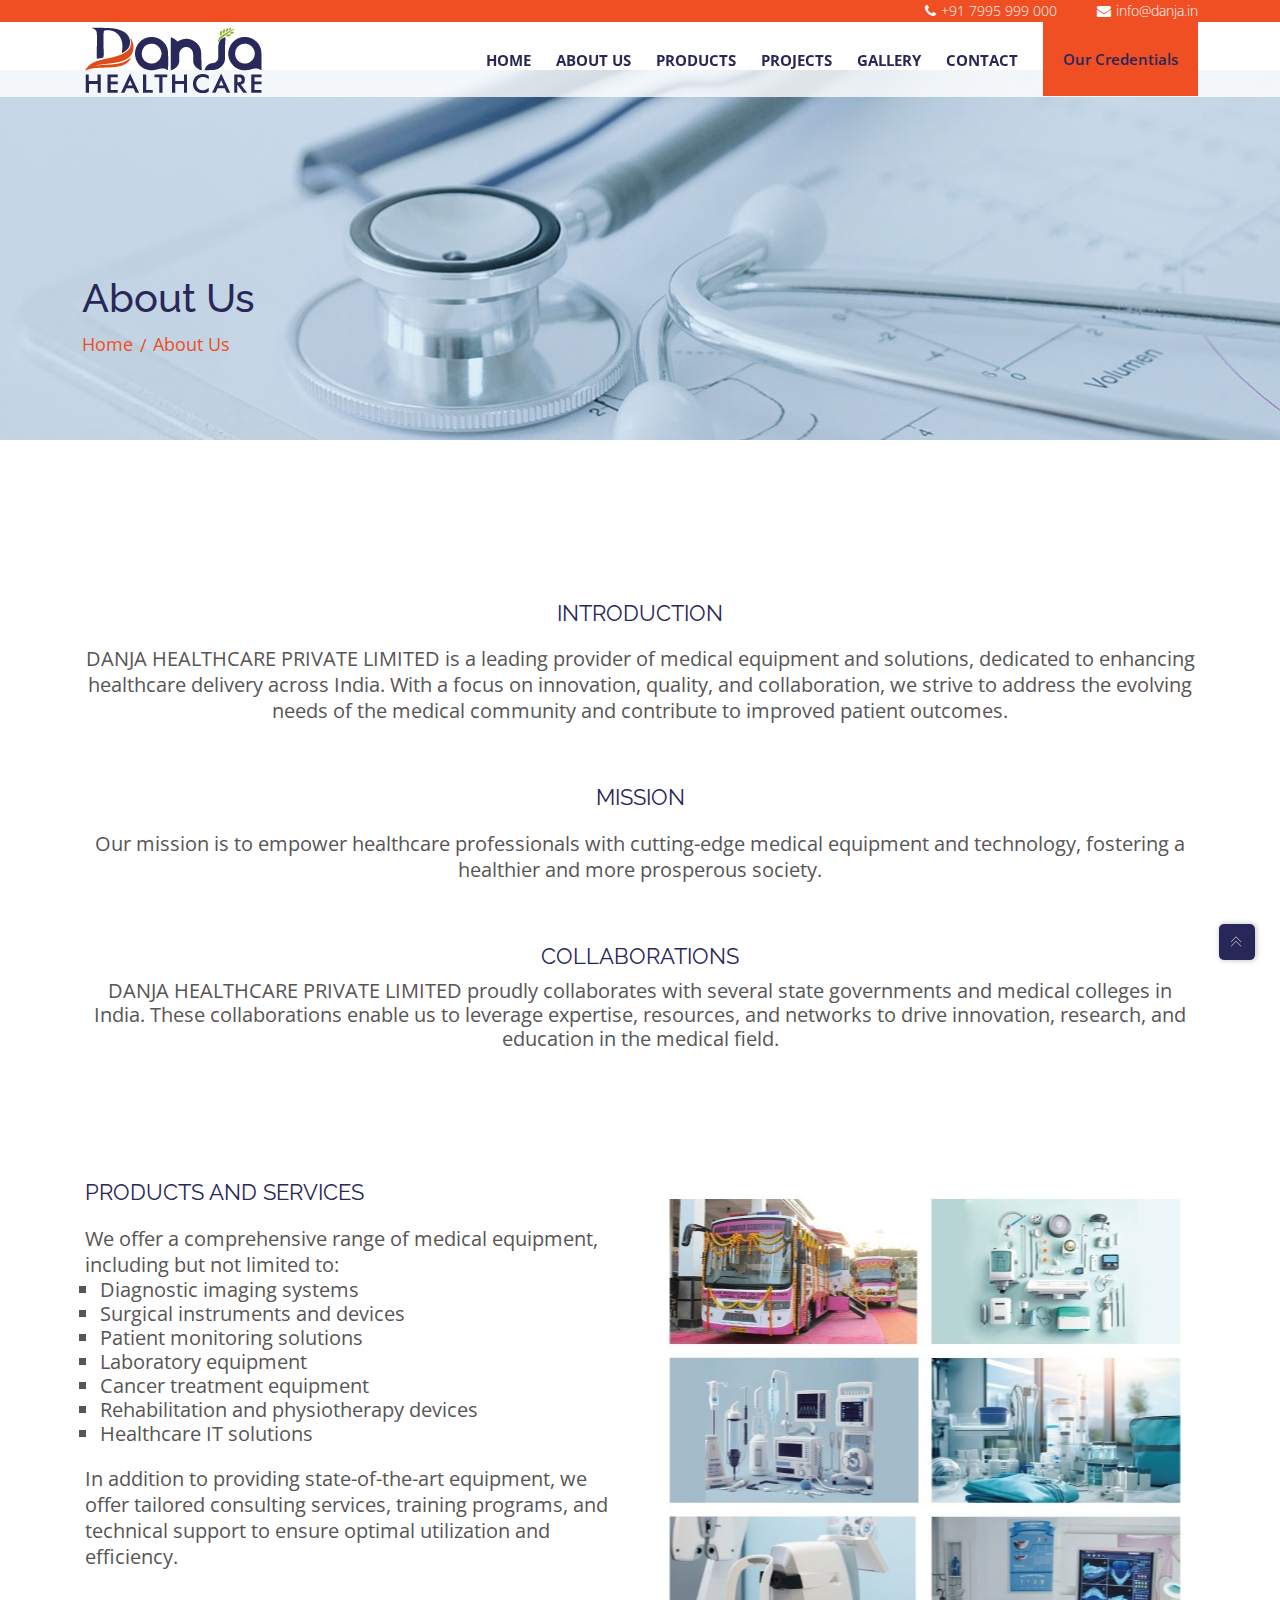
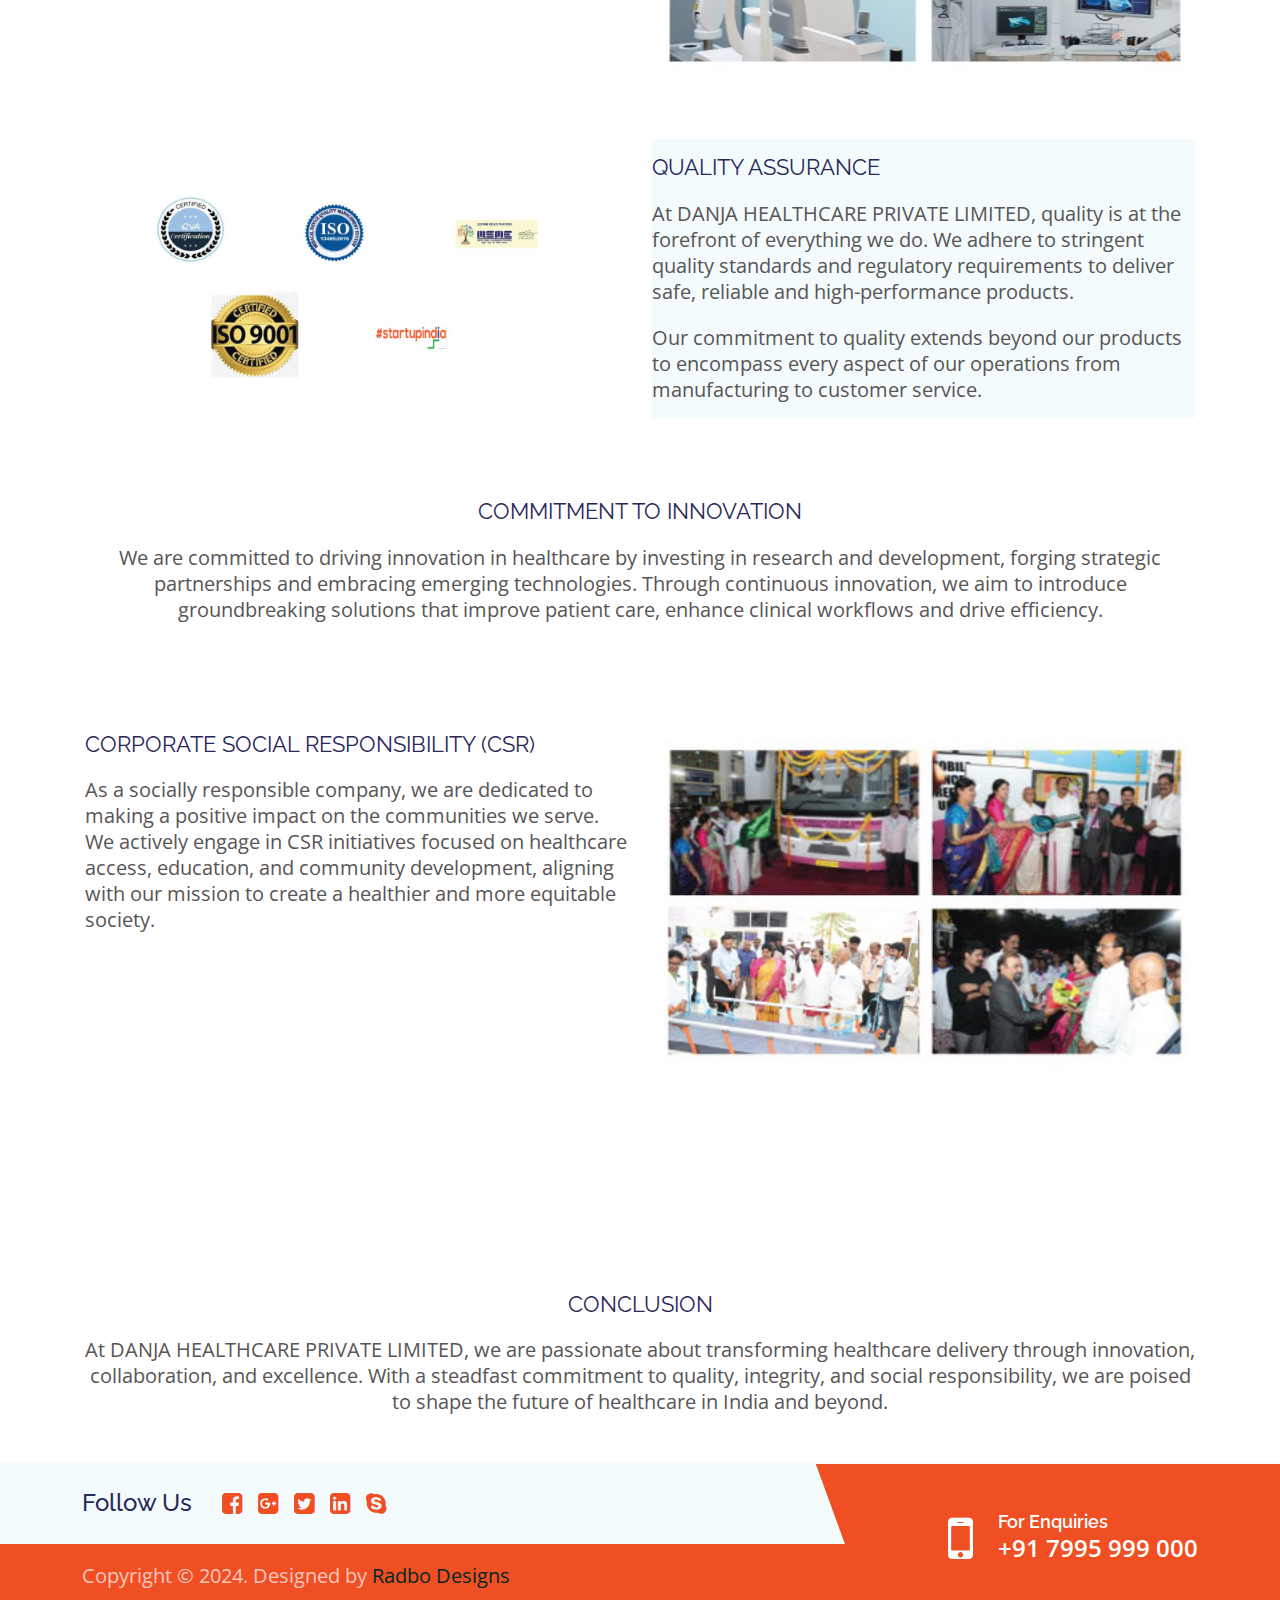
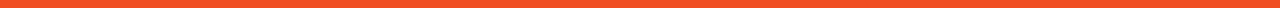
<file: aboutUs.html>
<!doctype html>
<html>
<!-- Added by HTTrack --><meta http-equiv="content-type" content="text/html;charset=utf-8" /><!-- /Added by HTTrack -->
    <head>
        <meta charset="utf-8">
        <meta http-equiv="x-ua-compatible" content="ie=edge">
        <meta name="viewport" content="width=device-width, initial-scale=1">
        <meta name="author" content="ThemeMarch">
        <title>Danja Healthcare</title>
        <link rel="icon" href="assets/img/favicon.png">
        <link rel="stylesheet" type="text/css" href="assets/css/plugins.css">
        <link rel="stylesheet" type="text/css" href="assets/css/style.css">
        <style>
            .categories-btn {
            background-color: #F04E23;
            padding: 25px 20px;
            padding-right: -5px;
            min-width: 140px;
            font-size: 14px;
            border: none;
        }
        #hover-red:hover {
            background-color: #F04E23;
            color: #ffffff;
        }
        #hover-white:hover {
            color: #ffffff;
        }
        .redirect-btn {
            background-color: #4CAF50;
            color: white;
            padding: 15px 20px;
            border: none;
            cursor: pointer;
            font-size: 16px;
            margin-top: 20px;
            display: inline-block;
        }
        .redirect-btn:hover {
            background-color: #45a049;
        }

        </style>
    </head>
<body>
    <div id="tm-preloader">
        <div id="tm-preloader-in">
            <div></div>
            <div></div>
            <div></div>
            <div></div>
            <div></div>
        </div>
    </div>
    <header>
        <div class="tm-site-header">
            <div class="tm-header-info-wrap">
                <div class="container tm-header-info">
                    <a href="#"><i class="fa fa-phone"></i>+91 7995 999 000</a>
                    <a href="#"><i class="fa fa-envelope"></i>info@danja.in</a>
                </div>
            </div>
            <div class="tm-header-menu">
                <div class="container tm-header-menu-container">
                    <div >
                        <a href="index.html" class="tm-logo-link">
                            <img src="assets/img/logo1.png" alt="" class="tm-logo">
                        </a>
                    </div>
                    <nav class="tm-primary-nav tm-onepage-nav">
                        <ul class="tm-primary-nav-list">
                            <li class="menu-item menu-item-has-children current-menu-ancestor current-menu-parent">
                                <a href="index.html" class="nav-link tm-smooth-move" id="hover-red">HOME</a>
                            </li>
                            <li class="menu-item" ><a href="aboutUs.html" class="nav-link tm-smooth-move" id="hover-red">ABOUT US</a></li>
                            <li class="menu-item" ><a href="product.html" class="nav-link tm-smooth-move" id="hover-red">PRODUCTS</a></li>
                            <li class="menu-item" ><a href="index.html" class="nav-link tm-smooth-move" id="hover-red">PROJECTS</a></li>
                            <li class="menu-item" ><a href="index.html" class="nav-link tm-smooth-move" id="hover-red">GALLERY</a></li>
                            <li class="menu-item" ><a href="index.html" class="nav-link tm-smooth-move" id="hover-red">CONTACT</a></li>
                            <li class="menu-item menu-item-has-children">
                                <button class="categories-btn nav-link tm-header-ap menu-item" id="hover-red" style="background-color: #F04E23; border: none; font-size: 15px; font-weight: 600;">Our Credentials</button>
                                <ul class="dropdown-menu">
                                    <li class="menu-item" ><a href="joinUs.html" class="nav-link tm-smooth-move" id="hover-red">Careers</a></li>
                                    <li class="menu-item"><a href="clients.html" class="nav-link tm-smooth-move" id="hover-red">Our Clients</a></li>
                                    <li class="menu-item"><a href="partner.html" class="nav-link tm-smooth-move" id="hover-red">Our Partners</a></li>
                                    <li class="menu-item"><a href="certificat.html" class="nav-link tm-smooth-move" id="hover-red">Our Certifications</a></li>
                                </ul>
                            </li>
                            
                        </ul>
                    </nav>
                </div>
            </div>
        </div>
    </header>

    
    </div>
    <div class="empty-space col-md-b70 col-xs-b40"></div>
    </section>


    <section class="tm-blog-hero">
        <div class="container">
            <div class="row">
                <div class="col-lg-12">
                    <h1 class="tm-blog-hero-title">About Us</h1>
                    <ul class="tm-breadcrumb">
                        <li><a href="index.html">Home</a></li>
                        <li>About Us</li>
                    </ul>
                </div>
            </div>
        </div>
    </section>

    <section id="gallery">


        <div class="empty-space col-md-b100 col-xs-b70"></div>
            <div class="tm-section-heading text-center">
                <div class="empty-space col-md-b60 col-xs-b40"><span></span></div>
                <div style="display: flex; align-items: center;">
                    <div>
                        <h4>INTRODUCTION</h4>
                        <p> DANJA HEALTHCARE PRIVATE LIMITED is a leading provider of medical equipment and solutions, dedicated to enhancing healthcare delivery across India. With a focus on innovation, quality, and collaboration, we strive to address the evolving needs of the medical community and contribute to improved patient outcomes.</p>
                    </div>
                </div>
            </div>
            <div class="tm-section-heading text-center">
                <div class="empty-space col-md-b60 col-xs-b40"></div>
                <div style="display: flex; align-items: center;">
                    <div>
                        <h4>MISSION</h4>
                        <p>Our mission is to empower healthcare professionals with cutting-edge medical equipment and technology, fostering a healthier and more prosperous society.</p>
                    </div>
                </div>
            </div>
            <div class="tm-section-heading text-center">
                <div class="empty-space col-md-b60 col-xs-b40"></div>
                <div style="display: flex; align-items: center;">
                    <div>
                        <h4>COLLABORATIONS</h4>
                        <and>DANJA HEALTHCARE PRIVATE LIMITED proudly collaborates with several state governments and medical colleges in India. These collaborations enable us to leverage expertise, resources, and networks to drive innovation, research, and education in the medical field.</p>
                    </div>
                </div>
            </div>
            </div>
        </br></br>
                
        <div class="tm-section-heading text-left">
            <div style="display: flex; align-items: center;">
                <div>
                    <div class="row">
                        <div class="col-lg-6 order-lg-2">
                            <div class="tm-about-video">
                                <img src="assets/img/video-bg.jpg" alt="">
                                <div class="tm-video-button" data-video-id='63636954' data-channel="vimeo">
                                </div>
                            </div>
                        </div>
                        <div class="col-lg-6 order-lg-1">
                            <h4 >PRODUCTS AND SERVICES </h4>
                            <p>We offer a comprehensive range of medical equipment, including but not limited to:</p>
                            <ul>
                                <li>Diagnostic imaging systems</li>
                                <li>Surgical instruments and devices</li>
                                <li>Patient monitoring solutions</li>
                                <li>Laboratory equipment</li>
                                <li>Cancer treatment equipment</li>
                                <li>Rehabilitation and physiotherapy devices</li>
                                <li>Healthcare IT solutions</li>
                            </ul>
                            <p>In addition to providing state-of-the-art equipment, we offer tailored consulting services, training programs, and technical support to ensure optimal utilization and efficiency.</p>
                        </div>
                        <div class="empty-space col-md-b60 col-xs-b70"></div>
                    </div>
                </div>
            </div>
        </div>
        
            </div>
            <div class="tm-section-heading text-left">
                <div class="empty-space col-md-b60 col-xs-b40"></div>
                <div style="display: flex; align-items: center;">
                    <div>
                        <div class="row">
                            <div class="col-lg-6">
                            <div class="tm-dept-img"><img src="assets/img/aboutUs-qlty.jpg" alt=""></div>
                            </div>
                            <div class="col-lg-6">
                            <div class="tm-dept-details-wrap">
                            <div class="tm-about tm-gray-bg">
                            <div class="tm-about-text">
                                <h4>QUALITY ASSURANCE</h4>
                            <p>At DANJA HEALTHCARE PRIVATE LIMITED, quality is at the forefront of everything we do. We adhere to stringent quality standards and regulatory requirements to deliver safe, reliable and high-performance products. </p>
                            <p>Our commitment to quality extends beyond our products to encompass every aspect of our operations from manufacturing to customer service.</p>
                            </div>
                            </div>
                            </div>
                            </div>
                            </div>
                            </div>
                    </div>
                </div>
            <div class="tm-section-heading text-center">
                <div class="empty-space col-md-b60 col-xs-b40"></div>
                <div style="display: flex; align-items: center;">
                    <div>
                        <h4>COMMITMENT TO INNOVATION</h4>
                        <p>We are committed to driving innovation in healthcare by investing in research and development, forging strategic partnerships and embracing emerging technologies. Through continuous innovation, we aim to introduce groundbreaking solutions that improve patient care, enhance clinical workflows and drive efficiency. </p>
                    </div>
                </div>
            </div>
        </br></br>
            <div class="tm-section-heading text-left">
                <div style="display: flex; align-items: center;">
                    <div>
                        
                            <div class="row">
                                <div class="col-lg-6 order-lg-2">
                                <div class="tm-about-video">
                                <img src="assets/img/aboutUs-cor.jpg" alt="">
                                <div class="tm-video-button" data-video-id='63636954' data-channel="vimeo">
                                </div>
                                </div>
                                </div>
                                <div class="col-lg-6 order-lg-1">
                                    <h4>CORPORATE SOCIAL RESPONSIBILITY (CSR)</h4> 
                                <p>As a socially responsible company, we are dedicated to making a positive impact on the communities we serve. We actively engage in CSR initiatives focused on healthcare access, education,
                             and community development, aligning with our mission to create a healthier and more equitable society.</p>
                        
                                </div>
                                <div class="empty-space col-md-b60 col-xs-b70"></div>
                                </div>
                                </div>
                    </div>
                </div>
            <div class="tm-section-heading text-center">
                <div class="empty-space col-md-b60 col-xs-b40"></div>
                <div style="display: flex; align-items: center;">
                    <div>
                        <h4>CONCLUSION</h4>
                        <p>At DANJA HEALTHCARE PRIVATE LIMITED, we are passionate about transforming healthcare delivery through innovation, collaboration, and excellence. With a steadfast commitment to quality, integrity, and social responsibility, we are poised to shape the future of healthcare in India and beyond.</p>
                    </div>
                </div>
            </div>




            
            
        
        </div>
    </section></br></br>

    <footer class="tm-overflow-hidden">
        <div class="tm-gray-bg">
            <div class="container">
                <div class="row">
                    <div class="col-lg-8">
                        <div class="tm-footer-social">
                            <h2>Follow Us</h2>
                            <div class="tm-footer-social-list">
                                <a href="#" class="tm-social-btn blue">
                                    <i class="fa fa-facebook-square"></i>
                                    <i class="fa fa-facebook-square"></i>
                                </a>
                                <a href="#" class="tm-social-btn blue">
                                    <i class="fa fa-google-plus-square"></i>
                                    <i class="fa fa-google-plus-square"></i>
                                </a>
                                <a href="#" class="tm-social-btn blue">
                                    <i class="fa fa-twitter-square"></i>
                                    <i class="fa fa-twitter-square"></i>
                                </a>
                                <a href="#" class="tm-social-btn blue">
                                    <i class="fa fa-linkedin-square"></i>
                                    <i class="fa fa-linkedin-square"></i>
                                </a>
                                <a href="#" class="tm-social-btn blue">
                                    <i class="fa fa-skype"></i>
                                    <i class="fa fa-skype"></i>
                                </a>
                            </div>
                        </div>
                    </div>
                </div>
            </div>
        </div>
        <div class="tm-site-footer">
        <div class="container">
        <div class="row row-sm-reverce">
        <div class="col-md-7 col-lg-8">
            <p class="tm-copyright">Copyright © 2024. Designed by <a href="https://www.radbodesigns.com" target="_blank">Radbo Designs</a></p>
        </div>
        <div class="col-md-5 col-lg-4">
        <div class="tm-footer-hotline">
        <div class="tm-footer-hotline-in">
        <div class="tm-phone-icon"><i class="fa fa-mobile"></i></div>
        <h3>For Enquiries</h3>
        <p>+91 7995 999 000</p>
        </div>
        </div>
        </div>
        </div>
        </div>
        </div>
    </footer>
    





    
    <div id='scrollup'></div>
    <script src="assets/js/vendor/modernizr-3.5.0.min.js"></script>
    <script src="assets/js/vendor/jquery-1.12.4.min.js"></script>
    <script src="assets/js/plugins.js"></script>
    <script src="assets/js/main.js"></script>
</body>
</html>
</file>
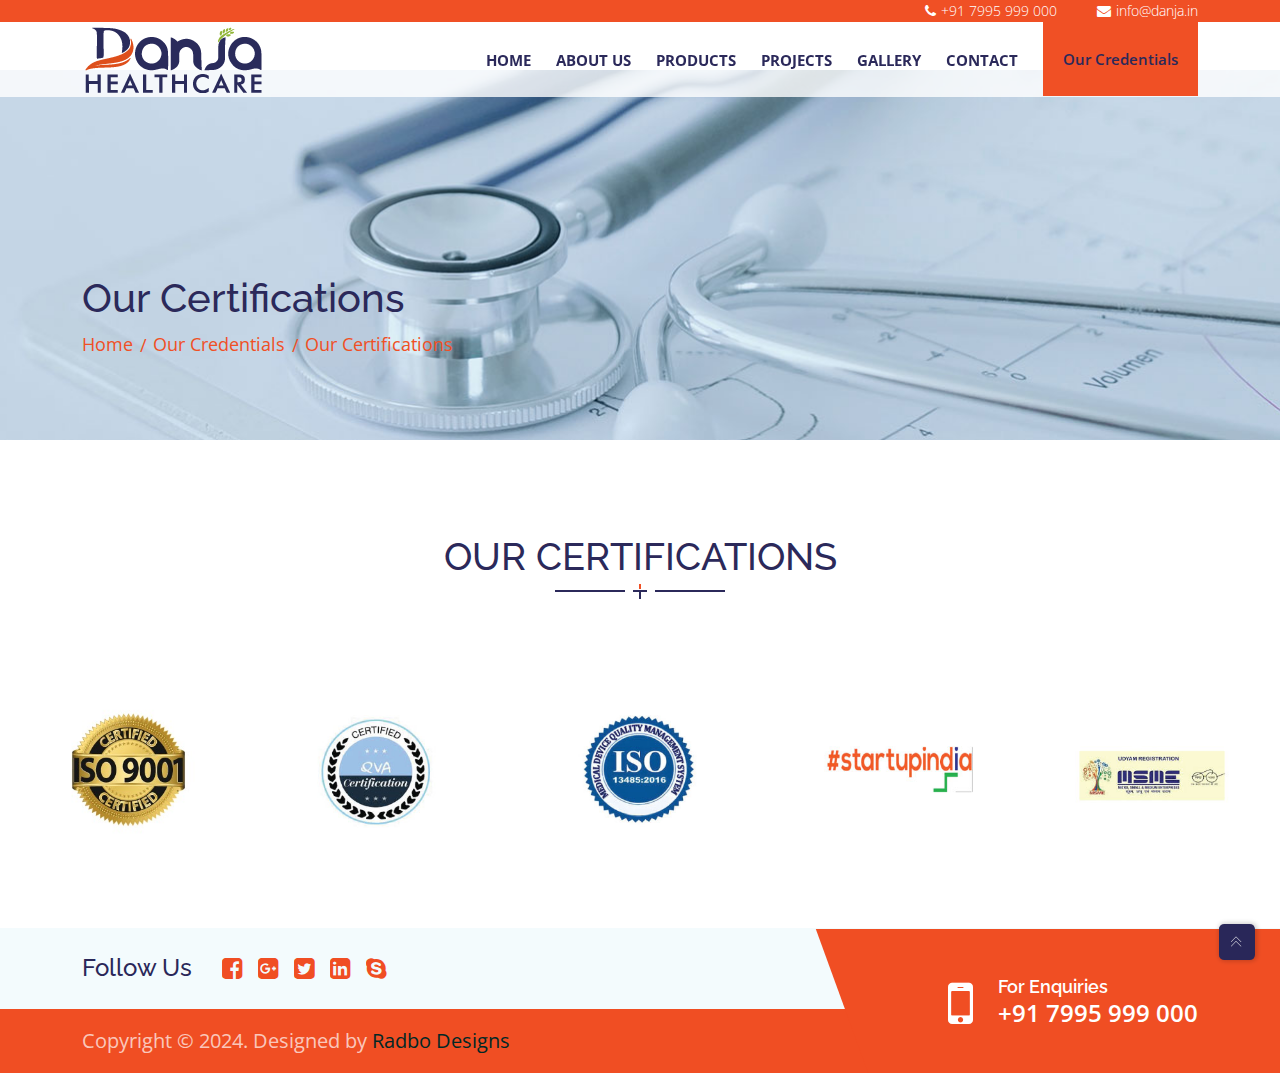
<file: certificat.html>
<!doctype html>
<html>
<!-- Added by HTTrack --><meta http-equiv="content-type" content="text/html;charset=utf-8" /><!-- /Added by HTTrack -->
    <head>
        <meta charset="utf-8">
        <meta http-equiv="x-ua-compatible" content="ie=edge">
        <meta name="viewport" content="width=device-width, initial-scale=1">
        <meta name="author" content="ThemeMarch">
        <title>Danja Healthcare</title>
        <link rel="icon" href="assets/img/favicon.png">
        <link rel="stylesheet" type="text/css" href="assets/css/plugins.css">
        <link rel="stylesheet" type="text/css" href="assets/css/style.css">
        <style>
            .categories-btn {
            background-color: #F04E23;
            padding: 25px 20px;
            padding-right: -5px;
            min-width: 140px;
            font-size: 14px;
            border: none;
        }
        #hover-red:hover {
            background-color: #F04E23;
            color: #ffffff;
        }
        #hover-white:hover {
            color: #ffffff;
        }
        .redirect-btn {
            background-color: #4CAF50;
            color: white;
            padding: 15px 20px;
            border: none;
            cursor: pointer;
            font-size: 16px;
            margin-top: 20px;
            display: inline-block;
        }
        .redirect-btn:hover {
            background-color: #45a049;
        }
        </style>
    </head>
<body>
    <div id="tm-preloader">
        <div id="tm-preloader-in">
            <div></div>
            <div></div>
            <div></div>
            <div></div>
            <div></div>
        </div>
    </div>
    <header>
        <div class="tm-site-header">
            <div class="tm-header-info-wrap">
                <div class="container tm-header-info">
                    <a href="#"><i class="fa fa-phone"></i>+91 7995 999 000</a>
                    <a href="#"><i class="fa fa-envelope"></i>info@danja.in</a>
                </div>
            </div>
            <div class="tm-header-menu">
                <div class="container tm-header-menu-container">
                    <div >
                        <a href="index.html" class="tm-logo-link">
                            <img src="assets/img/logo1.png" alt="" class="tm-logo">
                        </a>
                    </div>
                    <nav class="tm-primary-nav tm-onepage-nav">
                        <ul class="tm-primary-nav-list">
                            <li class="menu-item menu-item-has-children current-menu-ancestor current-menu-parent">
                                <a href="index.html" class="nav-link tm-smooth-move" id="hover-red">HOME</a>
                            </li>
                            <li class="menu-item" ><a href="aboutUs.html" class="nav-link tm-smooth-move" id="hover-red">ABOUT US</a></li>
                            <li class="menu-item" ><a href="product.html" class="nav-link tm-smooth-move" id="hover-red">PRODUCTS</a></li>
                            <li class="menu-item" ><a href="index.html" class="nav-link tm-smooth-move" id="hover-red">PROJECTS</a></li>
                            <li class="menu-item" ><a href="index.html" class="nav-link tm-smooth-move" id="hover-red">GALLERY</a></li>
                            <li class="menu-item" ><a href="index.html" class="nav-link tm-smooth-move" id="hover-red">CONTACT</a></li>
                            <li class="menu-item menu-item-has-children">
                                <button class="categories-btn nav-link tm-header-ap menu-item" id="hover-red" style="background-color: #F04E23; border: none; font-size: 15px; font-weight: 600;">Our Credentials</button>
                                <ul class="dropdown-menu">
                                    <li class="menu-item" ><a href="joinUs.html" class="nav-link tm-smooth-move" id="hover-red">Careers</a></li>
                                    <li class="menu-item"><a href="clients.html" class="nav-link tm-smooth-move" id="hover-red">Our Clients</a></li>
                                    <li class="menu-item"><a href="partner.html" class="nav-link tm-smooth-move" id="hover-red">Our Partners</a></li>
                                    <li class="menu-item"><a href="certificat.html" class="nav-link tm-smooth-move" id="hover-red">Our Certifications</a></li>
                                </ul>
                            </li>
                            
                        </ul>
                    </nav>
                </div>
            </div>
        </div>
    </header>
    </div>
    <div class="empty-space col-md-b70 col-xs-b40"></div>
    </section>


    <section class="tm-blog-hero">
        <div class="container">
            <div class="row">
                <div class="col-lg-12">
                    <h1 class="tm-blog-hero-title">Our Certifications</h1>
                    <ul class="tm-breadcrumb">
                        <li><a href="index.html">Home</a></li>
                        <li>Our Credentials</li>
                        <li>Our Certifications</li>
                    </ul>
                </div>
            </div>
        </div>
    </section>



    <section id="gallery">
        <div class="empty-space col-md-b100 col-xs-b70"></div>
        <div class="tm-section-heading text-center">
            <h2>Our Certifications</h2>
            <div class="tm-section-seperator"><span></span></div>
            <div class="empty-space col-md-b60 col-xs-b40"></div>
        </div>
        <div class="tm-portfolio zoom-gallery tm-gutter-less">
            <div class="tm-grid-sizer"></div>
            <div class="tm-portfolio-item neurology">
            <img src="assets/img/portfolio-01.jpg" alt="portfolio-01">
            <i class="tm-zoom-icon icofont icofont-drag1"></i>
            </a>
            </div>
            <div class="tm-portfolio-item urology traumatology">
            <img src="assets/img/portfolio-02.jpg" alt="portfolio-02">
            <i class="tm-zoom-icon icofont icofont-drag1"></i>
            </a>
            </div>
            <div class="tm-portfolio-item cardiology pulmonary">
            <img src="assets/img/portfolio-03.jpg" alt="portfolio-03">
            <i class="tm-zoom-icon icofont icofont-drag1"></i>
            </a>
            </div>
            <div class="tm-portfolio-item neurology traumatology">
            <img src="assets/img/portfolio-04.jpg" alt="portfolio-04">
            <i class="tm-zoom-icon icofont icofont-drag1"></i>
            </a>
            </div>
            <div class="tm-portfolio-item urology">
            <img src="assets/img/portfolio-05.jpg" alt="portfolio-05">
            <i class="tm-zoom-icon icofont icofont-drag1"></i>
            </a>
            </div>
            </a>
            </div>
        </div>
    </section></br></br>





    <footer class="tm-overflow-hidden">
        <div class="tm-gray-bg">
            <div class="container">
                <div class="row">
                    <div class="col-lg-8">
                        <div class="tm-footer-social">
                            <h2>Follow Us</h2>
                            <div class="tm-footer-social-list">
                                <a href="#" class="tm-social-btn blue">
                                    <i class="fa fa-facebook-square"></i>
                                    <i class="fa fa-facebook-square"></i>
                                </a>
                                <a href="#" class="tm-social-btn blue">
                                    <i class="fa fa-google-plus-square"></i>
                                    <i class="fa fa-google-plus-square"></i>
                                </a>
                                <a href="#" class="tm-social-btn blue">
                                    <i class="fa fa-twitter-square"></i>
                                    <i class="fa fa-twitter-square"></i>
                                </a>
                                <a href="#" class="tm-social-btn blue">
                                    <i class="fa fa-linkedin-square"></i>
                                    <i class="fa fa-linkedin-square"></i>
                                </a>
                                <a href="#" class="tm-social-btn blue">
                                    <i class="fa fa-skype"></i>
                                    <i class="fa fa-skype"></i>
                                </a>
                            </div>
                        </div>
                    </div>
                </div>
            </div>
        </div>
        <div class="tm-site-footer">
        <div class="container">
        <div class="row row-sm-reverce">
        <div class="col-md-7 col-lg-8">
            <p class="tm-copyright">Copyright © 2024. Designed by <a href="https://www.radbodesigns.com" target="_blank">Radbo Designs</a></p>
        </div>
        <div class="col-md-5 col-lg-4">
        <div class="tm-footer-hotline">
        <div class="tm-footer-hotline-in">
        <div class="tm-phone-icon"><i class="fa fa-mobile"></i></div>
        <h3>For Enquiries</h3>
        <p>+91 7995 999 000</p>
        </div>
        </div>
        </div>
        </div>
        </div>
        </div>
    </footer>
    <div id='scrollup'></div>
    <script src="assets/js/vendor/modernizr-3.5.0.min.js"></script>
    <script src="assets/js/vendor/jquery-1.12.4.min.js"></script>
    <script src="assets/js/plugins.js"></script>
    <script src="assets/js/main.js"></script>
</body>
</html>
</file>
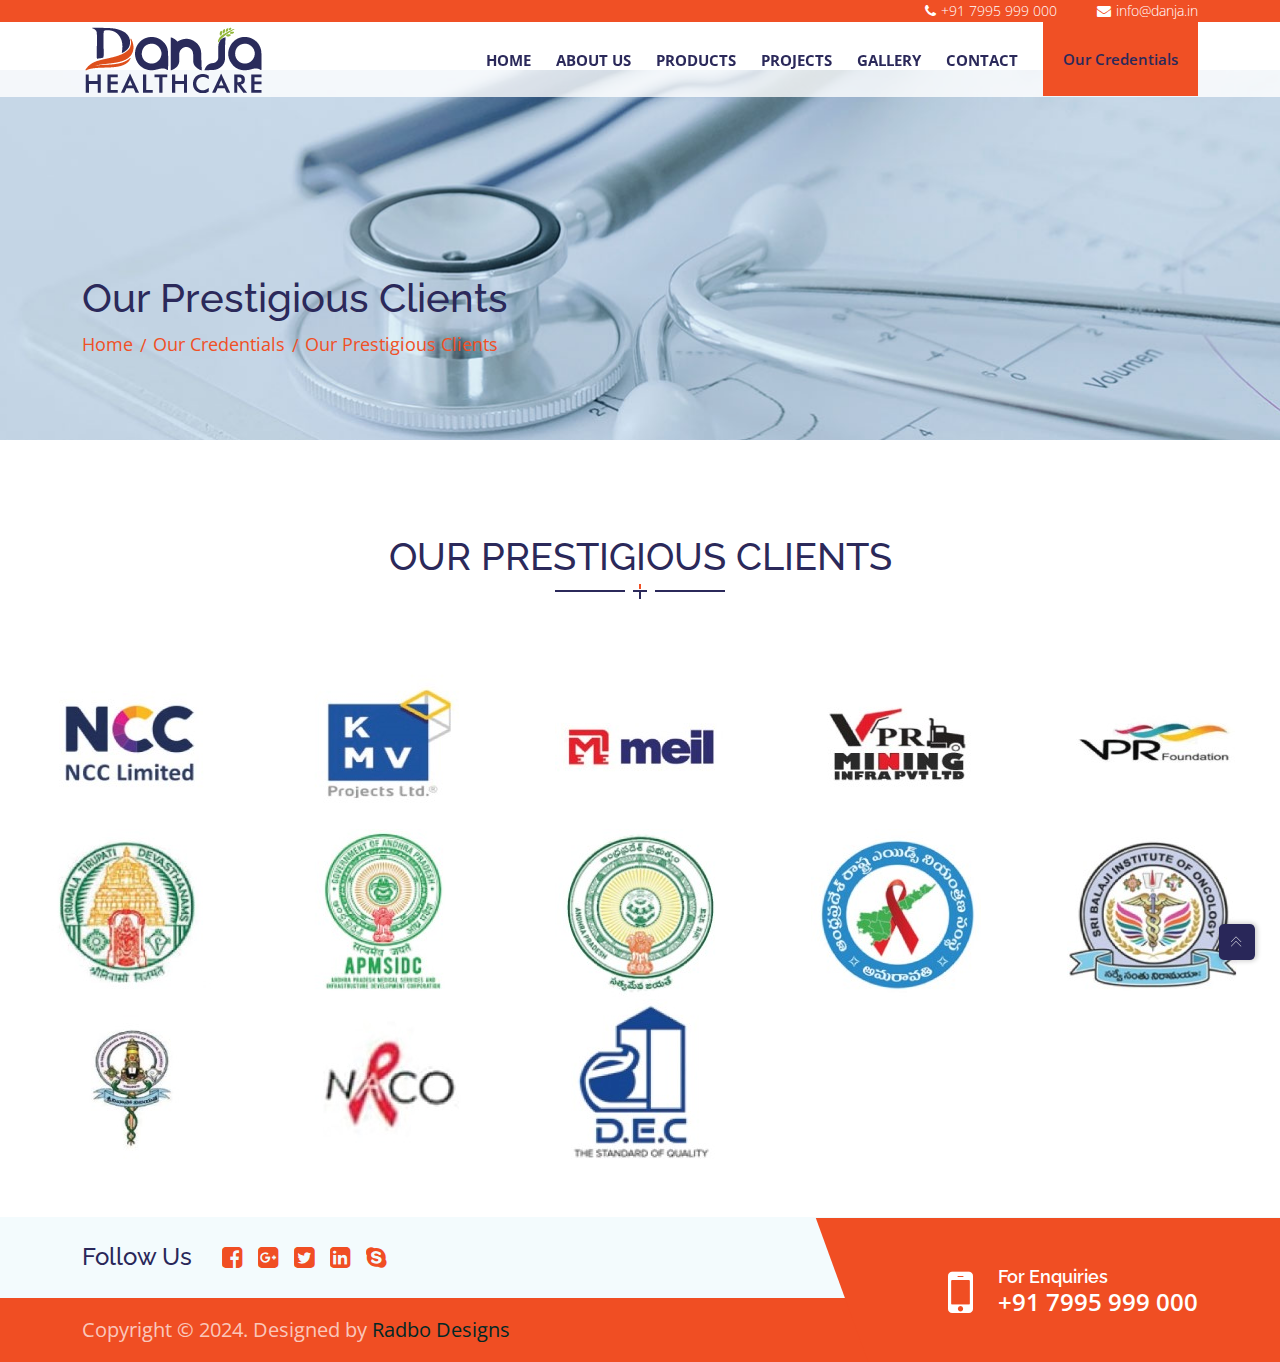
<file: clients.html>
<!doctype html>
<html>
<!-- Added by HTTrack --><meta http-equiv="content-type" content="text/html;charset=utf-8" /><!-- /Added by HTTrack -->
    <head>
        <meta charset="utf-8">
        <meta http-equiv="x-ua-compatible" content="ie=edge">
        <meta name="viewport" content="width=device-width, initial-scale=1">
        <meta name="author" content="ThemeMarch">
        <title>Danja Healthcare</title>
        <link rel="icon" href="assets/img/favicon.png">
        <link rel="stylesheet" type="text/css" href="assets/css/plugins.css">
        <link rel="stylesheet" type="text/css" href="assets/css/style.css">
        <style>
            .categories-btn {
            background-color: #F04E23;
            padding: 25px 20px;
            padding-right: -5px;
            min-width: 140px;
            font-size: 14px;
            border: none;
        }
        #hover-red:hover {
            background-color: #F04E23;
            color: #ffffff;
        }
        #hover-white:hover {
            color: #ffffff;
        }
        .redirect-btn {
            background-color: #4CAF50;
            color: white;
            padding: 15px 20px;
            border: none;
            cursor: pointer;
            font-size: 16px;
            margin-top: 20px;
            display: inline-block;
        }
        .redirect-btn:hover {
            background-color: #45a049;
        }
        </style>
    </head>
<body>
    <div id="tm-preloader">
        <div id="tm-preloader-in">
            <div></div>
            <div></div>
            <div></div>
            <div></div>
            <div></div>
        </div>
    </div>
    <header>
        <div class="tm-site-header">
            <div class="tm-header-info-wrap">
                <div class="container tm-header-info">
                    <a href="#"><i class="fa fa-phone"></i>+91 7995 999 000</a>
                    <a href="#"><i class="fa fa-envelope"></i>info@danja.in</a>
                </div>
            </div>
            <div class="tm-header-menu">
                <div class="container tm-header-menu-container">
                    <div >
                        <a href="index.html" class="tm-logo-link">
                            <img src="assets/img/logo1.png" alt="" class="tm-logo">
                        </a>
                    </div>
                    <nav class="tm-primary-nav tm-onepage-nav">
                        <ul class="tm-primary-nav-list">
                            <li class="menu-item menu-item-has-children current-menu-ancestor current-menu-parent">
                                <a href="index.html" class="nav-link tm-smooth-move" id="hover-red">HOME</a>
                            </li>
                            <li class="menu-item" ><a href="aboutUs.html" class="nav-link tm-smooth-move" id="hover-red">ABOUT US</a></li>
                            <li class="menu-item" ><a href="product.html" class="nav-link tm-smooth-move" id="hover-red">PRODUCTS</a></li>
                            <li class="menu-item" ><a href="index.html" class="nav-link tm-smooth-move" id="hover-red">PROJECTS</a></li>
                            <li class="menu-item" ><a href="index.html" class="nav-link tm-smooth-move" id="hover-red">GALLERY</a></li>
                            <li class="menu-item" ><a href="index.html" class="nav-link tm-smooth-move" id="hover-red">CONTACT</a></li>
                            <li class="menu-item menu-item-has-children">
                                <button class="categories-btn nav-link tm-header-ap menu-item" id="hover-red" style="background-color: #F04E23; border: none; font-size: 15px; font-weight: 600;">Our Credentials</button>
                                <ul class="dropdown-menu">
                                    <li class="menu-item" ><a href="joinUs.html" class="nav-link tm-smooth-move" id="hover-red">Careers</a></li>
                                    <li class="menu-item"><a href="clients.html" class="nav-link tm-smooth-move" id="hover-red">Our Clients</a></li>
                                    <li class="menu-item"><a href="partner.html" class="nav-link tm-smooth-move" id="hover-red">Our Partners</a></li>
                                    <li class="menu-item"><a href="certificat.html" class="nav-link tm-smooth-move" id="hover-red">Our Certifications</a></li>
                                </ul>
                            </li>
                            
                        </ul>
                    </nav>
                </div>
            </div>
        </div>
    </header>
    </div>
    <div class="empty-space col-md-b70 col-xs-b40"></div>
    </section>


    <section class="tm-blog-hero">
        <div class="container">
            <div class="row">
                <div class="col-lg-12">
                    <h1 class="tm-blog-hero-title">Our Prestigious Clients</h1>
                    <ul class="tm-breadcrumb">
                        <li><a href="index.html">Home</a></li>
                        <li>Our Credentials</li>
                        <li>Our Prestigious Clients</li>
                    </ul>
                </div>
            </div>
        </div>
    </section>



    <section id="gallery">
        <div class="empty-space col-md-b100 col-xs-b70"></div>
        <div class="tm-section-heading text-center">
            <h2>Our Prestigious Clients</h2>
            <div class="tm-section-seperator"><span></span></div>
            <div class="empty-space col-md-b60 col-xs-b40"></div>
        </div>
        <div class="tm-portfolio zoom-gallery tm-gutter-less">
            <div class="tm-grid-sizer"></div>
            
            
            
            
            <div class="tm-portfolio-item urology">
                <img src="assets/img/patners_6.jpg" alt="portfolio-05">
                <i class="tm-zoom-icon icofont icofont-drag1"></i>
                </a>
            </div>
                <div class="tm-portfolio-item urology">
                    <img src="assets/img/patners_7.jpg" alt="portfolio-05">
                    <i class="tm-zoom-icon icofont icofont-drag1"></i>
                    </a>
                </div>
            <div class="tm-portfolio-item urology">
            <img src="assets/img/patners_5.jpg" alt="portfolio-05">
            <i class="tm-zoom-icon icofont icofont-drag1"></i>
            </a>
            </div>
                    <div class="tm-portfolio-item urology">
                        <img src="assets/img/patners_8.jpg" alt="portfolio-05">
                        <i class="tm-zoom-icon icofont icofont-drag1"></i>
                        </a>
                    </div>
                    <div class="tm-portfolio-item urology">
                        <img src="assets/img/patners_12.jpg" alt="portfolio-05">
                        <i class="tm-zoom-icon icofont icofont-drag1"></i>
                        </a>
                    </div>
                    <div class="tm-portfolio-item cardiology pulmonary">
                        <img src="assets/img/patners_19.jpg" alt="portfolio-03">
                        <i class="tm-zoom-icon icofont icofont-drag1"></i>
                        </a>
                        </div>
                        <div class="tm-portfolio-item cardiology pulmonary">
                        <img src="assets/img/patners_3.jpg" alt="portfolio-03">
                        <i class="tm-zoom-icon icofont icofont-drag1"></i>
                        </a>
                        </div>
                        <div class="tm-portfolio-item urology traumatology">
                            <img src="assets/img/patners_2.jpg" alt="portfolio-02">
                            <i class="tm-zoom-icon icofont icofont-drag1"></i>
                            </a>
                            </div>
                        <div class="tm-portfolio-item urology">
                            <img src="assets/img/patners_18.jpg" alt="portfolio-05">
                            <i class="tm-zoom-icon icofont icofont-drag1"></i>
                            </a>
                        </div>


                        <div class="tm-portfolio-item urology">
                            <img src="assets/img/patners_20.jpg" alt="portfolio-05">
                            <i class="tm-zoom-icon icofont icofont-drag1"></i>
                            </a>
                        </div>

                        <div class="tm-portfolio-item neurology">
                            <img src="assets/img/patners_1.jpg" alt="portfolio-01">
                            <i class="tm-zoom-icon icofont icofont-drag1"></i>
                            </a>
                        </div>
                        <div class="tm-portfolio-item neurology">
                            <img src="assets/img/patners_22.jpg" alt="portfolio-01">
                            <i class="tm-zoom-icon icofont icofont-drag1"></i>
                            </a>
                        </div>

                        <div class="tm-portfolio-item neurology">
                            <img src="assets/img/patners_23.jpg" alt="portfolio-01">
                            <i class="tm-zoom-icon icofont icofont-drag1"></i>
                            </a>
                        </div>
                            

            </a>
            </div>
        </div>
    </section></br></br>





    <footer class="tm-overflow-hidden">
        <div class="tm-gray-bg">
            <div class="container">
                <div class="row">
                    <div class="col-lg-8">
                        <div class="tm-footer-social">
                            <h2>Follow Us</h2>
                            <div class="tm-footer-social-list">
                                <a href="#" class="tm-social-btn blue">
                                    <i class="fa fa-facebook-square"></i>
                                    <i class="fa fa-facebook-square"></i>
                                </a>
                                <a href="#" class="tm-social-btn blue">
                                    <i class="fa fa-google-plus-square"></i>
                                    <i class="fa fa-google-plus-square"></i>
                                </a>
                                <a href="#" class="tm-social-btn blue">
                                    <i class="fa fa-twitter-square"></i>
                                    <i class="fa fa-twitter-square"></i>
                                </a>
                                <a href="#" class="tm-social-btn blue">
                                    <i class="fa fa-linkedin-square"></i>
                                    <i class="fa fa-linkedin-square"></i>
                                </a>
                                <a href="#" class="tm-social-btn blue">
                                    <i class="fa fa-skype"></i>
                                    <i class="fa fa-skype"></i>
                                </a>
                            </div>
                        </div>
                    </div>
                </div>
            </div>
        </div>
        <div class="tm-site-footer">
        <div class="container">
        <div class="row row-sm-reverce">
        <div class="col-md-7 col-lg-8">
            <p class="tm-copyright">Copyright © 2024. Designed by <a href="https://www.radbodesigns.com" target="_blank">Radbo Designs</a></p>
        </div>
        <div class="col-md-5 col-lg-4">
        <div class="tm-footer-hotline">
        <div class="tm-footer-hotline-in">
        <div class="tm-phone-icon"><i class="fa fa-mobile"></i></div>
        <h3>For Enquiries</h3>
        <p>+91 7995 999 000</p>
        </div>
        </div>
        </div>
        </div>
        </div>
        </div>
    </footer>
    <div id='scrollup'></div>
    <script src="assets/js/vendor/modernizr-3.5.0.min.js"></script>
    <script src="assets/js/vendor/jquery-1.12.4.min.js"></script>
    <script src="assets/js/plugins.js"></script>
    <script src="assets/js/main.js"></script>
</body>
</html>
</file>
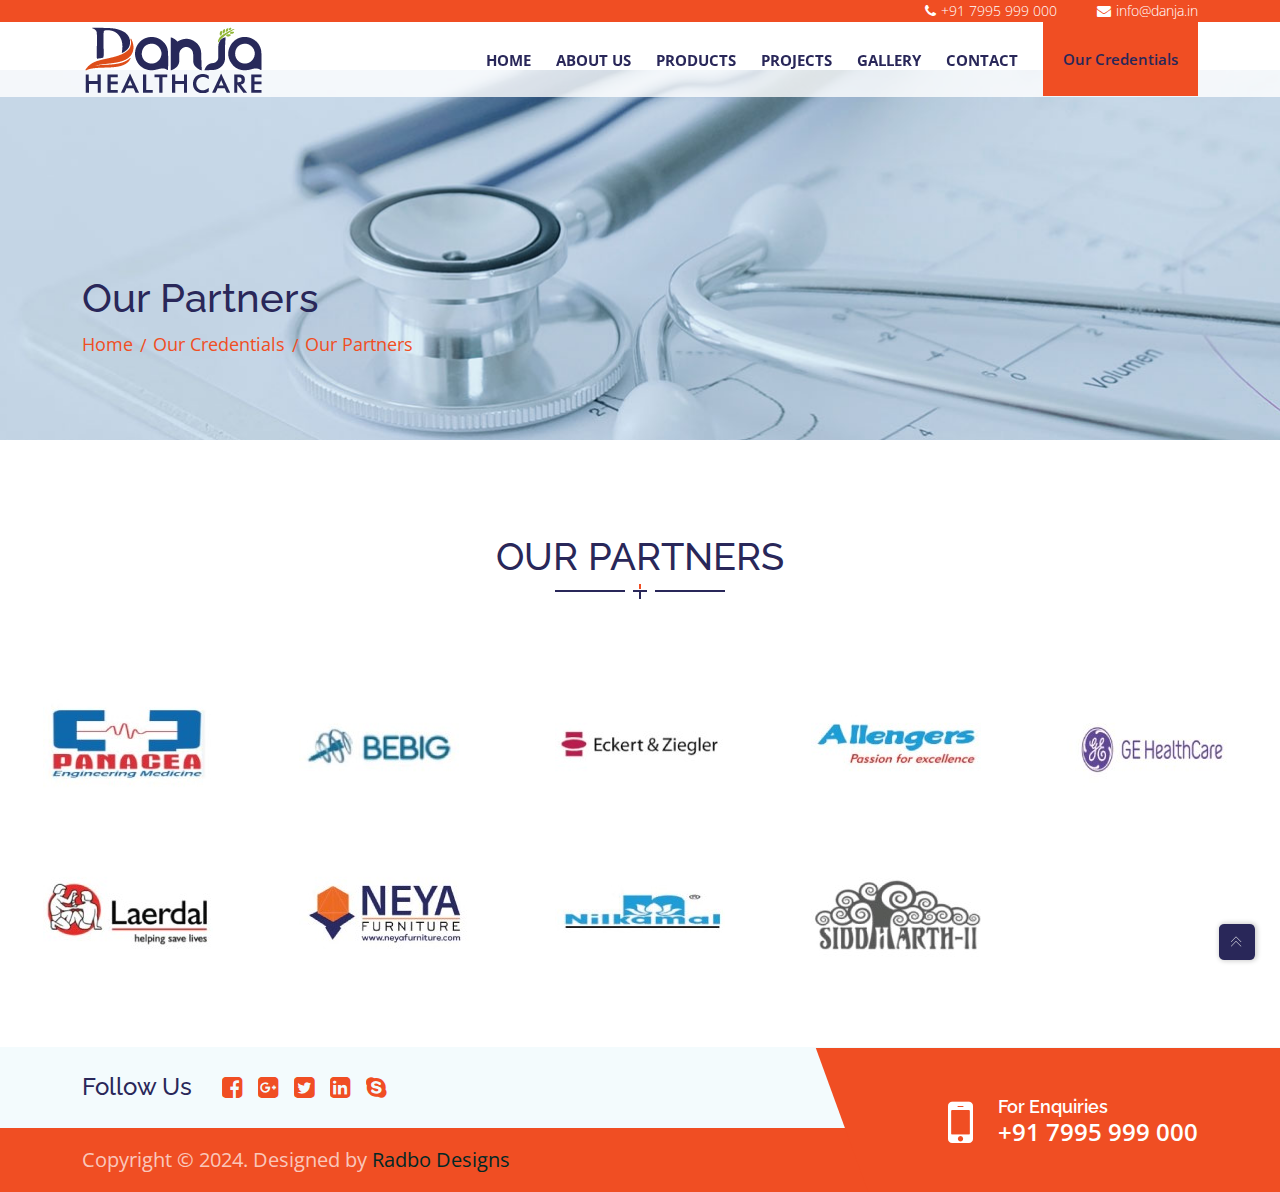
<file: partner.html>
<!doctype html>
<html>
<!-- Added by HTTrack --><meta http-equiv="content-type" content="text/html;charset=utf-8" /><!-- /Added by HTTrack -->
    <head>
        <meta charset="utf-8">
        <meta http-equiv="x-ua-compatible" content="ie=edge">
        <meta name="viewport" content="width=device-width, initial-scale=1">
        <meta name="author" content="ThemeMarch">
        <title>Danja Healthcare</title>
        <link rel="icon" href="assets/img/favicon.png">
        <link rel="stylesheet" type="text/css" href="assets/css/plugins.css">
        <link rel="stylesheet" type="text/css" href="assets/css/style.css">
        <style>
            .categories-btn {
            background-color: #F04E23;
            padding: 25px 20px;
            padding-right: -5px;
            min-width: 140px;
            font-size: 14px;
            border: none;
        }
        #hover-red:hover {
            background-color: #F04E23;
            color: #ffffff;
        }
        #hover-white:hover {
            color: #ffffff;
        }
        .redirect-btn {
            background-color: #4CAF50;
            color: white;
            padding: 15px 20px;
            border: none;
            cursor: pointer;
            font-size: 16px;
            margin-top: 20px;
            display: inline-block;
        }
        .redirect-btn:hover {
            background-color: #45a049;
        }

        </style>
    </head>
<body>
    <div id="tm-preloader">
        <div id="tm-preloader-in">
            <div></div>
            <div></div>
            <div></div>
            <div></div>
            <div></div>
        </div>
    </div>
    <header>
        <div class="tm-site-header">
            <div class="tm-header-info-wrap">
                <div class="container tm-header-info">
                    <a href="#"><i class="fa fa-phone"></i>+91 7995 999 000</a>
                    <a href="#"><i class="fa fa-envelope"></i>info@danja.in</a>
                </div>
            </div>
            <div class="tm-header-menu">
                <div class="container tm-header-menu-container">
                    <div >
                        <a href="index.html" class="tm-logo-link">
                            <img src="assets/img/logo1.png" alt="" class="tm-logo">
                        </a>
                    </div>
                    <nav class="tm-primary-nav tm-onepage-nav">
                        <ul class="tm-primary-nav-list">
                            <li class="menu-item menu-item-has-children current-menu-ancestor current-menu-parent">
                                <a href="#home" class="nav-link tm-smooth-move" id="hover-red">HOME</a>
                            </li>
                            <li class="menu-item" ><a href="index.html" class="nav-link tm-smooth-move" id="hover-red">ABOUT US</a></li>
                            <li class="menu-item" ><a href="product.html" class="nav-link tm-smooth-move" id="hover-red">PRODUCTS</a></li>
                            <li class="menu-item" ><a href="index.html" class="nav-link tm-smooth-move" id="hover-red">PROJECTS</a></li>
                            <li class="menu-item" ><a href="index.html" class="nav-link tm-smooth-move" id="hover-red">GALLERY</a></li>
                            <li class="menu-item" ><a href="index.html" class="nav-link tm-smooth-move" id="hover-red">CONTACT</a></li>
                            <li class="menu-item menu-item-has-children">
                                <button class="categories-btn nav-link tm-header-ap menu-item" id="hover-red" style="background-color: #F04E23; border: none; font-size: 15px; font-weight: 600;">Our Credentials</button>
                                <ul class="dropdown-menu">
                                    <li class="menu-item" ><a href="joinUs.html" class="nav-link tm-smooth-move" id="hover-red">Careers</a></li>
                                    <li class="menu-item"><a href="clients.html" class="nav-link tm-smooth-move" id="hover-red">Our Clients</a></li>
                                    <li class="menu-item"><a href="partner.html" class="nav-link tm-smooth-move" id="hover-red">Our Partners</a></li>
                                    <li class="menu-item"><a href="certificat.html" class="nav-link tm-smooth-move" id="hover-red">Our Certifications</a></li>
                                </ul>
                            </li>
                            
                        </ul>
                    </nav>
                </div>
            </div>
        </div>
    </header>
    </div>
    <div class="empty-space col-md-b70 col-xs-b40"></div>
    </section>


    <section class="tm-blog-hero">
        <div class="container">
            <div class="row">
                <div class="col-lg-12">
                    <h1 class="tm-blog-hero-title">Our Partners</h1>
                    <ul class="tm-breadcrumb">
                        <li><a href="index.html">Home</a></li>
                        <li>Our Credentials</li>
                        <li>Our Partners</li>
                    </ul>
                </div>
            </div>
        </div>
    </section>



    <section id="gallery">
        <div class="empty-space col-md-b100 col-xs-b70"></div>
        <div class="tm-section-heading text-center">
            <h2>Our Partners</h2>
            <div class="tm-section-seperator"><span></span></div>
            <div class="empty-space col-md-b60 col-xs-b40"></div>
        </div>
        <div class="tm-portfolio zoom-gallery tm-gutter-less">
            <div class="tm-grid-sizer"></div>

            
           
                        <div class="tm-portfolio-item urology">
                            <img src="assets/img/patners_9.jpg" alt="portfolio-05">
                            <i class="tm-zoom-icon icofont icofont-drag1"></i>
                            </a>
                        </div>
                        
                        <div class="tm-portfolio-item urology">
                            <img src="assets/img/patners_25.jpg" alt="portfolio-05">
                            <i class="tm-zoom-icon icofont icofont-drag1"></i>
                            </a>
                        </div>

                        <div class="tm-portfolio-item urology">
                            <img src="assets/img/patners_11.jpg" alt="portfolio-05">
                            <i class="tm-zoom-icon icofont icofont-drag1"></i>
                            </a>
                        </div>

                        <div class="tm-portfolio-item urology">
                            <img src="assets/img/patners_14.jpg" alt="portfolio-05">
                            <i class="tm-zoom-icon icofont icofont-drag1"></i>
                            </a>
                        </div>

                        <div class="tm-portfolio-item urology">
                            <img src="assets/img/patners_10.jpg" alt="portfolio-05">
                            <i class="tm-zoom-icon icofont icofont-drag1"></i>
                            </a>
                        </div>

                        <div class="tm-portfolio-item urology">
                            <img src="assets/img/patners_15.jpg" alt="portfolio-05">
                            <i class="tm-zoom-icon icofont icofont-drag1"></i>
                            </a>
                        </div>
                        
                        <div class="tm-portfolio-item urology">
                            <img src="assets/img/patners_17.jpg" alt="portfolio-05">
                            <i class="tm-zoom-icon icofont icofont-drag1"></i>
                            </a>
                        </div>

                        
                        <div class="tm-portfolio-item urology">
                            <img src="assets/img/patners_16.jpg" alt="portfolio-05">
                            <i class="tm-zoom-icon icofont icofont-drag1"></i>
                            </a>
                        </div>

                        <div class="tm-portfolio-item urology">
                            <img src="assets/img/patners_24.jpg" alt="portfolio-05">
                            <i class="tm-zoom-icon icofont icofont-drag1"></i>
                            </a>
                        </div>
                        
                        
                        
                        
                                            
                                                
                                                    
                                                        

            </a>
            </div>
        </div>
    </section></br></br>





    <footer class="tm-overflow-hidden">
        <div class="tm-gray-bg">
            <div class="container">
                <div class="row">
                    <div class="col-lg-8">
                        <div class="tm-footer-social">
                            <h2>Follow Us</h2>
                            <div class="tm-footer-social-list">
                                <a href="#" class="tm-social-btn blue">
                                    <i class="fa fa-facebook-square"></i>
                                    <i class="fa fa-facebook-square"></i>
                                </a>
                                <a href="#" class="tm-social-btn blue">
                                    <i class="fa fa-google-plus-square"></i>
                                    <i class="fa fa-google-plus-square"></i>
                                </a>
                                <a href="#" class="tm-social-btn blue">
                                    <i class="fa fa-twitter-square"></i>
                                    <i class="fa fa-twitter-square"></i>
                                </a>
                                <a href="#" class="tm-social-btn blue">
                                    <i class="fa fa-linkedin-square"></i>
                                    <i class="fa fa-linkedin-square"></i>
                                </a>
                                <a href="#" class="tm-social-btn blue">
                                    <i class="fa fa-skype"></i>
                                    <i class="fa fa-skype"></i>
                                </a>
                            </div>
                        </div>
                    </div>
                </div>
            </div>
        </div>
        <div class="tm-site-footer">
        <div class="container">
        <div class="row row-sm-reverce">
        <div class="col-md-7 col-lg-8">
            <p class="tm-copyright">Copyright © 2024. Designed by <a href="https://www.radbodesigns.com" target="_blank">Radbo Designs</a></p>
        </div>
        <div class="col-md-5 col-lg-4">
        <div class="tm-footer-hotline">
        <div class="tm-footer-hotline-in">
        <div class="tm-phone-icon"><i class="fa fa-mobile"></i></div>
        <h3>For Enquiries</h3>
        <p>+91 7995 999 000</p>
        </div>
        </div>
        </div>
        </div>
        </div>
        </div>
    </footer>
    <div id='scrollup'></div>
    <script src="assets/js/vendor/modernizr-3.5.0.min.js"></script>
    <script src="assets/js/vendor/jquery-1.12.4.min.js"></script>
    <script src="assets/js/plugins.js"></script>
    <script src="assets/js/main.js"></script>
</body>
</html>
</file>
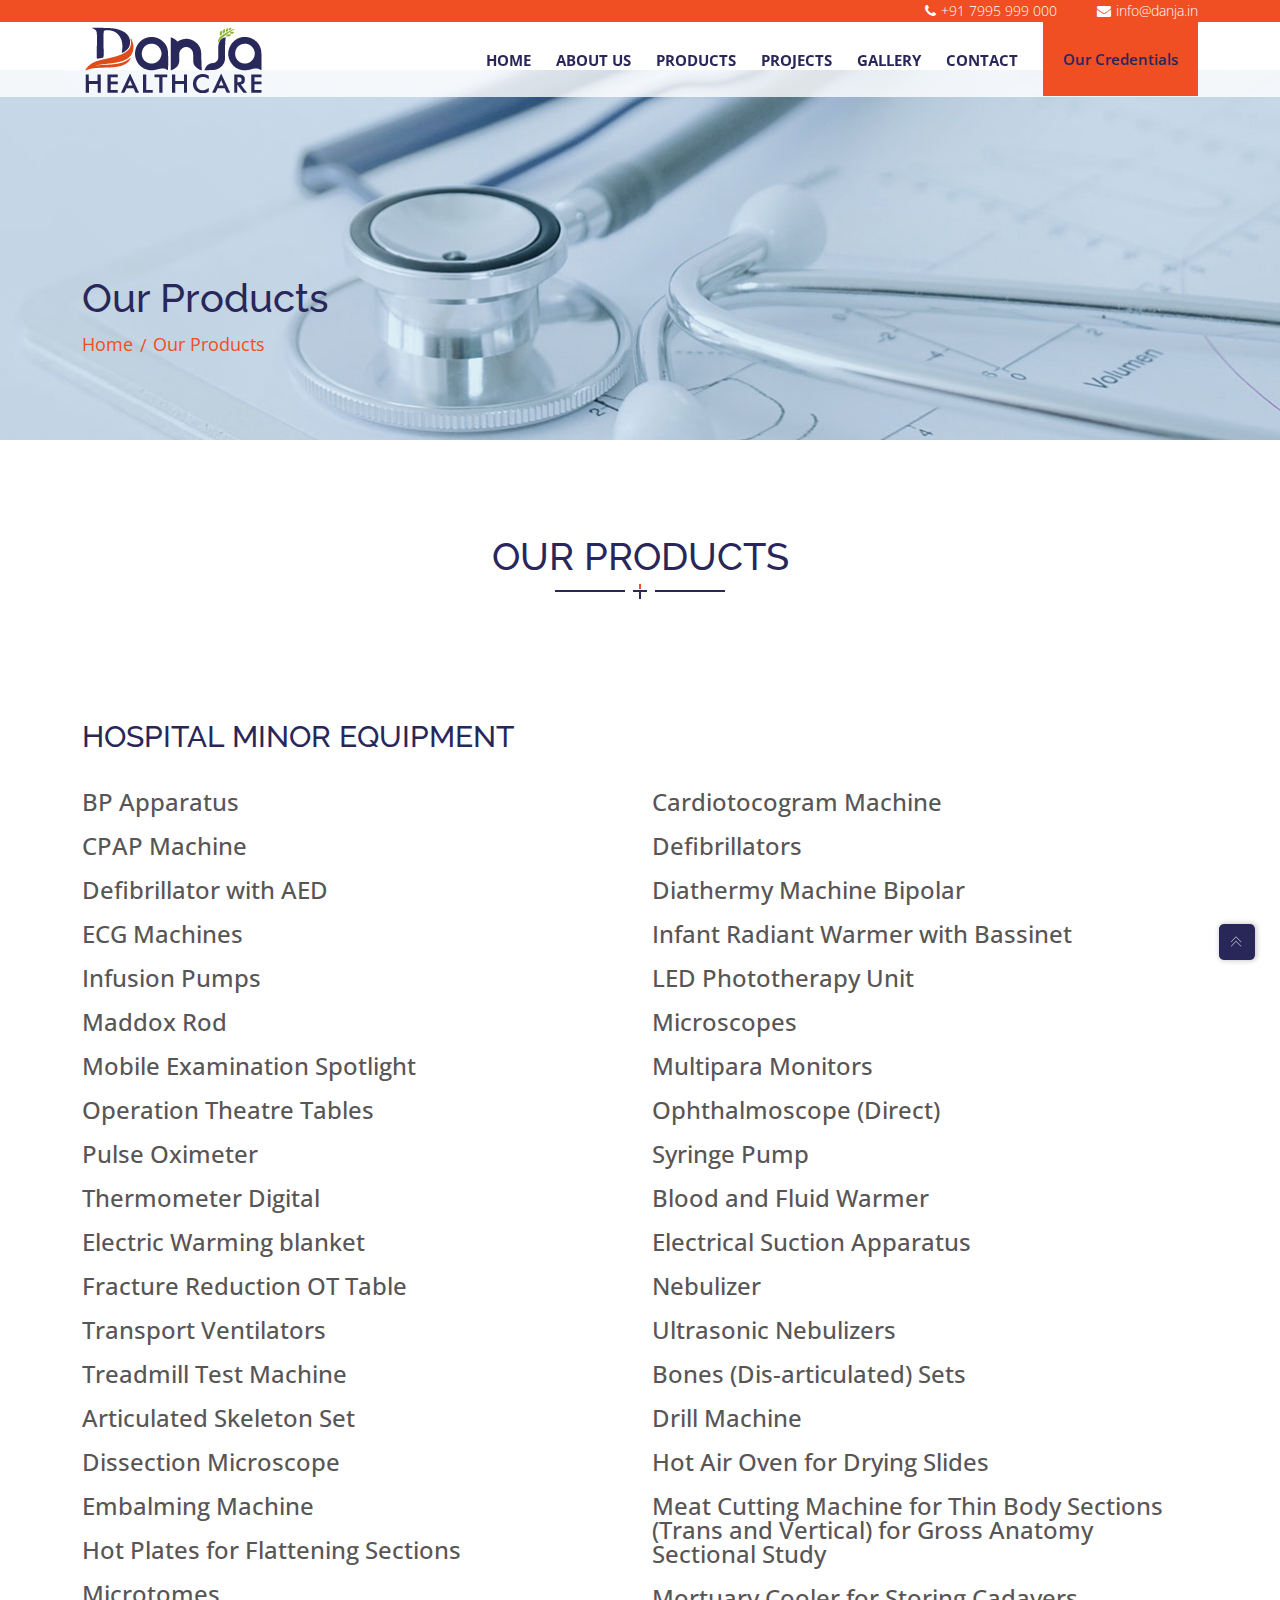
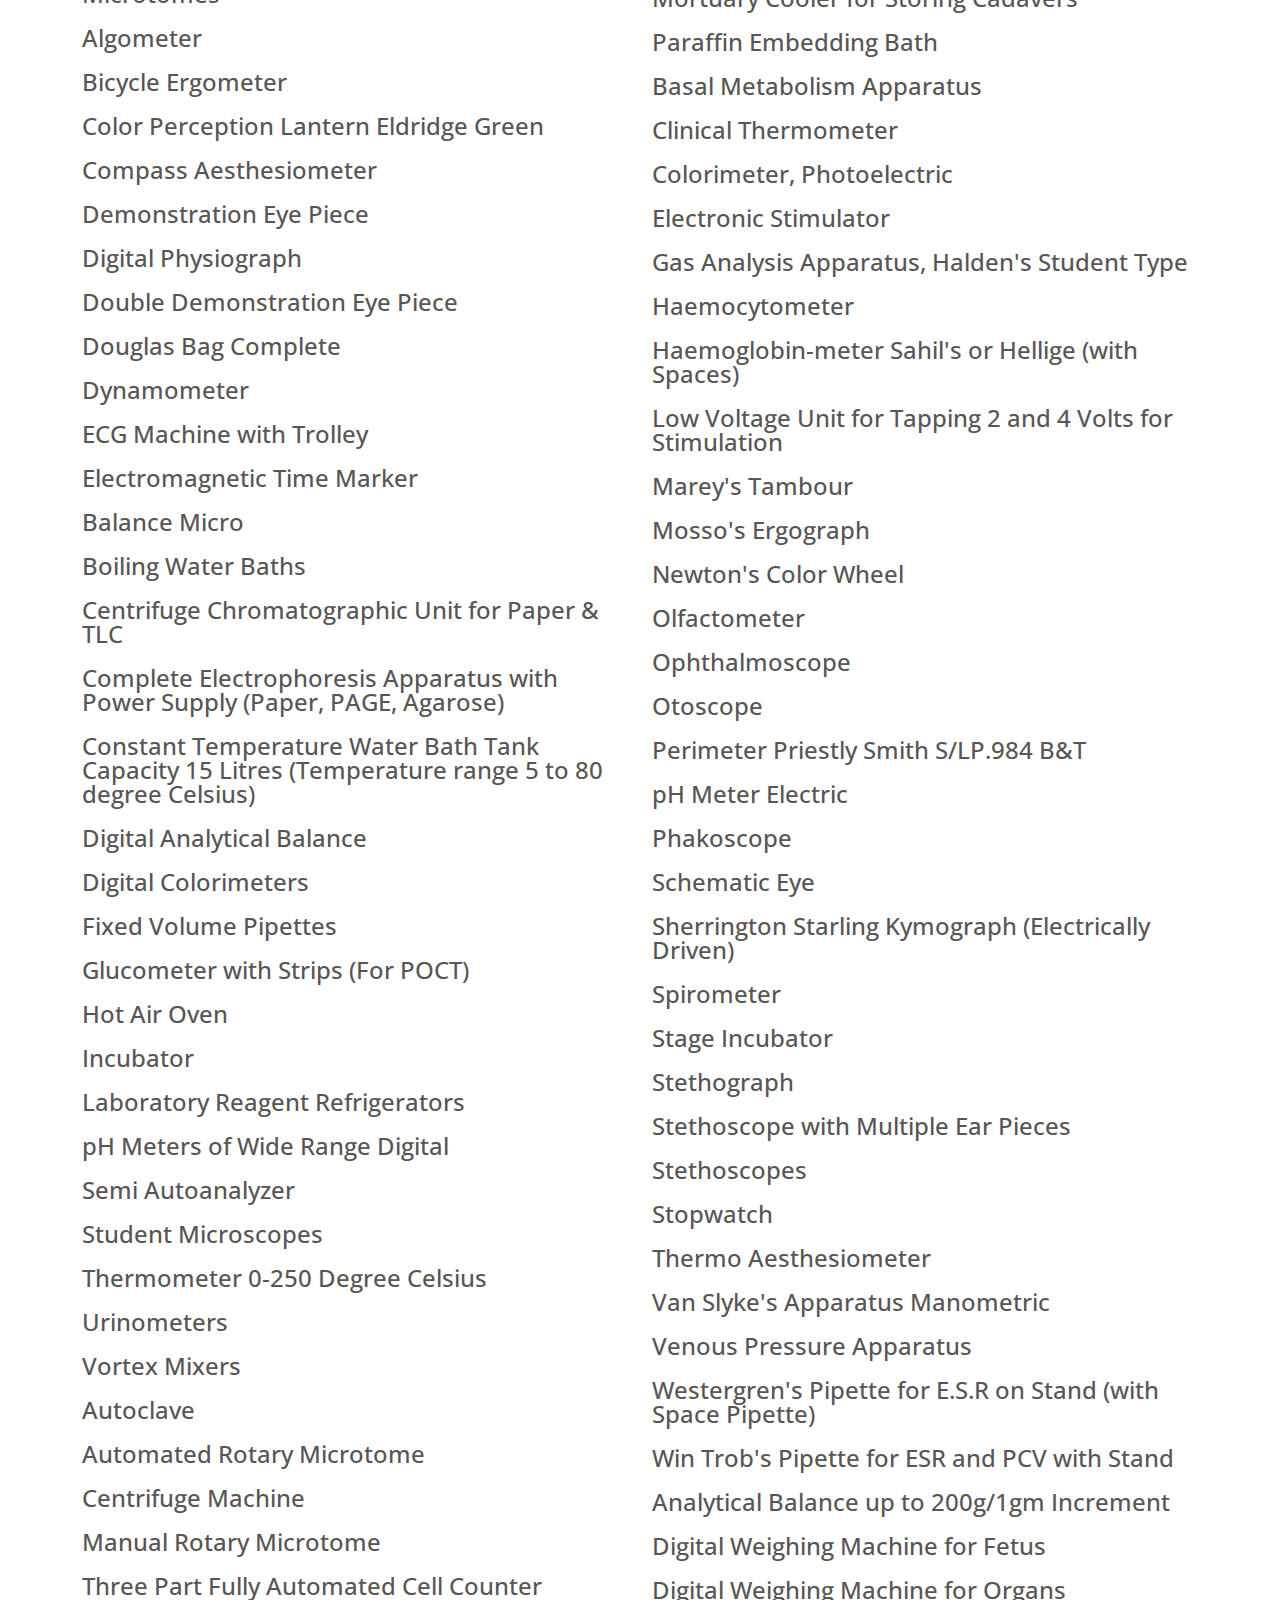
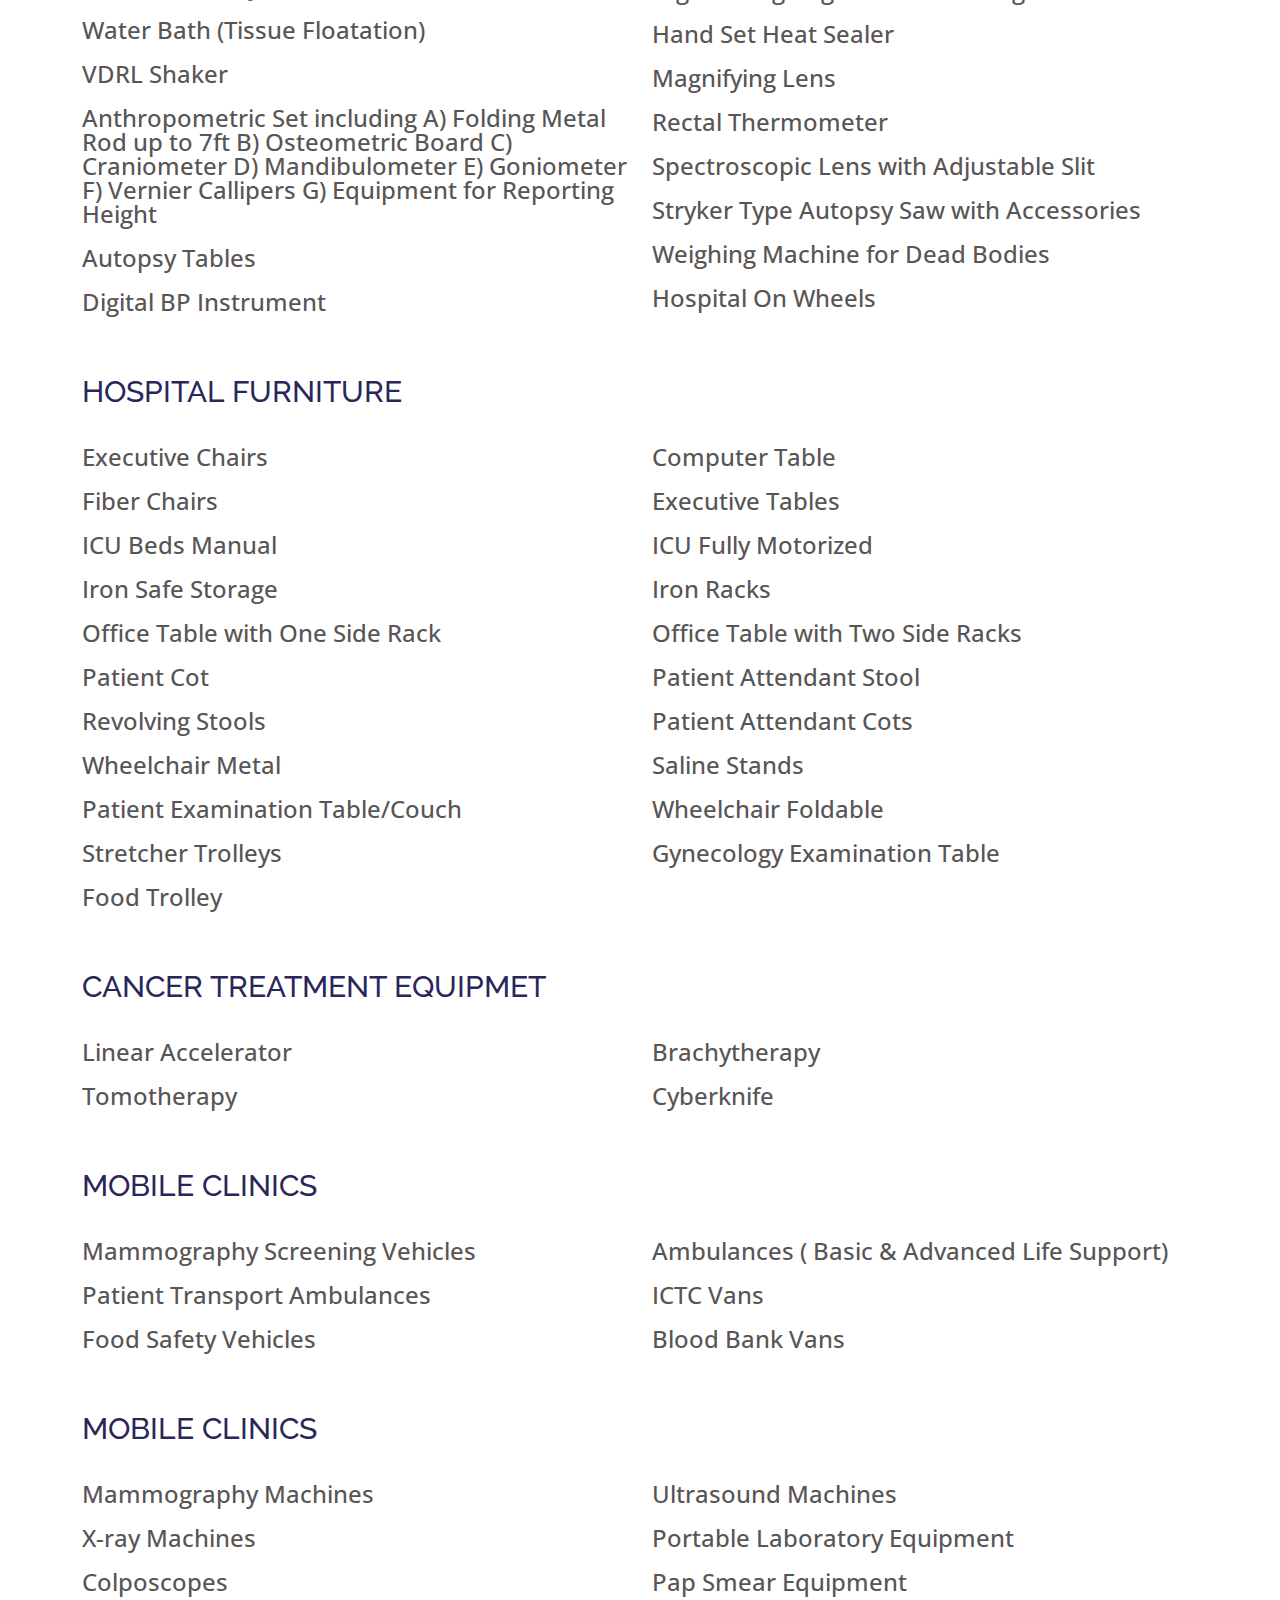
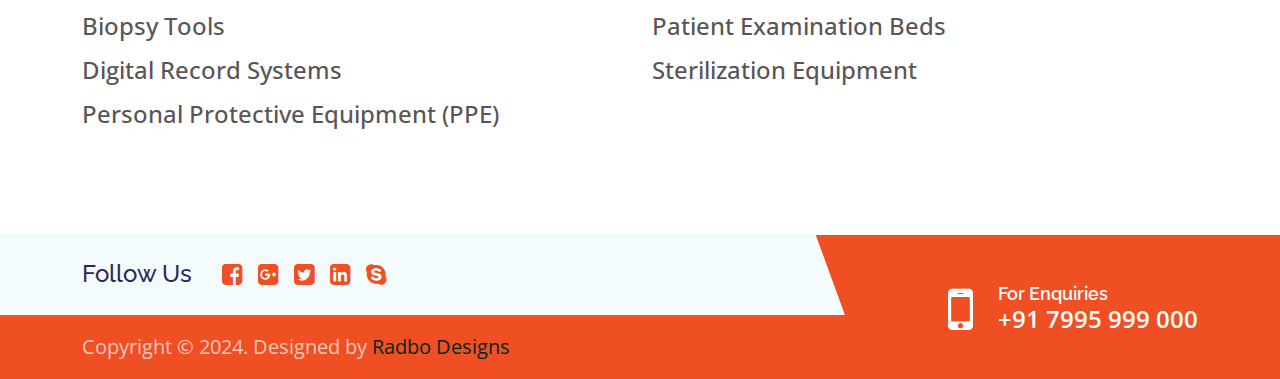
<file: product.html>
<!doctype html>
<html>
<!-- Added by HTTrack --><meta http-equiv="content-type" content="text/html;charset=utf-8" /><!-- /Added by HTTrack -->
    <head>
        <meta charset="utf-8">
        <meta http-equiv="x-ua-compatible" content="ie=edge">
        <meta name="viewport" content="width=device-width, initial-scale=1">
        <meta name="author" content="ThemeMarch">
        <title>Danja Healthcare</title>
        <link rel="icon" href="assets/img/favicon.png">
        <link rel="stylesheet" type="text/css" href="assets/css/plugins.css">
        <link rel="stylesheet" type="text/css" href="assets/css/style.css">
        <style>
            .categories-btn {
            background-color: #F04E23;
            padding: 25px 20px;
            padding-right: -5px;
            min-width: 140px;
            font-size: 14px;
            border: none;
        }
        #hover-red:hover {
            background-color: #F04E23;
            color: #ffffff;
        }
        #hover-white:hover {
            color: #ffffff;
        }
        .redirect-btn {
            background-color: #4CAF50;
            color: white;
            padding: 15px 20px;
            border: none;
            cursor: pointer;
            font-size: 16px;
            margin-top: 20px;
            display: inline-block;
        }
        .redirect-btn:hover {
            background-color: #45a049;
        }
        </style>
    </head>
<body>
    <div id="tm-preloader">
        <div id="tm-preloader-in">
            <div></div>
            <div></div>
            <div></div>
            <div></div>
            <div></div>
        </div>
    </div>
    <header>
        <div class="tm-site-header">
            <div class="tm-header-info-wrap">
                <div class="container tm-header-info">
                    <a href="#"><i class="fa fa-phone"></i>+91 7995 999 000</a>
                    <a href="#"><i class="fa fa-envelope"></i>info@danja.in</a>
                </div>
            </div>
            <div class="tm-header-menu">
                <div class="container tm-header-menu-container">
                    <div >
                        <a href="index.html" class="tm-logo-link">
                            <img src="assets/img/logo1.png" alt="" class="tm-logo">
                        </a>
                    </div>
                    <nav class="tm-primary-nav tm-onepage-nav">
                        <ul class="tm-primary-nav-list">
                            <li class="menu-item menu-item-has-children current-menu-ancestor current-menu-parent">
                                <a href="index.html" class="nav-link tm-smooth-move" id="hover-red">HOME</a>
                            </li>
                            <li class="menu-item" ><a href="aboutUs.html" class="nav-link tm-smooth-move" id="hover-red">ABOUT US</a></li>
                            <li class="menu-item" ><a href="product.html" class="nav-link tm-smooth-move" id="hover-red">PRODUCTS</a></li>
                            <li class="menu-item" ><a href="index.html" class="nav-link tm-smooth-move" id="hover-red">PROJECTS</a></li>
                            <li class="menu-item" ><a href="index.html" class="nav-link tm-smooth-move" id="hover-red">GALLERY</a></li>
                            <li class="menu-item" ><a href="index.html" class="nav-link tm-smooth-move" id="hover-red">CONTACT</a></li>
                            <li class="menu-item menu-item-has-children">
                                <button class="categories-btn nav-link tm-header-ap menu-item" id="hover-red" style="background-color: #F04E23; border: none; font-size: 15px; font-weight: 600;">Our Credentials</button>
                                <ul class="dropdown-menu">
                                    <li class="menu-item" ><a href="joinUs.html" class="nav-link tm-smooth-move" id="hover-red">Careers</a></li>
                                    <li class="menu-item"><a href="clients.html" class="nav-link tm-smooth-move" id="hover-red">Our Clients</a></li>
                                    <li class="menu-item"><a href="partner.html" class="nav-link tm-smooth-move" id="hover-red">Our Partners</a></li>
                                    <li class="menu-item"><a href="certificat.html" class="nav-link tm-smooth-move" id="hover-red">Our Certifications</a></li>
                                </ul>
                            </li>
                            
                        </ul>
                    </nav>
                </div>
            </div>
        </div>
    </header>
    </div>
    <div class="empty-space col-md-b70 col-xs-b40"></div>
    </section>


    <section class="tm-blog-hero">
        <div class="container">
            <div class="row">
                <div class="col-lg-12">
                    <h1 class="tm-blog-hero-title"> Our Products</h1>
                    <ul class="tm-breadcrumb">
                        <li><a href="index.html">Home</a></li>
                        <li>Our Products</li>
                    </ul>
                </div>
            </div>
        </div>
    </section>



        <div class="empty-space col-md-b100 col-xs-b70"></div>
        <div class="tm-section-heading text-center">
            <h2>Our Products</h2>
            <div class="tm-section-seperator"><span></span></div>
            <div class="empty-space col-md-b60 col-xs-b40"></div>
        </div>
        <div class="container">
            <div class="tm-tab-wrap">
                <div class="empty-space col-md-b60 col-xs-b40"></div>
                    <div class="tm-tab-content">
                        <div class="tm-tabs-item">
                            <div class="row">
                                <h3 class="tm-about-title" style="font-size: 30px;">HOSPITAL MINOR EQUIPMENT</h3>
                                <div class="col-lg-6">
                                    <div class="tm-dept-details-wrap">
                                        
                                        <div class="tm-about tm-bg">
                                            
                                            <p class="tm-about-title">BP Apparatus</p>
                                            <p class="tm-about-title">CPAP Machine</p>
                                            <p class="tm-about-title">Defibrillator with AED</p>
                                            <p class="tm-about-title">ECG Machines</p>
                                            <p class="tm-about-title">Infusion Pumps</p>
                                            <p class="tm-about-title">Maddox Rod</p>
                                            <p class="tm-about-title">Mobile Examination Spotlight</p>
                                            <p class="tm-about-title">Operation Theatre Tables</p>
                                            <p class="tm-about-title">Pulse Oximeter</p>
                                            <p class="tm-about-title">Thermometer Digital</p>
                                            <p class="tm-about-title">Electric Warming blanket</p>
                                            <p class="tm-about-title">Fracture Reduction OT Table</p>
                                            <p class="tm-about-title">Transport Ventilators </p>
                                            <p class="tm-about-title">Treadmill Test Machine </p>
                                            <p class="tm-about-title">Articulated Skeleton Set </p>
                                            <p class="tm-about-title">Dissection Microscope</p>
                                            <p class="tm-about-title">Embalming Machine</p>
                                            <p class="tm-about-title">Hot Plates for Flattening Sections</p>
                                            <p class="tm-about-title">Microtomes</p>
                                            <p class="tm-about-title">Algometer</p>
                                            <p class="tm-about-title">Bicycle Ergometer</p>
                                            <p class="tm-about-title">Color Perception Lantern Eldridge Green</p>
                                            <p class="tm-about-title">Compass Aesthesiometer </p>
                                            <p class="tm-about-title">Demonstration Eye Piece</p>
                                            <p class="tm-about-title">Digital Physiograph</p>
                                            <p class="tm-about-title">Double Demonstration Eye Piece</p>
                                            <p class="tm-about-title">Douglas Bag Complete</p>
                                            <p class="tm-about-title">Dynamometer</p>
                                            <p class="tm-about-title">ECG Machine with Trolley</p>
                                            <p class="tm-about-title">Electromagnetic Time Marker </p>
                                            <p class="tm-about-title">Balance Micro </p>
                                            <p class="tm-about-title">Boiling Water Baths </p>
                                            <p class="tm-about-title">Centrifuge Chromatographic Unit for Paper & TLC </p>
                                            <p class="tm-about-title">Complete Electrophoresis Apparatus with Power Supply (Paper, PAGE, Agarose) </p>
                                            <p class="tm-about-title">Constant Temperature Water Bath Tank Capacity 15 Litres (Temperature range 5 to 80 degree Celsius)</p>
                                            <p class="tm-about-title">Digital Analytical Balance </p>
                                            <p class="tm-about-title">Digital Colorimeters </p>
                                            <p class="tm-about-title">Fixed Volume Pipettes </p>
                                            <p class="tm-about-title">Glucometer with Strips (For POCT) </p>
                                            <p class="tm-about-title">Hot Air Oven </p>
                                            <p class="tm-about-title">Incubator </p>
                                            <p class="tm-about-title">Laboratory Reagent Refrigerators </p>
                                            <p class="tm-about-title">pH Meters of Wide Range Digital </p>
                                            <p class="tm-about-title">Semi Autoanalyzer </p>
                                            <p class="tm-about-title">Student Microscopes </p>
                                            <p class="tm-about-title">Thermometer 0-250 Degree Celsius </p>
                                            <p class="tm-about-title">Urinometers </p>
                                            <p class="tm-about-title">Vortex Mixers </p>
                                            <p class="tm-about-title">Autoclave</p>
                                            <p class="tm-about-title">Automated Rotary Microtome </p>
                                            <p class="tm-about-title">Centrifuge Machine</p>
                                            <p class="tm-about-title">Manual Rotary Microtome</p>
                                            <p class="tm-about-title">Three Part Fully Automated Cell Counter</p>
                                            <p class="tm-about-title">Water Bath (Tissue Floatation)</p>
                                            <p class="tm-about-title">VDRL Shaker</p>
                                            <p class="tm-about-title">Anthropometric Set including A) Folding Metal Rod up to 7ft B) Osteometric Board C) Craniometer D) Mandibulometer E) Goniometer F) Vernier Callipers G) Equipment for Reporting Height</p>
                                            <p class="tm-about-title">Autopsy Tables </p>
                                            <p class="tm-about-title">Digital BP Instrument</p>
                                            
                                            <div class="empty-space col-xs-b25"></div>
                                        </div>
                                    </div>
                                </div>
                                <div class="col-lg-6">
                                    <div class="tm-dept-details-wrap">
                                        <div class="tm-about tm-bg">
                                            <p class="tm-about-title">Cardiotocogram Machine</p>
                                            <p class="tm-about-title">Defibrillators</p>
                                            <p class="tm-about-title">Diathermy Machine Bipolar </p>
                                            <p class="tm-about-title">Infant Radiant Warmer with Bassinet </p>
                                            <p class="tm-about-title">LED Phototherapy Unit </p>
                                            <p class="tm-about-title">Microscopes</p>
                                            <p class="tm-about-title">Multipara Monitors</p>
                                            <p class="tm-about-title">Ophthalmoscope (Direct)</p>
                                            <p class="tm-about-title">Syringe Pump</p>
                                            <p class="tm-about-title">Blood and Fluid Warmer </p>
                                            <p class="tm-about-title">Electrical Suction Apparatus </p>
                                            <p class="tm-about-title">Nebulizer</p>
                                            <p class="tm-about-title">Ultrasonic Nebulizers</p>
                                            <p class="tm-about-title">Bones (Dis-articulated) Sets </p>
                                            <p class="tm-about-title">Drill Machine</p>
                                            <p class="tm-about-title">Hot Air Oven for Drying Slides </p>
                                            <p class="tm-about-title">Meat Cutting Machine for Thin Body Sections (Trans and Vertical) for Gross Anatomy Sectional Study</p>
                                            <p class="tm-about-title">Mortuary Cooler for Storing Cadavers</p>
                                            <p class="tm-about-title">Paraffin Embedding Bath </p>
                                            <p class="tm-about-title">Basal Metabolism Apparatus </p>
                                            <p class="tm-about-title">Clinical Thermometer</p>
                                            <p class="tm-about-title">Colorimeter, Photoelectric</p>
                                            <p class="tm-about-title">Electronic Stimulator</p>
                                            <p class="tm-about-title">Gas Analysis Apparatus, Halden's Student Type</p>
                                            <p class="tm-about-title">Haemocytometer</p>
                                            <p class="tm-about-title">Haemoglobin-meter Sahil's or Hellige (with Spaces)</p>
                                            <p class="tm-about-title">Low Voltage Unit for Tapping 2 and 4 Volts for Stimulation</p>
                                            <p class="tm-about-title">Marey's Tambour </p>
                                            <p class="tm-about-title">Mosso's Ergograph </p>
                                            <p class="tm-about-title">Newton's Color Wheel </p>
                                            <p class="tm-about-title">Olfactometer</p>
                                            <p class="tm-about-title">Ophthalmoscope</p>
                                            <p class="tm-about-title">Otoscope</p>
                                            <p class="tm-about-title">Perimeter Priestly Smith S/LP.984 B&T </p>
                                            <p class="tm-about-title">pH Meter Electric </p>
                                            <p class="tm-about-title">Phakoscope </p>
                                            <p class="tm-about-title">Schematic Eye </p>
                                            <p class="tm-about-title">Sherrington Starling Kymograph (Electrically Driven) </p>
                                            <p class="tm-about-title">Spirometer</p>
                                            <p class="tm-about-title">Stage Incubator</p>
                                            <p class="tm-about-title">Stethograph </p>
                                            <p class="tm-about-title">Stethoscope with Multiple Ear Pieces </p>
                                            <p class="tm-about-title">Stethoscopes </p>
                                            <p class="tm-about-title">Stopwatch </p>
                                            <p class="tm-about-title">Thermo Aesthesiometer </p>
                                            <p class="tm-about-title">Van Slyke's Apparatus Manometric </p>
                                            <p class="tm-about-title">Venous Pressure Apparatus </p>
                                            <p class="tm-about-title">Westergren's Pipette for E.S.R on Stand (with Space Pipette) </p>
                                            <p class="tm-about-title">Win Trob's Pipette for ESR and PCV with Stand </p>
                                            <p class="tm-about-title">Analytical Balance up to 200g/1gm Increment </p>
                                            <p class="tm-about-title">Digital Weighing Machine for Fetus </p>
                                            <p class="tm-about-title">Digital Weighing Machine for Organs </p>
                                            <p class="tm-about-title">Hand Set Heat Sealer </p>
                                            <p class="tm-about-title">Magnifying Lens</p>
                                            <p class="tm-about-title">Rectal Thermometer</p>
                                            <p class="tm-about-title">Spectroscopic Lens with Adjustable Slit</p>
                                            <p class="tm-about-title">Stryker Type Autopsy Saw with Accessories</p>
                                            <p class="tm-about-title">Weighing Machine for Dead Bodies</p>
                                            <p class="tm-about-title">Hospital On Wheels</p>
                                            <div class="empty-space col-xs-b25"></div>
                                            
                                        </div>
                                    </div>
                                </div>
                            </div>

                            <div class="row">
                                <h3 class="tm-about-title" style="font-size: 30px;">HOSPITAL FURNITURE</h3>
                                <div class="col-lg-6">
                                    <div class="tm-dept-details-wrap">
                                        
                                        <div class="tm-about tm-bg">
                                                <p class="tm-about-title">Executive Chairs </p>
                                                <p class="tm-about-title">Fiber Chairs </p>
                                                <p class="tm-about-title">ICU Beds Manual </p>
                                                <p class="tm-about-title">Iron Safe Storage </p>
                                                <p class="tm-about-title">Office Table with One Side Rack </p>
                                                <p class="tm-about-title">Patient Cot </p>
                                                <p class="tm-about-title">Revolving Stools </p>
                                                <p class="tm-about-title">Wheelchair Metal </p>
                                                <p class="tm-about-title">Patient Examination Table/Couch </p>
                                                <p class="tm-about-title">Stretcher Trolleys</p>
                                                <p class="tm-about-title">Food Trolley</p>
                                                <div class="empty-space col-xs-b25"></div>
                                            </ul>
                                        </div>
                                    </div>
                                </div>
                                <div class="col-lg-6">
                                    <div class="tm-dept-details-wrap">
                                        <div class="tm-about tm-bg">
                                            <p class="tm-about-title">Computer Table </p>
                                            <p class="tm-about-title">Executive Tables </p>
                                            <p class="tm-about-title">ICU Fully Motorized </p>
                                            <p class="tm-about-title">Iron Racks </p>
                                            <p class="tm-about-title">Office Table with Two Side Racks </p>
                                            <p class="tm-about-title">Patient Attendant Stool </p>
                                            <p class="tm-about-title">Patient Attendant Cots </p>
                                            <p class="tm-about-title">Saline Stands </p>
                                            <p class="tm-about-title">Wheelchair Foldable </p>
                                            <p class="tm-about-title">Gynecology Examination Table </p>
                                            <div class="empty-space col-xs-b25"></div>
                                            
                                        </div>
                                    </div>
                                </div>
                            </div>

                            <div class="row">
                                <h3 class="tm-about-title" style="font-size: 30px;">CANCER TREATMENT EQUIPMET</h3>
                                <div class="col-lg-6">
                                    <div class="tm-dept-details-wrap">
                                        
                                        <div class="tm-about tm-bg">
                                                <p class="tm-about-title">Linear Accelerator </p>
                                                <p class="tm-about-title">Tomotherapy </p>
                                                <div class="empty-space col-xs-b25"></div>
                                            </ul>
                                        </div>
                                    </div>
                                </div>
                                <div class="col-lg-6">
                                    <div class="tm-dept-details-wrap">
                                        <div class="tm-about tm-bg">
                                            <p class="tm-about-title">Brachytherapy</p>
                                            <p class="tm-about-title">Cyberknife</p>
                                            
                                            <div class="empty-space col-xs-b25"></div>
                                            
                                        </div>
                                    </div>
                                </div>
                            </div>

                            <div class="row">
                                <h3 class="tm-about-title" style="font-size: 30px;">MOBILE CLINICS</h3>
                                <div class="col-lg-6">
                                    <div class="tm-dept-details-wrap">
                                        
                                        <div class="tm-about tm-bg">
                                                <p class="tm-about-title">Mammography Screening Vehicles </p>
                                                <p class="tm-about-title">Patient Transport Ambulances </p>
                                                <p class="tm-about-title">Food Safety Vehicles </p>
                                                <div class="empty-space col-xs-b25"></div>
                                            </ul>
                                        </div>
                                    </div>
                                </div>
                                <div class="col-lg-6">
                                    <div class="tm-dept-details-wrap">
                                        <div class="tm-about tm-bg">
                                            <p class="tm-about-title">Ambulances ( Basic & Advanced Life Support)</p>
                                            <p class="tm-about-title">ICTC Vans</p>
                                            <p class="tm-about-title">Blood Bank Vans</p>
                                            <div class="empty-space col-xs-b25"></div>
                                            
                                        </div>
                                    </div>
                                </div>
                            </div>

                            <div class="row">
                                <h3 class="tm-about-title" style="font-size: 30px;">MOBILE CLINICS</h3>
                                <div class="col-lg-6">
                                    <div class="tm-dept-details-wrap">
                                        
                                        <div class="tm-about tm-bg">
                                                <p class="tm-about-title">Mammography Machines </p>
                                                <p class="tm-about-title">X-ray Machines </p>
                                                <p class="tm-about-title">Colposcopes </p>
                                                <p class="tm-about-title">Biopsy Tools </p>
                                                <p class="tm-about-title">Digital Record Systems</p>
                                                <p class="tm-about-title">Personal Protective Equipment (PPE)</p>
                                                <div class="empty-space col-xs-b25"></div>
                                            </ul>
                                        </div>
                                    </div>
                                </div>
                                <div class="col-lg-6">
                                    <div class="tm-dept-details-wrap">
                                        <div class="tm-about tm-bg">
                                            <p class="tm-about-title">Ultrasound Machines</p>
                                            <p class="tm-about-title">Portable Laboratory Equipment</p>
                                            <p class="tm-about-title">Pap Smear Equipment</p>
                                            <p class="tm-about-title">Patient Examination Beds</p>
                                            <p class="tm-about-title">Sterilization Equipment </p>
                                            <div class="empty-space col-xs-b25"></div>
                                            
                                        </div>
                                    </div>
                                </div>
                            </div>
                        </div>
                    </div>
            </div>
        </div>
    </section></br></br>





    <footer class="tm-overflow-hidden">
        <div class="tm-gray-bg">
            <div class="container">
                <div class="row">
                    <div class="col-lg-8">
                        <div class="tm-footer-social">
                            <h2>Follow Us</h2>
                            <div class="tm-footer-social-list">
                                <a href="#" class="tm-social-btn blue">
                                    <i class="fa fa-facebook-square"></i>
                                    <i class="fa fa-facebook-square"></i>
                                </a>
                                <a href="#" class="tm-social-btn blue">
                                    <i class="fa fa-google-plus-square"></i>
                                    <i class="fa fa-google-plus-square"></i>
                                </a>
                                <a href="#" class="tm-social-btn blue">
                                    <i class="fa fa-twitter-square"></i>
                                    <i class="fa fa-twitter-square"></i>
                                </a>
                                <a href="#" class="tm-social-btn blue">
                                    <i class="fa fa-linkedin-square"></i>
                                    <i class="fa fa-linkedin-square"></i>
                                </a>
                                <a href="#" class="tm-social-btn blue">
                                    <i class="fa fa-skype"></i>
                                    <i class="fa fa-skype"></i>
                                </a>
                            </div>
                        </div>
                    </div>
                </div>
            </div>
        </div>
        <div class="tm-site-footer">
        <div class="container">
        <div class="row row-sm-reverce">
        <div class="col-md-7 col-lg-8">
            <p class="tm-copyright">Copyright © 2024. Designed by <a href="https://www.radbodesigns.com" target="_blank">Radbo Designs</a></p>
        </div>
        <div class="col-md-5 col-lg-4">
        <div class="tm-footer-hotline">
        <div class="tm-footer-hotline-in">
        <div class="tm-phone-icon"><i class="fa fa-mobile"></i></div>
        <h3>For Enquiries</h3>
        <p>+91 7995 999 000</p>
        </div>
        </div>
        </div>
        </div>
        </div>
        </div>
    </footer>
    <div id='scrollup'></div>
    <script src="assets/js/vendor/modernizr-3.5.0.min.js"></script>
    <script src="assets/js/vendor/jquery-1.12.4.min.js"></script>
    <script src="assets/js/plugins.js"></script>
    <script src="assets/js/main.js"></script>
</body>
</html>
</file>
<file: assets/css/style.css>
/**
 Theme Name: Trustlife
 Author: ThemeMarch
 Developer: Tamjid Bin Murtoza
 Version: 1.1.0
 */

 /*Google fonts*/
 @import url('https://fonts.googleapis.com/css?family=Open+Sans:300,400,600,700|Raleway:400,500,600,700');

/*--------------------------------------------------------------
>> TABLE OF CONTENTS:
----------------------------------------------------------------
1. Typography
2. General
3. Preloader
4. ScrollUp
5. Site Header
6. Home Page
7. Blog Page
8. Footer
9. Responsive
--------------------------------------------------------------*/

/*--------------------------------------------------------------
1. Typography
--------------------------------------------------------------*/
body {
    color: #585555;
    font-family: 'Open Sans', sans-serif;
    font-size: 20px;
    font-weight: 400;
    line-height: 24px;
}
button {
    -webkit-transition: all 0.3s ease;
    -o-transition: all 0.3s ease;
    transition: all 0.3s ease;
}
input, select, textarea {
    width: 100%;
}
textarea {
    height: 113px;
}
h1, h2, h3, h4, h3, h5, h6 {
    clear: both;
    color: #292759 ;
    padding: 0;
    margin: 0 0 10px 0;
    font-weight: 400;
    font-family: 'Raleway', sans-serif;
}
h1 {
    font-size: 40px;
}
h2 {
    font-size: 34px;
}
h3 {
    font-size: 26px;
}
h4 {
    font-size: 22px;
}
h5 {
    font-size: 18px;
}
h6 {
    font-size: 15px;
}
p {
    margin-bottom: 12px;
}
ul {
    margin: 0 0 15px 0;
    padding-left: 15px;
    list-style: square outside none;
}
ol {
    padding-left: 15px;
    margin-bottom: 15px;
}
dfn, cite, em, i {
    font-style: italic;
}
blockquote {
    background-color: #f3fbfd;
    font-size: 18px;
    padding: 25px 70px;
    font-style: italic;
    border-left: 3px solid #229cd6;
    margin: 20px 0;
}
address {
    margin: 0 0 15px;
}
img {
    border: 0;
    max-width: 100%;
    height: auto;
}
a {
    text-decoration: none;
    color: #002826;
    background-color: transparent;
    -webkit-transition: all 0.3s ease;
    -o-transition: all 0.3s ease;
    transition: all 0.3s ease;
}
a:hover, 
a:focus, 
a:active {
    text-decoration: none;
    color: #292759;
}
a:focus,
a:hover, 
a:active {
    outline: none;
}
body,
html {
    height: 100%;
    width: 100%
}
/*--------------------------------------------------------------
2. General
--------------------------------------------------------------*/
.flex {
    display: -webkit-box;
    display: -ms-flexbox;
    display: flex;
    -ms-flex-wrap: wrap;
    flex-wrap: wrap;
    -webkit-box-pack: center;
    -ms-flex-pack: center;
    justify-content: center;
}
.tm-link-block {
    display: block;
}
.tm-gray-bg {
    background-color: #f3fbfd;
}
.section {
    padding: 100px 0 70px;
}
.tm-bg {
    position: relative;
    background-position: center center;
    background-repeat: no-repeat;
    background-size: cover;
    background-position: center;
}
.bar-link {
    display: inline-block;
    position: relative;
}
.bar-link:before {
    content: '';
    position: absolute;
    left: 50%;
    -webkit-transform: translateX(-50%);
    -ms-transform: translateX(-50%);
    transform: translateX(-50%);
    width: 70%;
    height: 1px;
    background-color: #292759;
    bottom: -5px;
    opacity: 0;
    -webkit-transition: all 0.4s ease;
    -o-transition: all 0.4s ease;
    transition: all 0.4s ease;
}
.bar-link:hover:before {
    bottom: 1px;
    opacity: 1;
    width: 95%;
}
@media (min-width: 1200px) {
    .container {
    max-width: 1140px;
}
}
/*Button tm-Style1*/
.tm-btn {
    display: inline-block;
    text-transform: uppercase;
    background-color: #F04E23 ;
    color: #fff;
    padding: 10px 26px 11px;
    border: 0;
    border-radius: 4px;
    font-weight: 600;
    cursor: pointer;
    position: relative;
    overflow: hidden;
    text-align: center;
}
.tm-btn:hover {
    background-color: #292759;
    color: #fff;
    border-radius: 4px 40px 4px 40px;
}
/*Button tm-Style2*/
.tm-btn1 {
    display: inline-block;
    -webkit-transform: perspective(1px) translateZ(0);
    transform: perspective(1px) translateZ(0);
    position: relative;
    -webkit-transition-property: color;
    -o-transition-property: color;
    transition-property: color;
    -webkit-transition-duration: 0.5s;
    -o-transition-duration: 0.5s;
    transition-duration: 0.5s;
    background: #F04E23 ;
    color: #fff;
    padding: 10px 26px;
    border: 0;
    border-radius: 4px;
    overflow: hidden;
    cursor: pointer;
    min-width: 170px;
    text-align: center;
    font-weight: 400;
}
.tm-btn1.tm-reverse {
    background: #292759;
}
.tm-btn1:before {
    content: "";
    position: absolute;
    z-index: -1;
    top: 0;
    left: 0;
    right: 0;
    bottom: 0;
    background: #292759;
    -webkit-transform: scaleX(0);
    -ms-transform: scaleX(0);
    transform: scaleX(0);
    -webkit-transform-origin: 0 50%;
    -ms-transform-origin: 0 50%;
    transform-origin: 0 50%;
    -webkit-transition-property: transform;
    -webkit-transition-property: -webkit-transform;
    transition-property: -webkit-transform;
    -o-transition-property: transform;
    transition-property: transform;
    transition-property: transform, -webkit-transform;
    -webkit-transition-duration: 0.6s;
    -o-transition-duration: 0.6s;
    transition-duration: 0.6s;
    -webkit-transition-timing-function: ease-out;
    -o-transition-timing-function: ease-out;
    transition-timing-function: ease-out;
}
.tm-btn1.tm-reverse:before {
    background: #fff;
}
.tm-btn1:hover, 
.tm-btn1:focus, 
.tm-btn1:active {
    color: #fff;
}
.tm-btn1:hover:before, 
.tm-btn1:focus:before, 
.tm-btn1:active:before {
    -webkit-transform: scaleX(1);
    -ms-transform: scaleX(1);
    transform: scaleX(1);
    -webkit-transition-timing-function: cubic-bezier(0.52, 1.64, 0.37, 0.66);
    -o-transition-timing-function: cubic-bezier(0.52, 1.64, 0.37, 0.66);
    transition-timing-function: cubic-bezier(0.52, 1.64, 0.37, 0.66);
}
.tm-btn1.tm-reverse:hover, 
.tm-btn1.tm-reverse:focus, 
.tm-btn1.tm-reverse:active {
    color: #F04E23 ;
    outline: none;
}
.tm-btn1 i {
    margin-right: 6px;
}
/*Theme Spacing*/
.col-xs-b0 {
    margin-bottom: 0;
}
.col-xs-b5 {
    margin-bottom: 5px;
}
.col-xs-b10 {
    margin-bottom: 10px;
}
.col-xs-b15 {
    margin-bottom: 15px;
}
.col-xs-b20 {
    margin-bottom: 20px;
}
.col-xs-b25 {
    margin-bottom: 25px;
}
.col-xs-b30 {
    margin-bottom: 30px;
}
.col-xs-b35 {
    margin-bottom: 35px;
}
.col-xs-b40 {
    margin-bottom: 40px;
}
.col-xs-b45 {
    margin-bottom: 45px;
}
.col-xs-b50 {
    margin-bottom: 50px;
}
.col-xs-b55 {
    margin-bottom: 55px;
}
.col-xs-b60 {
    margin-bottom: 60px;
}
.col-xs-b65 {
    margin-bottom: 65px;
}
.col-xs-b70 {
    margin-bottom: 70px;
}
.col-xs-b75 {
    margin-bottom: 75px;
}
.col-xs-b80 {
    margin-bottom: 80px;
}
.col-xs-b85 {
    margin-bottom: 85px;
}
.col-xs-b90 {
    margin-bottom: 90px;
}
.col-xs-b95 {
    margin-bottom: 95px;
}
.col-xs-b100 {
    margin-bottom: 100px;
}
.col-xs-b105 {
    margin-bottom: 105px;
}
.col-xs-b110 {
    margin-bottom: 110px;
}
.col-xs-b115 {
    margin-bottom: 115px;
}
.col-xs-b120 {
    margin-bottom: 120px;
}
.col-xs-b200 {
    margin-bottom: 200px;
}
.col-xs-b250 {
    margin-bottom: 250px;
}

.empty-space.col-xs-b0 {
    height: 0; 
    margin-bottom: 0;
}
.empty-space.col-xs-b5 {
    height: 5px; 
    margin-bottom: 0;
}
.empty-space.col-xs-b10 {
    height: 10px;
    margin-bottom: 0;
}
.empty-space.col-xs-b15 {
    height: 15px; 
    margin-bottom: 0;
}
.empty-space.col-xs-b20 {
    height: 20px; 
    margin-bottom: 0;
}
.empty-space.col-xs-b25 {
    height: 25px; 
    margin-bottom: 0;
}
.empty-space.col-xs-b30 {
    height: 30px; 
    margin-bottom: 0;
}
.empty-space.col-xs-b35 {
    height: 35px; 
    margin-bottom: 0;
}
.empty-space.col-xs-b40 {
    height: 40px; 
    margin-bottom: 0;
}
.empty-space.col-xs-b45 {
    height: 45px; 
    margin-bottom: 0;
}
.empty-space.col-xs-b50 {
    height: 50px; 
    margin-bottom: 0;
}
.empty-space.col-xs-b55 {
    height: 55px; 
    margin-bottom: 0;
}
.empty-space.col-xs-b60 {
    height: 60px; 
    margin-bottom: 0;
}
.empty-space.col-xs-b65 {
    height: 65px; 
    margin-bottom: 0;
}
.empty-space.col-xs-b70 {
    height: 70px; 
    margin-bottom: 0;
}
.empty-space.col-xs-b75 {
    height: 75px; 
    margin-bottom: 0;
}
.empty-space.col-xs-b80 {
    height: 80px; 
    margin-bottom: 0;
}
.empty-space.col-xs-b85 {
    height: 85px; 
    margin-bottom: 0;
}
.empty-space.col-xs-b90 {
    height: 90px; 
    margin-bottom: 0;
}
.empty-space.col-xs-b95 {
    height: 95px; 
    margin-bottom: 0;
}
.empty-space.col-xs-b100 {
    height: 100px; 
    margin-bottom: 0;
}
.empty-space.col-xs-b105 {
    height: 105px; 
    margin-bottom: 0;
}
.empty-space.col-xs-b110 {
    height: 110px; 
    margin-bottom: 0;
}
.empty-space.col-xs-b115 {
    height: 115px; 
    margin-bottom: 0;
}
.empty-space.col-xs-b120 {
    height: 120px; 
    margin-bottom: 0;
}
.empty-space.col-xs-b200 {
    height: 200px; 
    margin-bottom: 0;
}
.empty-space.col-xs-b250 {
    height: 250px; 
    margin-bottom: 0;
}

.col-xs-text-left {
    text-align: left;
}
.col-xs-text-center {
    text-align: center;
}
.col-xs-text-right {
    text-align: right;
}

@media (min-width: 768px) {
    .col-sm-b0 {
        margin-bottom: 0;
    }
    .col-sm-b5 {
        margin-bottom: 5px;
    }
    .col-sm-b10 {
        margin-bottom: 10px;
    }
    .col-sm-b15 {
        margin-bottom: 15px;
    }
    .col-sm-b20 {
        margin-bottom: 20px;
    }
    .col-sm-b25 {
        margin-bottom: 25px;
    }
    .col-sm-b30 {
        margin-bottom: 30px;
    }
    .col-sm-b35 {
        margin-bottom: 35px;
    }
    .col-sm-b40 {
        margin-bottom: 40px;
    }
    .col-sm-b45 {
        margin-bottom: 45px;
    }
    .col-sm-b50 {
        margin-bottom: 50px;
    }
    .col-sm-b55 {
        margin-bottom: 55px;
    }
    .col-sm-b60 {
        margin-bottom: 60px;
    }
    .col-sm-b65 {
        margin-bottom: 65px;
    }
    .col-sm-b70 {
        margin-bottom: 70px;
    }
    .col-sm-b75 {
        margin-bottom: 75px;
    }
    .col-sm-b80 {
        margin-bottom: 80px;
    }
    .col-sm-b85 {
        margin-bottom: 85px;
    }
    .col-sm-b90 {
        margin-bottom: 90px;
    }
    .col-sm-b95 {
        margin-bottom: 95px;
    }
    .col-sm-b100 {
        margin-bottom: 100px;
    }
    .col-sm-b105 {
        margin-bottom: 105px;
    }
    .col-sm-b110 {
        margin-bottom: 110px;
    }
    .col-sm-b115 {
        margin-bottom: 115px;
    }
    .col-sm-b120 {
        margin-bottom: 120px;
    }
    .col-sm-b200 {
        margin-bottom: 200px;
    }
    .col-sm-b250 {
        margin-bottom: 250px;
    }

    .empty-space.col-sm-b0 {
        height: 0; 
        margin-bottom: 0;
    }
    .empty-space.col-sm-b5 {
        height: 5px; 
        margin-bottom: 0;
    }
    .empty-space.col-sm-b10 {
        height: 10px; 
        margin-bottom: 0;
    }
    .empty-space.col-sm-b15 {
        height: 15px; 
        margin-bottom: 0;
    }
    .empty-space.col-sm-b20 {
        height: 20px; 
        margin-bottom: 0;
    }
    .empty-space.col-sm-b25 {
        height: 25px;
        margin-bottom: 0;
    }
    .empty-space.col-sm-b30 {
        height: 30px; 
        margin-bottom: 0;
    }
    .empty-space.col-sm-b35 {
        height: 35px; 
        margin-bottom: 0;
    }
    .empty-space.col-sm-b40 {
        height: 40px; 
        margin-bottom: 0;
    }
    .empty-space.col-sm-b45 {
        height: 45px; 
        margin-bottom: 0;
    }
    .empty-space.col-sm-b50 {
        height: 50px; 
        margin-bottom: 0;
    }
    .empty-space.col-sm-b55 {
        height: 55px; 
        margin-bottom: 0;
    }
    .empty-space.col-sm-b60 {
        height: 60px; 
        margin-bottom: 0;
    }
    .empty-space.col-sm-b65 {
        height: 65px; 
        margin-bottom: 0;
    }
    .empty-space.col-sm-b70 {
        height: 70px; 
        margin-bottom: 0;
    }
    .empty-space.col-sm-b75 {
        height: 75px; 
        margin-bottom: 0;
    }
    .empty-space.col-sm-b80 {
        height: 80px; 
        margin-bottom: 0;
    }
    .empty-space.col-sm-b85 {
        height: 85px; 
        margin-bottom: 0;
    }
    .empty-space.col-sm-b90 {
        height: 90px; 
        margin-bottom: 0;
    }
    .empty-space.col-sm-b95 {
        height: 95px; 
        margin-bottom: 0;
    }
    .empty-space.col-sm-b100 {
        height: 100px; 
        margin-bottom: 0;
    }
    .empty-space.col-sm-b105 {
        height: 105px; 
        margin-bottom: 0;
    }
    .empty-space.col-sm-b110 {
        height: 110px; 
        margin-bottom: 0;
    }
    .empty-space.col-sm-b115 {
        height: 115px; 
        margin-bottom: 0;
    }
    .empty-space.col-sm-b120 {
        height: 120px; 
        margin-bottom: 0;
    }
    .empty-space.col-sm-b200 {
        height: 200px; 
        margin-bottom: 0;
    }
    .empty-space.col-sm-b250 {
        height: 250px; 
        margin-bottom: 0;
    }

    .col-sm-text-left {
        text-align: left;
    }
    .col-sm-text-center {
        text-align: center;
    }
    .col-sm-text-right {
        text-align: right;
    }
}

@media (min-width: 992px) {
    .col-md-b0 {
        margin-bottom: 0;
    }
    .col-md-b5 {
        margin-bottom: 5px;
    }
    .col-md-b10 {
        margin-bottom: 10px;
    }
    .col-md-b15 {
        margin-bottom: 15px;
    }
    .col-md-b20 {
        margin-bottom: 20px;
    }
    .col-md-b25 {
        margin-bottom: 25px;
    }
    .col-md-b30 {
        margin-bottom: 30px;
    }
    .col-md-b35 {
        margin-bottom: 35px;
    }
    .col-md-b40 {
        margin-bottom: 40px;
    }
    .col-md-b45 {
        margin-bottom: 45px;
    }
    .col-md-b50 {
        margin-bottom: 50px;
    }
    .col-md-b55 {
        margin-bottom: 55px;
    }
    .col-md-b60 {
        margin-bottom: 60px;
    }
    .col-md-b65 {
        margin-bottom: 65px;
    }
    .col-md-b70 {
        margin-bottom: 70px;
    }
    .col-md-b75 {
        margin-bottom: 75px;
    }
    .col-md-b80 {
        margin-bottom: 80px;
    }
    .col-md-b85 {
        margin-bottom: 85px;
    }
    .col-md-b90 {
        margin-bottom: 90px;
    }
    .col-md-b95 {
        margin-bottom: 95px;
    }
    .col-md-b100 {
        margin-bottom: 100px;
    }
    .col-md-b105 {
        margin-bottom: 105px;
    }
    .col-md-b110 {
        margin-bottom: 110px;
    }
    .col-md-b115 {
        margin-bottom: 115px;
    }
    .col-md-b120 {
        margin-bottom: 120px;
    }
    .col-md-b200 {
        margin-bottom: 200px;
    }
    .col-md-b250 {
        margin-bottom: 250px;
    }

    .empty-space.col-md-b0 {
        height: 0; 
        margin-bottom: 0;
    }
    .empty-space.col-md-b5 {
        height: 5px; 
        margin-bottom: 0;
    }
    .empty-space.col-md-b10 {
        height: 10px; 
        margin-bottom: 0;
    }
    .empty-space.col-md-b15 {
        height: 15px; 
        margin-bottom: 0;
    }
    .empty-space.col-md-b20 {
        height: 20px; 
        margin-bottom: 0;
    }
    .empty-space.col-md-b25 {
        height: 25px; 
        margin-bottom: 0;
    }
    .empty-space.col-md-b30 {
        height: 30px; 
        margin-bottom: 0;
    }
    .empty-space.col-md-b35 {
        height: 35px; 
        margin-bottom: 0;
    }
    .empty-space.col-md-b40 {
        height: 40px; 
        margin-bottom: 0;
    }
    .empty-space.col-md-b45 {
        height: 45px; 
        margin-bottom: 0;
    }
    .empty-space.col-md-b50 {
        height: 50px; 
        margin-bottom: 0;
    }
    .empty-space.col-md-b55 {
        height: 55px; 
        margin-bottom: 0;
    }
    .empty-space.col-md-b60 {
        height: 60px; 
        margin-bottom: 0;
    }
    .empty-space.col-md-b65 {
        height: 65px; 
        margin-bottom: 0;
    }
    .empty-space.col-md-b70 {
        height: 70px; 
        margin-bottom: 0;
    }
    .empty-space.col-md-b75 {
        height: 75px; 
        margin-bottom: 0;
    }
    .empty-space.col-md-b80 {
        height: 80px; 
        margin-bottom: 0;
    }
    .empty-space.col-md-b85 {
        height: 85px; 
        margin-bottom: 0;
    }
    .empty-space.col-md-b90 {
        height: 90px; 
        margin-bottom: 0;
    }
    .empty-space.col-md-b95 {
        height: 95px; 
        margin-bottom: 0;
    }
    .empty-space.col-md-b100 {
        height: 100px; 
        margin-bottom: 0;
    }
    .empty-space.col-md-b105 {
        height: 105px; 
        margin-bottom: 0;
    }
    .empty-space.col-md-b110 {
        height: 110px; 
        margin-bottom: 0;
    }
    .empty-space.col-md-b115 {
        height: 115px; 
        margin-bottom: 0;
    }
    .empty-space.col-md-b120 {
        height: 120px; 
        margin-bottom: 0;
    }
    .empty-space.col-md-b200 {
        height: 200px; 
        margin-bottom: 0;
    }
    .empty-space.col-md-b200 {
        height: 250px; 
        margin-bottom: 0;
    }
    .col-md-15 {
        width:20%
    }
    .col-md-text-left {
        text-align: left;
    }
    .col-md-text-center {
        text-align: center;
    }
    .col-md-text-right {
        text-align: right;
    }
}

@media (min-width: 1200px) {
    .col-lg-b0 {
        margin-bottom: 0;
    }
    .col-lg-b5 {
        margin-bottom: 5px;
    }
    .col-lg-b10 {
        margin-bottom: 10px;
    }
    .col-lg-b15 {
        margin-bottom: 15px;
    }
    .col-lg-b20 {
        margin-bottom: 20px;
    }
    .col-lg-b25 {
        margin-bottom: 25px;
    }
    .col-lg-b30 {
        margin-bottom: 30px;
    }
    .col-lg-b35 {
        margin-bottom: 35px;
    }
    .col-lg-b40 {
        margin-bottom: 40px;
    }
    .col-lg-b45 {
        margin-bottom: 45px;
    }
    .col-lg-b50 {
        margin-bottom: 50px;
    }
    .col-lg-b55 {
        margin-bottom: 55px;
    }
    .col-lg-b60 {
        margin-bottom: 60px;
    }
    .col-lg-b65 {
        margin-bottom: 65px;
    }
    .col-lg-b70 {
        margin-bottom: 70px;
    }
    .col-lg-b75 {
        margin-bottom: 75px;
    }
    .col-lg-b80 {
        margin-bottom: 80px;
    }
    .col-lg-b85 {
        margin-bottom: 85px;
    }
    .col-lg-b90 {
        margin-bottom: 90px;
    }
    .col-lg-b95 {
        margin-bottom: 95px;
    }
    .col-lg-b100 {
        margin-bottom: 100px;
    }
    .col-lg-b105 {
        margin-bottom: 105px;
    }
    .col-lg-b110 {
        margin-bottom: 110px;
    }
    .col-lg-b115 {
        margin-bottom: 115px;
    }
    .col-lg-b120 {
        margin-bottom: 120px;
    }
    .col-lg-b200 {
        margin-bottom: 200px;
    }
    .col-lg-b250 {
        margin-bottom: 250px;
    }
    .empty-space.col-lg-b0 {
        height: 0; 
        margin-bottom: 0;
    }
    .empty-space.col-lg-b5 {
        height: 5px; 
        margin-bottom: 0;
    }
    .empty-space.col-lg-b10 {
        height: 10px; 
        margin-bottom: 0;
    }
    .empty-space.col-lg-b15 {
        height: 15px; 
        margin-bottom: 0;
    }
    .empty-space.col-lg-b20 {
        height: 20px; 
        margin-bottom: 0;
    }
    .empty-space.col-lg-b25 {
        height: 25px; 
        margin-bottom: 0;
    }
    .empty-space.col-lg-b30 {
        height: 30px; 
        margin-bottom: 0;
    }
    .empty-space.col-lg-b35 {
        height: 35px; 
        margin-bottom: 0;
    }
    .empty-space.col-lg-b40 {
        height: 40px; 
        margin-bottom: 0;
    }
    .empty-space.col-lg-b45 {
        height: 45px; 
        margin-bottom: 0;
    }
    .empty-space.col-lg-b50 {
        height: 50px; 
        margin-bottom: 0;
    }
    .empty-space.col-lg-b55 {
        height: 55px; 
        margin-bottom: 0;
    }
    .empty-space.col-lg-b60 {
        height: 60px; 
        margin-bottom: 0;
    }
    .empty-space.col-lg-b65 {
        height: 65px; 
        margin-bottom: 0;
    }
    .empty-space.col-lg-b70 {
        height: 70px; 
        margin-bottom: 0;
    }
    .empty-space.col-lg-b75 {
        height: 75px; 
        margin-bottom: 0;
    }
    .empty-space.col-lg-b80 {
        height: 80px; 
        margin-bottom: 0;
    }
    .empty-space.col-lg-b85 {
        height: 85px; 
        margin-bottom: 0;
    }
    .empty-space.col-lg-b90 {
        height: 90px; 
        margin-bottom: 0;
    }
    .empty-space.col-lg-b95 {
        height: 95px; 
        margin-bottom: 0;
    }
    .empty-space.col-lg-b100 {
        height: 100px; 
        margin-bottom: 0;
    }
    .empty-space.col-lg-b105 {
        height: 105px; 
        margin-bottom: 0;
    }
    .empty-space.col-lg-b110 {
        height: 110px; 
        margin-bottom: 0;
    }
    .empty-space.col-lg-b115 {
        height: 115px; 
        margin-bottom: 0;
    }
    .empty-space.col-lg-b120 {
        height: 120px; 
        margin-bottom: 0;
    }
    .empty-space.col-lg-b200 {
        height: 200px; 
        margin-bottom: 0;
    }
    .empty-space.col-lg-b250 {
        height: 250px; 
        margin-bottom: 0;
    }
    .col-lg-text-left {
        text-align: left;
    }
    .col-lg-text-center {
        text-align: center;
    }
    .col-lg-text-right {
        text-align: right;
    }
}
.empty-space {
    position: relative;
}
/*--------------------------------------------------------------
3. Preloader
--------------------------------------------------------------*/
#tm-preloader {
    background-color: #f3fbfd;
    height: 100%;
    width: 100%;
    position: fixed;
    z-index: 99999;
    top: 0px;
    left: 0;
    display: -webkit-box;
    display: -ms-flexbox;
    display: flex;
    -webkit-box-pack: center;
    -ms-flex-pack: center;
    justify-content: center;
    -webkit-box-align: center;
    -ms-flex-align: center;
    align-items: center;
    overflow: hidden;
}
#tm-preloader-in {
    position: relative;
    height: 20px;
    width: 120px;

}
#tm-preloader-in div {
    width: 20px;
    height: 20px;
    background-color: #292759;
    border-radius: 50% 50% 50% 50%;
    margin-right: 20px;
    position: absolute; 
}
#tm-preloader-in div:nth-child(1) {
    -webkit-animation: tm-preloader 2s linear infinite;
    animation: tm-preloader 2s linear infinite;
}
#tm-preloader-in div:nth-child(2) { 
    left:20px;
    -webkit-animation: tm-preloader 2s linear infinite -.4s;
    animation: tm-preloader 2s linear infinite -.4s;
}
#tm-preloader-in div:nth-child(3) {
    left:40px; 
    -webkit-animation: tm-preloader 2s linear infinite -.8s; 
    animation: tm-preloader 2s linear infinite -.8s; 
}
#tm-preloader-in div:nth-child(4){ 
    left:60px;
    -webkit-animation: tm-preloader 2s linear infinite -1.2s;
    animation: tm-preloader 2s linear infinite -1.2s; 
} 
#tm-preloader-in div:nth-child(5) { 
    left:80px;
    -webkit-animation: tm-preloader 2s linear infinite -1.6s; 
    animation: tm-preloader 2s linear infinite -1.6s; 
}
@-webkit-keyframes tm-preloader {
  0% { 
    left: 100px; 
    top:0
}
80% { 
    left: 0; 
    top:0;
}
85% { 
    left: 0; 
    top: -20px; 
    width: 20px; 
    height: 20px;
}
90% { 
    width: 40px; 
    height: 15px; 
}
95% { 
    left: 100px; 
    top: -20px; 
    width: 20px; 
    height: 20px;
}
100% { 
    left: 100px; 
    top:0; 
}     
}       
@keyframes tm-preloader {
    0% { 
        left: 100px; 
        top:0
    }
    80% { 
        left: 0; 
        top:0;
    }
    85% { 
        left: 0; 
        top: -20px; 
        width: 20px; 
        height: 20px;
    }
    90% { 
        width: 40px; 
        height: 15px; 
    }
    95% { 
        left: 100px; 
        top: -20px; 
        width: 20px; 
        height: 20px;
    }
    100% { 
        left: 100px; 
        top:0; 
    }
}

/*--------------------------------------------------------------
4. ScrollUp
--------------------------------------------------------------*/
#scrollup {
    position: fixed;
    bottom: -60px;
    right: 25px;
    color: #fff;
    padding: 5px;
    height: 36px;
    width: 36px;
    display: -webkit-box;
    display: -ms-flexbox;
    display: flex;
    -webkit-box-pack: center;
    -ms-flex-pack: center;
    justify-content: center;
    -webkit-box-align: center;
    -ms-flex-align: center;
    align-items: center;
    font-size: 17px;
    cursor: pointer;
    -webkit-transition: all 0.4s ease;
    -o-transition: all 0.4s ease;
    transition: all 0.4s ease;
    z-index: 10;
    background-color: #292759;
    -webkit-box-shadow: 0px 1px 5px 1px rgba(0, 0, 0, 0.2);
    box-shadow: 0px 1px 5px 1px rgba(0, 0, 0, 0.2);
    border-radius: 5px;
    -webkit-transform: rotate(-90deg);
    -ms-transform: rotate(-90deg);
    transform: rotate(-90deg);
}
#scrollup:hover {
    background-color: #3281a7
}
#scrollup:before {
    content: "\eb88";
    font-family: 'IcoFont';
    margin-left: 1px;
}
#scrollup.scrollup-show {
    bottom: 25px;
}

/*--------------------------------------------------------------
5. Site Header
--------------------------------------------------------------*/
.tm-site-header {
    width: 100%;
    position: fixed;
    top: 0;
    z-index: 100;
    -webkit-transition: all 0.27s cubic-bezier(0.000, 0.000, 0.580, 1.000);
    -o-transition: all 0.27s cubic-bezier(0.000, 0.000, 0.580, 1.000);
    transition: all 0.27s cubic-bezier(0.000, 0.000, 0.580, 1.000);
}
.tm-header-info-wrap {
    background-color: #F04E23 ;
    width: 100%;
}
.tm-header-info {
    height: 22px;
    display: -webkit-box;
    display: -ms-flexbox;
    display: flex;
    -webkit-box-pack: end;
    -ms-flex-pack: end;
    justify-content: flex-end;
    -webkit-box-align: center;
    -ms-flex-align: center;
    align-items: center;
    overflow: hidden;
    -webkit-transition: all 0.3s ease;
    -o-transition: all 0.3s ease;
    transition: all 0.3s ease;
}
.tm-site-header.small-height .tm-header-info {
    height: 0;
    -webkit-transition: all 0.3s ease;
    -o-transition: all 0.3s ease;
    transition: all 0.3s ease;
}
.tm-header-info a {
    color: #fff;
    font-size: 14px;
    font-weight: 300;
    margin-left: 40px;
}
.tm-header-info a:first-child {
    margin-left: 0
}
.tm-header-info a i {
    margin-right: 5px;
}
.tm-header-info a:hover {
    color: #292759;
}
.tm-header-menu {
    height: 75px;
    background-color: rgba(255, 255, 255, 0.8);
}
.tm-header-menu-container {
    display: -webkit-box;
    display: -ms-flexbox;
    display: flex;
    -webkit-box-pack: justify;
    -ms-flex-pack: justify;
    justify-content: space-between;
    -webkit-box-align: center;
    -ms-flex-align: center;
    align-items: center;
    -ms-flex-wrap: wrap;
    flex-wrap: wrap;
    height: 100%;
    position: relative;
}
.tm-site-header.small-height {
    -webkit-transition: all 0.27s cubic-bezier(0.000, 0.000, 0.580, 1.000);
    -o-transition: all 0.27s cubic-bezier(0.000, 0.000, 0.580, 1.000);
    transition: all 0.27s cubic-bezier(0.000, 0.000, 0.580, 1.000);
    background-color: #fff;
    -webkit-box-shadow: 2px 2px 8px rgba(0, 0, 0, 0.06);
    box-shadow: 2px 2px 8px rgba(0, 0, 0, 0.06);
    top: 0;
}
/*Site Branding*/
.tm-site-branding {
    width: 275px;
    position: relative;
    height: 75px;
    display: -webkit-box;
    display: -ms-flexbox;
    display: flex;
    -webkit-box-align: center;
    -ms-flex-align: center;
    align-items: center;
    -webkit-box-pack: start;
    -ms-flex-pack: start;
    justify-content: flex-start;
    padding-right: 30px;
}
.tm-site-branding:before {
    content: '';
    position: absolute;
    height: 120px;
    width: 1500px;
    background-color: #F04E23 ;
    -webkit-transform: skew(20deg,0deg);
    -ms-transform: skew(20deg,0deg);
    transform: skew(20deg,0deg);
    right: 22px;
    bottom: 0;
}
.tm-logo-link {
    display: inline-block;
    position: relative;
    z-index: 2;
}
.tm-site-title {
    line-height: 30px;
    display: inline-block;
}
.tm-site-title a {
    color: #fff;
    font-weight: 900;
    text-transform: uppercase;
    font-size: 30px;
    display: inherit;
    line-height: inherit;
}
/*End Site Branding*/
/*Navigation*/
.tm-primary-nav {
    display: -webkit-box;
    display: -ms-flexbox;
    display: flex;
    -webkit-box-align: center;
    -ms-flex-align: center;
    align-items: center;
    -ms-flex-wrap: wrap;
    flex-wrap: wrap;
    height: 100%;
}
.tm-primary-nav ul {
    display: -webkit-box;
    display: -ms-flexbox;
    display: flex;
    list-style: none;
    -ms-flex-wrap: wrap;
    flex-wrap: wrap;
    -webkit-box-align: center;
    -ms-flex-align: center;
    align-items: center;
    margin: 0;
    padding: 0;
}
.tm-primary-nav .tm-primary-nav-list {
    height: 100%;
}
.tm-primary-nav .menu-item-has-children > ul {
    width: 250px;
    padding-left: 0;
    background-color: #fff;
    position: absolute;
    top: 100%;
    display: block;
    z-index: 10;
    opacity: 0;
    visibility: hidden;
    margin-top: 25px;
    -webkit-box-shadow: 0px 5px 5px 0px rgba(0, 0, 0, 0.1);
    box-shadow: 0px 5px 5px 0px rgba(0, 0, 0, 0.1);
    -webkit-transition: all 0.27s cubic-bezier(0.000, 0.000, 0.580, 1.000);
    -o-transition: all 0.27s cubic-bezier(0.000, 0.000, 0.580, 1.000);
    transition: all 0.27s cubic-bezier(0.000, 0.000, 0.580, 1.000);
}
.tm-primary-nav .menu-item-has-children:hover > ul {
    opacity: 1;
    visibility: visible;
    margin-top: 0px;
}
.tm-primary-nav .menu-item-has-children > ul > .menu-item ul {
    position: absolute;
    left: 100%;
    right: 100%;
    top: 0;
}

.tm-primary-nav .tm-primary-nav-list .menu-item {
    position: relative;
}
.tm-primary-nav .tm-primary-nav-list > .menu-item {
    margin-right: 25px;
    height: 100%;
}
.tm-primary-nav .tm-primary-nav-list > .menu-item:last-child {
    margin-right: 0px;
}
.tm-primary-nav .menu-item > a {
    font-size: 15px;
    font-weight: bold;
    padding: 0;
    display: -webkit-box;
    display: -ms-flexbox;
    display: flex;
    -webkit-box-align: center;
    -ms-flex-align: center;
    align-items: center;
    color: #292759 ;
}
.tm-primary-nav .menu-item > a {
    height: 100%;
}
.tm-primary-nav .tm-primary-nav-list li.active > a, 
.tm-primary-nav .tm-primary-nav-list .menu-item > a:hover {
    color: #292759;
}
.tm-primary-nav .menu-item-has-children > ul > li a {
    height: initial;
    display: block;
    padding: 10px 15px;
    -webkit-box-shadow: none;
    box-shadow: none;
    font-weight: 600;
}
.tm-primary-nav .menu-item-has-children > ul > li a:hover,
.tm-primary-nav .current-menu-parent .current-menu-item {
    background: rgba(0, 0, 0, 0.07);
    color: #292759;
}
/*Mobile Menu Button*/
.m-menu-btn {
    position: relative;
    display:  inline-block;
    width: 30px;
    height: 27px;
    cursor: pointer;
    display: none;
}
.m-menu-btn span {
    margin: 0 auto;
    position: relative;
    top: 12px; 
    -webkit-transition-duration: 0s; 
    -o-transition-duration: 0s; 
    transition-duration: 0s; 
    -webkit-transition-delay: 0.2s; 
    -o-transition-delay: 0.2s; 
    transition-delay: 0.2s;
}
.m-menu-btn span:before, 
.m-menu-btn span:after {
    position: absolute;
    content: '';
}
.m-menu-btn span, 
.m-menu-btn span:before, 
.m-menu-btn span:after {
    width: 25px;
    height: 2px;
    background-color: #F04E23 ;
    display: block;
}
.m-menu-btn span:before {
    margin-top: -8px;
    transition-property: margin, -webkit-transform;
    -webkit-transition-duration: 0.2s;
    -o-transition-duration: 0.2s;
    transition-duration: 0.2s;
    -webkit-transition-delay: 0.2s, 0s;
    -o-transition-delay: 0.2s, 0s;
    transition-delay: 0.2s, 0s;
}
.m-menu-btn span:after {
    margin-top: 8px;
    transition-property: margin, -webkit-transform;
    -webkit-transition-duration: 0.2s;
    -o-transition-duration: 0.2s;
    transition-duration: 0.2s;
    -webkit-transition-delay: 0.2s, 0s;
    -o-transition-delay: 0.2s, 0s;
    transition-delay: 0.2s, 0s;
}
.m-menu-btn-ext span {
    background-color: rgba(0,0,0,0.0); 
    -webkit-transition-delay: 0.2s; 
    -o-transition-delay: 0.2s; 
    transition-delay: 0.2s;
}
.m-menu-btn-ext span:before {
    margin-top: 0;
    -webkit-transform: rotate(45deg); 
    -ms-transform: rotate(45deg); 
    transform: rotate(45deg); 
    -webkit-transition-delay: 0s, 0.2s; 
    -o-transition-delay: 0s, 0.2s; 
    transition-delay: 0s, 0.2s;
}
.m-menu-btn-ext span:after {
    margin-top: 0;
    -webkit-transform: rotate(-45deg); 
    -ms-transform: rotate(-45deg); 
    transform: rotate(-45deg); 
    -webkit-transition-delay: 0s, 0.2s; 
    -o-transition-delay: 0s, 0.2s; 
    transition-delay: 0s, 0.2s;
}
.m-dropdown {
    display: none;
}
.m-dropdown:after {
    content: '';
    position: absolute;
    height: 30px;
    width: 36px;
    left: -9px;
    top: -6px;
}
/*End Mobile Menu Button*/
.tm-primary-nav .tm-primary-nav-list {
    display: -webkit-box !important;
    display: -ms-flexbox !important;
    display: flex !important;
}
.nav-link {
    position: relative;
    color: #292759;
}
.tm-primary-nav .menu-item > .nav-link.active {
    color: #292759;
}
.tm-header3 .tm-header-info-wrap {
    background-color: transparent;
}
.tm-header3 .tm-header-info a {
    color: #F04E23 ;
    font-weight: 600;
}
.tm-header3 .tm-header-info a:hover {
    color: #229cd6;
}
.tm-header3.cs-type1 .tm-site-header {
    background-color: #fff;
}
/*--------------------------------------------------------------
6. Home Page
--------------------------------------------------------------*/
/*Hero*/
.hero {
    height: 820px;
    display: -webkit-box;
    display: -ms-flexbox;
    display: flex;
    -webkit-box-pack: center;
    -ms-flex-pack: center;
    justify-content: center;
    -webkit-box-align: center;
    -ms-flex-align: center;
    align-items: center;
    position: relative;
    margin-bottom: 5px;
}
.hero .container {
    position: relative;
    z-index: 4;
    padding-top: 100px;
}
.slider-text h1 {
    font-family: inherit;
    font-size: 56px;
    font-weight: 300;
    text-transform: uppercase;
    line-height: 80px;
    margin-bottom: 0;
}
.slider-text h1 b,
.slider-text h1 b i {
    font-weight: 600;
    font-style: initial;
}
.slider-text p {
    font-size: 22px;
    color: #292759 ;
    line-height: 34px;
    margin-bottom: 0;
}
.tm-hero-slider {
    position: absolute;
    top: 0;
    left: 0;
    height: 100%;
    width: 100%;
    z-index: 1;
}
.owl-carousel.tm-hero-slider .owl-stage-outer,
.owl-carousel.tm-hero-slider .owl-stage,
.owl-carousel.owl-drag.tm-hero-slider .owl-item {
    height: 100%;
}
.owl-carousel.tm-hero-slider .owl-item img {
    height: 200%;
    -o-object-fit: cover;
    object-fit: cover;
}
.sweet-shap {
    position: absolute;
    left: 0;
    bottom: 0;
    width: 100%;
    height: 100%;
    z-index: 3;
}
.hero-overlay {
    width: 100%;
    height: 100%;
    background-color: rgba(34, 156, 213, 0.149);
    position: absolute;
    left: 0;
    top: 0;
    z-index: 2;
}
.hero-overlay2 {
    height: 100%;
    position: absolute;
    left: -37%;
    top: 0;
    z-index: 2;
    background-color: rgb(255 255 255 / 60%);
    transform: skewX(30deg);
    width: 100%;
    backdrop-filter: blur(22px);
}
.tm-dots1 .owl-dots {
    display: -webkit-box;
    display: -ms-flexbox;
    display: flex;
    -ms-flex-wrap: wrap;
    flex-wrap: wrap;
}
.tm-dots1 .owl-dot {
    margin: 0px 5px;
    padding: 3px 0 4px;
}
.tm-dots1 .owl-dot span {
    height: 3px;
    width: 30px;
    background-color: #292759;
    display: block;
    position: relative;
}
.tm-dots1 .owl-dot span:before {
    content: '';
    position: absolute;
    bottom: 0;
    left: 0;
    height: 0;
    width: 100%;
    background-color: #F04E23 ;
    -webkit-transition: all 0.3s ease;
    -o-transition: all 0.3s ease;
    transition: all 0.3s ease;
}
.tm-dots1 .owl-dot.active span:before {
    height: 5px;
}
.tm-hero-slider .owl-dots {
    max-width: 1140px;
    padding: 0 15px;
    -webkit-box-pack: end;
    -ms-flex-pack: end;
    justify-content: flex-end;
    position: absolute;
    width: 100%;
    left: 50%;
    -webkit-transform: translateX(-50%);
    -ms-transform: translateX(-50%);
    transform: translateX(-50%);
    z-index: 5;
    bottom: -9px;
}
.tm-section-heading {
    max-width: 1140px;
    padding: 0 15px;
    margin: auto;
}
.tm-section-heading h2 {
    font-size: 38px;
    color: #292759;
    text-transform: uppercase;
    font-weight: 500;
    margin-bottom: 10px;
    line-height: 34px;
}
.tm-section-heading p {
    line-height: 26px;
    margin-bottom: 0;
    margin-top: 20px;
}
.tm-section-seperator {
    height: 15px;
    width: 170px;
    position: relative;
    margin-left: auto;
    margin-right: auto;
}
.tm-section-seperator:before {
    content: '';
    height: 2px;
    background-color: #292759;
    width: 70px;
    position: absolute;
    left: 0;
    top: 6px;
}
.tm-section-seperator:after {
    content: '';
    height: 2px;
    background-color: #292759;
    width: 70px;
    position: absolute;
    right: 0;
    top: 6px;
}
.tm-section-seperator span {
    position: absolute;
    height: 2px;
    width: 14px;
    background-color: #292759;
    left: 50%;
    margin-left: -7px;
    top: 6px;
    -webkit-animation: tm-spin-animaiton 6s linear infinite;
    animation: tm-spin-animaiton 6s linear infinite;
}
.tm-section-seperator span:before {
    content: '';
    height: 7px;
    width: 2px;
    position: absolute;
    background-color: #292759;
    top: 2px;
    left: 6px;
}
.tm-section-seperator span:after {
    content: '';
    height: 5px;
    width: 2px;
    position: absolute;
    background-color: #F04E23 ;
    bottom: 3px;
    left: 6px;
}
/*Rotate Text*/
.tm-words-wrapper {
  display: inline-block;
  position: relative;
  text-align: left;
}
.tm-words-wrapper b {
  display: inline-block;
  position: absolute;
  white-space: nowrap;
  left: 0;
  top: 0;
}
.tm-words-wrapper b.is-visible {
  position: relative;
}
.tm-headline.tm-rotate-text .tm-words-wrapper {
  -webkit-perspective: 300px;
  perspective: 300px;
}
.tm-headline.tm-rotate-text b {
  opacity: 0;
}
.tm-headline.tm-rotate-text i {
  display: inline-block;
  -webkit-transform: rotateY(180deg);
  -ms-transform: rotateY(180deg);
  transform: rotateY(180deg);
  -webkit-backface-visibility: hidden;
  backface-visibility: hidden;
}
.is-visible .tm-headline.tm-rotate-text i {
  -webkit-transform: rotateY(0deg);
  -ms-transform: rotateY(0deg);
  transform: rotateY(0deg);
}
.tm-headline.tm-rotate-text i.in {
  -webkit-animation: cd-tm-rotate-text-in 0.6s forwards;
  animation: cd-tm-rotate-text-in 0.6s forwards;
}
.tm-headline.tm-rotate-text i.out {
  -webkit-animation: cd-tm-rotate-text-out 0.6s forwards;
  animation: cd-tm-rotate-text-out 0.6s forwards;
}
.no-csstransitions .tm-headline.tm-rotate-text i {
  -webkit-transform: rotateY(0deg);
  -ms-transform: rotateY(0deg);
  transform: rotateY(0deg);
  opacity: 0;
}
.no-csstransitions .tm-headline.tm-rotate-text .is-visible i {
  opacity: 1;
}
@-webkit-keyframes cd-tm-rotate-text-in {
  0% {
    -webkit-transform: rotateY(180deg);
}
100% {
    -webkit-transform: rotateY(0deg);
}
}
@keyframes cd-tm-rotate-text-in {
  0% {
    -webkit-transform: rotateY(180deg);
    -ms-transform: rotateY(180deg);
    transform: rotateY(180deg);
}
100% {
    -webkit-transform: rotateY(0deg);
    -ms-transform: rotateY(0deg);
    transform: rotateY(0deg);
}
}
@-webkit-keyframes cd-tm-rotate-text-out {
  0% {
    -webkit-transform: rotateY(0);
}
100% {
    -webkit-transform: rotateY(-180deg);
}
}
@keyframes cd-tm-rotate-text-out {
  0% {
    -webkit-transform: rotateY(0);
    -ms-transform: rotateY(0);
    transform: rotateY(0);
}
100% {
    -webkit-transform: rotateY(-180deg);
    -ms-transform: rotateY(-180deg);
    transform: rotateY(-180deg);
}
}

/*xscale*/
.tm-headline.scale b {
  opacity: 0;
}
.tm-headline.scale i {
  display: inline-block;
  opacity: 0;
  -webkit-transform: scale(0);
  -ms-transform: scale(0);
  transform: scale(0);
}
.is-visible .tm-headline.scale i {
  opacity: 1;
}
.tm-headline.scale i.in {
  -webkit-animation: scale-up 0.6s forwards;
  animation: scale-up 0.6s forwards;
}
.tm-headline.scale i.out {
  -webkit-animation: scale-down 0.6s forwards;
  animation: scale-down 0.6s forwards;
}

.no-csstransitions .tm-headline.scale i {
  -webkit-transform: scale(1);
  -ms-transform: scale(1);
  transform: scale(1);
  opacity: 0;
}

.no-csstransitions .tm-headline.scale .is-visible i {
  opacity: 1;
}

@-webkit-keyframes scale-up {
  0% {
    -webkit-transform: scale(0);
    opacity: 0;
}
60% {
    -webkit-transform: scale(1.2);
    opacity: 1;
}
100% {
    -webkit-transform: scale(1);
    opacity: 1;
}
}
@keyframes scale-up {
  0% {
    -webkit-transform: scale(0);
    -ms-transform: scale(0);
    transform: scale(0);
    opacity: 0;
}
60% {
    -webkit-transform: scale(1.2);
    -ms-transform: scale(1.2);
    transform: scale(1.2);
    opacity: 1;
}
100% {
    -webkit-transform: scale(1);
    -ms-transform: scale(1);
    transform: scale(1);
    opacity: 1;
}
}
@-webkit-keyframes scale-down {
  0% {
    -webkit-transform: scale(1);
    opacity: 1;
}
60% {
    -webkit-transform: scale(0);
    opacity: 0;
}
}
@keyframes scale-down {
  0% {
    -webkit-transform: scale(1);
    -ms-transform: scale(1);
    transform: scale(1);
    opacity: 1;
}
60% {
    -webkit-transform: scale(0);
    -ms-transform: scale(0);
    transform: scale(0);
    opacity: 0;
}
}

/*xpush */
.tm-headline.push b {
  opacity: 0;
}
.tm-headline.push b.is-visible {
  opacity: 1;
  -webkit-animation: push-in 0.6s;
  animation: push-in 0.6s;
}
.tm-headline.push b.is-hidden {
  -webkit-animation: push-out 0.6s;
  animation: push-out 0.6s;
}

@-webkit-keyframes push-in {
  0% {
    opacity: 0;
    -webkit-transform: translateX(-100%);
}
60% {
    opacity: 1;
    -webkit-transform: translateX(10%);
}
100% {
    opacity: 1;
    -webkit-transform: translateX(0);
}
}
@keyframes push-in {
  0% {
    opacity: 0;
    -webkit-transform: translateX(-100%);
    -ms-transform: translateX(-100%);
    transform: translateX(-100%);
}
60% {
    opacity: 1;
    -webkit-transform: translateX(10%);
    -ms-transform: translateX(10%);
    transform: translateX(10%);
}
100% {
    opacity: 1;
    -webkit-transform: translateX(0);
    -ms-transform: translateX(0);
    transform: translateX(0);
}
}
@-webkit-keyframes push-out {
  0% {
    opacity: 1;
    -webkit-transform: translateX(0);
}
60% {
    opacity: 0;
    -webkit-transform: translateX(110%);
}
100% {
    opacity: 0;
    -webkit-transform: translateX(100%);
}
}
@keyframes push-out {
  0% {
    opacity: 1;
    -webkit-transform: translateX(0);
    -ms-transform: translateX(0);
    transform: translateX(0);
}
60% {
    opacity: 0;
    -webkit-transform: translateX(110%);
    -ms-transform: translateX(110%);
    transform: translateX(110%);
}
100% {
    opacity: 0;
    -webkit-transform: translateX(100%);
    -ms-transform: translateX(100%);
    transform: translateX(100%);
}
}
/*End Rotate Text*/
/*Icon Box*/
.tm-icon-box {
    padding-left: 65px;
    position: relative;
}
.tm-icon {
    position: absolute;
    left: 15px;
    top: 3px;
    font-size: 36px;
    color: #292759;
}
.tm-icon-box-title {
    font-size: 24px;
    margin-bottom: 0;
    font-weight: 500;
    letter-spacing: 0.25px;
}
.tm-icon-box-text {
    margin-bottom: 0;
    margin-top: 12px;
}
/*Icon Box Style1*/
.tm-icon-box.style1 {
    padding-left: 55px;
    overflow: hidden;
    max-width: 300px;
}
.tm-icon-box.style1 .tm-icon {
    left: 0px;
    top: 0px;
    font-size: 22px;
    height: 40px;
    width: 40px;
    border: 1px solid #292759;
    display: -webkit-box;
    display: -ms-flexbox;
    display: flex;
    -webkit-box-pack: center;
    -ms-flex-pack: center;
    justify-content: center;
    -webkit-box-align: center;
    -ms-flex-align: center;
    align-items: center;
}
.tm-icon-box.style1 .tm-icon:before {
    content: '';
    position: absolute;
    left: 0;
    bottom: -1px;
    height: 1px;
    width: 400px;
    background-color: #292759;
}
.tm-icon-box.style1 .tm-icon-box-title {
    letter-spacing: 0;
    margin-top: 2px;
}
.tm-icon-box.style1 .tm-icon-box-text {
    margin-bottom: 0;
    margin-top: 25px;
    margin-left: -55px;
}
/*About*/
.tm-relative {
    position: relative;
}
.tm-half-section-bg {
    position: absolute;
    top: 0;
    width: 50%;
    height: 100%;
}
.tm-half-section-bg.left {
    left: 0;
}
.tm-half-section-bg.right {
    right: 0;
}
.tm-half-section-bg img {
    height: 100%;
    width: 100%;
    -o-object-fit: cover;
    object-fit: cover;
}
.tm-shedule-wrap {
    padding-right: 15%;
    position: relative;
    z-index: 2;
}
.tm-shedule-title {
    color: #fff;
    font-size: 24px;
    margin-bottom: 15px;
}
.tm-shedule-list {
    list-style: none;
    padding: 0;
    margin: 0;
}
.tm-shedule-list li {
    color: #fff;
    display: -webkit-box;
    display: -ms-flexbox;
    display: flex;
    -webkit-box-pack: justify;
    -ms-flex-pack: justify;
    justify-content: space-between;
    border-bottom: 1px dashed #fff;
    margin-bottom: 10px;
    padding: 5px 0;
}
.tm-shedule-list li:last-child {
    margin: 0;
}
.tm-about {
    padding: 27px 30px;
}
.tm-about-title {
    font-size: 24px;
    font-weight: 500;
    margin-bottom: 20px;
}
.tm-about-title span {
    color: #F04E23;
}
.tm-about-text p {
    line-height: 26px;
}
.tm-about-text p:last-child {
    margin-bottom: 0;
}
/*Tab Section*/
.tm-tab-wrap {
    position: relative;
    overflow: hidden;
}
.tm-tabs-wrap {
    overflow-x: auto;
    overflow-y: hidden;
}
.tabs {
    position: relative;
    margin: 0;
    width: 100%;
    padding: 0;
    display: -webkit-box;
    display: -ms-flexbox;
    display: flex;
    -webkit-box-pack: justify;
    -ms-flex-pack: justify;
    justify-content: space-between;
}
.tabs li {
    float: left;
    overflow: hidden;
    position: relative;
    display: -webkit-box;
    display: -ms-flexbox;
    display: flex;
    -webkit-box-align: center;
    -ms-flex-align: center;
    align-items: center;
    -webkit-box-orient: vertical;
    -webkit-box-direction: normal;
    -ms-flex-direction: column;
    flex-direction: column;
    background-color: #fff;
    padding: 20px 10px;
    min-width: 180px;
    font-weight: bold;
    color: #F04E23 ;
    text-transform: uppercase;
    -webkit-transition: all 0.4s ease;
    -o-transition: all 0.4s ease;
    transition: all 0.4s ease;
    cursor: pointer;
    margin: 5px 7px;
    margin-right: 30px;
}
.tabs li:last-child {
    margin-right: 7px;
}
.tabs li.current {
    background-color: #F04E23 ;
    color: #fff;
    -webkit-transform: scale(1.1);
    -ms-transform: scale(1.1);
    transform: scale(1.1);
}
.tabs li i {
    font-size: 45px;
    color: #292759;
    display: block;
    margin-top: 5px;
    margin-bottom: 10px;
}
.tabs li.current i {
    color: #fff;
}
.tm-tabs-item {
    display: none;
}
.tm-tabs-item h4 {
  font-weight: bold;
  color: #292759;
  font-size: 20px;
}
.tm-tabs-item:first-child {
  display: block;
}
.current a {
  color: #fff;
  background: blue;
}
.tm-dept-details-wrap .tm-about {
    padding: 15px 0;
}
/*End Tab Section*/
/*Appointment*/
.tm-appointment-heading.tm-gray-bg {
    min-height: calc(100% - 200px);
    display: -webkit-box;
    display: -ms-flexbox;
    display: flex;
    -webkit-box-align: center;
    -ms-flex-align: center;
    align-items: center;
    position: relative;
    padding: 30px 10px;
    margin-top: 100px;
}
.tm-appointment-form {
    padding-left: 11%;
}
.tm-appointment-form .tm-form-field {
    margin-bottom: 25px;
}
.tm-appointment-form .tm-form-field:last-child {
    margin-bottom: 0;
}
.tm-appointment-form .tm-form-field textarea {
    height: 90px;
}
/*Special Input*/
.tm-form-field {
    position: relative;
    margin-bottom: 30px;
    width: 100%;
}
.tm-form-field input, 
.tm-form-field textarea, 
.tm-form-field select {
    font-size: 14px;
    display: block;
    border: none;
    border-bottom: 1px solid #fff;
    margin-bottom: 0;
    padding: 10px 0px;
    color: #fff;
    background-color: transparent;
    padding-top: 0;
}
.tm-form-field input:focus,
.tm-form-field textarea:focus,
.tm-form-field select:focus { 
    outline:none;
}
.tm-form-field label {
    color: #767676;
    font-size: 15px;
    font-weight: normal;
    position: absolute;
    pointer-events: none;
    left: 10px;
    top: 10px;
    margin: 0;
    -o-transition: all 0.4s ease;
    transition: all 0.4s ease;
    -moz-transition: all 0.4s ease;
    -webkit-transition: all 0.4s ease;
    background: #fff;
    padding: 0 5px;
}
.tm-form-field input:focus ~ label, 
.tm-form-field input:valid ~ label, 
.tm-form-field textarea:focus ~ label, 
.tm-form-field textarea:valid ~ label,
.tm-form-field select:focus ~ label, 
.tm-form-field select:valid ~ label {
    top: -20px;
    left: 0px;
    font-size: 12px;
    color: #fff;
    letter-spacing: 0.5px;
    font-weight: 400;
    background-color: #F04E23 ;
    line-height: 20px;
}
.tm-form-field input:focus ~ label, 
.tm-form-field input:valid ~ label, 
.tm-form-field textarea:focus ~ label, 
.tm-form-field textarea:valid ~ label, 
.tm-form-field select:focus ~ label, 
.tm-form-field select:valid ~ label {
    top: -21px;
    left: 0px;
    font-size: 12px;
    color: #fff;
    letter-spacing: 0.5px;
    font-weight: 400;
    background-color: #F04E23 ;
    line-height: 20px;
    padding: 1px 8px;
}
.tm-form-field .bar,
.custom-select:before {
    position: absolute;
    bottom: -1px;
    left: 0;
    height: 2px;
    width: 0%;
    background-color: #292759;
    -webkit-transition: all 0.4s ease;
    -o-transition: all 0.4s ease;
    transition: all 0.4s ease;
}
.custom-select:before {
    content: '';
}
.custom-select.opened:before {
    width: 100%;
}
.tm-form-field input:focus ~ .bar,
.tm-form-field textarea:focus ~ .bar,
.tm-form-field select:focus ~ .bar {
    width:100%;
    -webkit-transition: all 0.4s ease;
    -o-transition: all 0.4s ease;
    transition: all 0.4s ease;
}
.tm-contact-form .tm-btn {
    width: 100%;
    margin-bottom: 30px;
}
.tm-form-field textarea::-webkit-input-placeholder,
.tm-form-field select::-webkit-input-placeholder,
.tm-form-field input::-webkit-input-placeholder {
  color: #fff;
}
.tm-form-field textarea::-moz-placeholder,
.tm-form-field select::-moz-placeholder,
.tm-form-field input::-moz-placeholder {
  color: #fff;
}
.tm-form-field textarea:-ms-input-placeholder,
.tm-form-field select:-ms-input-placeholder,
.tm-form-field input:-ms-input-placeholder {
  color: #fff;
}
.tm-form-field textarea:-moz-placeholder,
.tm-form-field select:-moz-placeholder,
.tm-form-field input:-moz-placeholder {
  color: #fff;
}
.date-icon {
    position: absolute;
    color: rgba(255, 255, 255, 0.6);
    right: 7px;
    bottom: 9px;
    font-size: 14px;
    pointer-events: none;
}
.tm-contact-form .tm-form-field input, 
.tm-contact-form .tm-form-field textarea, 
.tm-contact-form .tm-form-field selec {
    border: 1px solid #dedede;
    -webkit-transition: all 0.5s ease;
    -o-transition: all 0.5s ease;
    transition: all 0.5s ease;
    color: #767676;
    padding: 10px;
}
.tm-contact-form .tm-form-field input:focus, 
.tm-contact-form .tm-form-field textarea:focus, 
.tm-contact-form .tm-form-field select:focus,
.tm-contact-form .tm-form-field input:valid,
.tm-contact-form .tm-form-field textarea:valid {
    border-color: #F04E23 ;
}
#datepicker {
    cursor: pointer;
}
/*End Special Input*/
/*Team Member Section*/
.tm-member-hover {
    position: relative;
    overflow: hidden;
}
.tm-member-social-btn-wrap {
    display: -webkit-box;
    display: -ms-flexbox;
    display: flex;
    -webkit-box-pack: center;
    -ms-flex-pack: center;
    justify-content: center;
    -ms-flex-wrap: wrap;
    flex-wrap: wrap;
    width: 205px;
    position: absolute;
    bottom: 0;
    height: 60px;
    -webkit-box-align: center;
    -ms-flex-align: center;
    align-items: center;
}
.tm-team-member .tm-member-social-btn-wrap:before {
    content: '';
    position: absolute;
    height: 200px;
    width: 256px;
    background-color: #F04E23 ;
    opacity: 0.8;
    border-radius: 0 50px 0 0;
    -webkit-transform: rotate(-29deg) skewX(12deg);
    -ms-transform: rotate(-29deg) skewX(12deg);
    transform: rotate(-29deg) skewX(12deg);
    bottom: -225px;
    left: -100px;
    -webkit-transition: all 0.4s ease;
    -o-transition: all 0.4s ease;
    transition: all 0.4s ease;
}
.tm-team-member:hover .tm-member-social-btn-wrap:before {
    bottom: -120px;
    left: -39px;
}
.tm-member-social-btn-wrap .tm-member-socila-btn {
    font-size: 25px;
    margin-right: 15px;
    position: relative;
    z-index: 1;
    color: #fff;
    position: relative;
    bottom: -60px;
    left: -50px;
    -webkit-transition: all 0.3s ease;
    -o-transition: all 0.3s ease;
    transition: all 0.3s ease;
}

.tm-team-member:hover .tm-member-social-btn-wrap .tm-member-socila-btn {
    bottom: 0;
    left: 0;
}
.tm-team-member:hover .tm-member-social-btn-wrap .tm-member-socila-btn:first-child {
    -webkit-transition-delay: 0.2s;
    -o-transition-delay: 0.2s;
    transition-delay: 0.2s;
}
.tm-team-member:hover .tm-member-social-btn-wrap .tm-member-socila-btn:nth-child(2) {
    -webkit-transition-delay: 0.3s;
    -o-transition-delay: 0.3s;
    transition-delay: 0.3s;
}
.tm-team-member:hover .tm-member-social-btn-wrap .tm-member-socila-btn:nth-child(3) {
    -webkit-transition-delay: 0.4s;
    -o-transition-delay: 0.4s;
    transition-delay: 0.4s;
}
.tm-team-member:hover .tm-member-social-btn-wrap .tm-member-socila-btn:nth-child(4) {
    -webkit-transition-delay: 0.5s;
    -o-transition-delay: 0.5s;
    transition-delay: 0.5s;
}
.tm-member-social-btn-wrap .tm-member-socila-btn:last-child {
    margin-right: 0;
}
.tm-member-meta {
    padding: 25px;
}
.tm-member-name {
    font-size: 24px;
    margin-bottom: 5px;
}
.tm-member-name a {
    font-size: inherit;
    color: inherit;
    line-height: inherit;
    font-weight: inherit;
}
.tm-member-speciality {
    font-size: 18px;
}
/*Social Btn*/
.tm-social-btn {
    display: inline-block;
    position: relative;
    overflow: hidden;
    -webkit-transition: all 0.3s ease;
    -o-transition: all 0.3s ease;
    transition: all 0.3s ease;
}
.tm-social-btn i {
    -webkit-transition: all 0.3s ease;
    -o-transition: all 0.3s ease;
    transition: all 0.3s ease;
}
.tm-social-btn i:last-child {
    position: absolute;
    left: 0;
    top: 100%;
}
.tm-social-btn.white i:last-child {
    color: #385399;
}
.tm-social-btn.blue i:last-child {
    color: #292759;
}
.tm-social-btn.white i {
    color: #fff;
}
.tm-social-btn.blue i {
    color: #F04E23 ;
}
.tm-social-btn.blue:hover i:first-child,
.tm-social-btn.white:hover i:first-child {
    -webkit-transition-delay: 0.25s;
    -o-transition-delay: 0.25s;
    transition-delay: 0.25s;
    color: transparent;
}
.tm-social-btn:hover i:last-child {
    top: 1px;
}
/*Custom Select*/
.tm-nam-tm-style1 .owl-nav > div {
    position: absolute;
    top: 50%;
    -webkit-transform: translateY(-50%);
    -ms-transform: translateY(-50%);
    transform: translateY(-50%);
    height: 36px;
    width: 36px;
    background-color: #292759;
    border-radius: 50%;
    display: -webkit-box;
    display: -ms-flexbox;
    display: flex;
    -webkit-box-pack: center;
    -ms-flex-pack: center;
    justify-content: center;
    -webkit-box-align: center;
    -ms-flex-align: center;
    align-items: center;
    color: #fff;
    font-size: 27px;
    -webkit-transition: all 0.3s ease;
    -o-transition: all 0.3s ease;
    transition: all 0.3s ease;
}
.tm-nam-tm-style1 .owl-nav > div:hover {
    background-color: #F04E23 ;
    color: #fff;
}
.tm-nam-tm-style1 .owl-nav > div:after {
    content: "";
    position: absolute;
    width: 50px;
    height: 50px;
    border: 1px solid #292759;
    border-radius: 50%;
    top: 50%;
    left: 50%;
    -webkit-transform: translate(-50%,-50%);
    -ms-transform: translate(-50%,-50%);
    transform: translate(-50%,-50%);
    -webkit-animation: tm-arrow-animation 2.5s infinite;
    animation: tm-arrow-animation 2.5s infinite;
}
.tm-nam-tm-style1 .owl-nav .owl-prev {
    left: -70px;
}
.tm-nam-tm-style1 .owl-nav .owl-next {
    right: -70px;
}
.tm-nam-tm-style1 .owl-dots {
    margin-top: 30px;
    -webkit-box-pack: center;
    -ms-flex-pack: center;
    justify-content: center;
    display: none;
}
/** Custom Select **/
.tm-custom-select-wrap {
  position: relative;
  width: 100%;
}
.tm-custom-select-wrapper {
    position: relative;
    -webkit-user-select: none;
    -moz-user-select: none;
    -ms-user-select: none;
    user-select: none;
}
.tm-custom-select-wrapper select {
    display: none;
}
.tm-custom-select {
    cursor: pointer;
    max-width: 100%;
    padding: 20px;
    padding-top: 19px;
    line-height: 1.5;
    vertical-align: middle;
    background: transparent;
    border-radius: 0;
    -webkit-appearance: none;
    -moz-appearance: none;
    appearance: none;
    display: block;
    position: relative;
    border: none;
    border-bottom: 1px solid #fff;
}
#udepartment + .tm-custom-select {
    z-index: 11;
}
.custom-select-trigger {
    position: absolute;
    display: block;
    width: 100%;
    color: #fff;
    top: 0px;
    left: 0;
    height: 100%;
    padding: 5px 0;
}
.custom-select-trigger:after {
    position: absolute;
    display: block;
    content: '';
    width: 8px;
    height: 8px;
    top: 50%;
    right: 10px;
    margin-top: -5px;
    border-bottom: 1px solid rgba(255, 255, 255, 0.7);
    border-right: 1px solid rgba(255, 255, 255, 0.7);
    -webkit-transform: rotate(45deg) translateY(-50%);
    -ms-transform: rotate(45deg) translateY(-50%);
    transform: rotate(45deg) translateY(-50%);
    -webkit-transition: all .4s ease-in-out;
    -o-transition: all .4s ease-in-out;
    transition: all .4s ease-in-out;
    -webkit-transform-origin: 50% 0;
    -ms-transform-origin: 50% 0;
    transform-origin: 50% 0;
}
.tm-custom-select.opened .custom-select-trigger:after {
    margin-top: 3px;
    -webkit-transform: rotate(-135deg) translateY(-50%);
    -ms-transform: rotate(-135deg) translateY(-50%);
    transform: rotate(-135deg) translateY(-50%);
}
.custom-options {
    position: absolute;
    display: block;
    top: 100%;
    left: 0;
    right: 0;
    min-width: 100%;
    margin-top: 15px;
    -webkit-box-sizing: border-box;
    box-sizing: border-box;
    background: #f3fbfd;
    -webkit-transition: all .4s ease-in-out;
    -o-transition: all .4s ease-in-out;
    transition: all .4s ease-in-out;
    opacity: 0;
    visibility: hidden;
    pointer-events: none;
    -webkit-transform: translateY(-15px);
    -ms-transform: translateY(-15px);
    transform: translateY(-15px);
    z-index: 10;
    -webkit-box-shadow: 0 0 6px 0px rgba(0, 0, 0, 0.4);
    box-shadow: 0 0 6px 0px rgba(0, 0, 0, 0.4);
}
.tm-custom-select.opened .custom-options {
    opacity: 1;
    visibility: visible;
    pointer-events: all;
    -webkit-transform: translateY(0);
    -ms-transform: translateY(0);
    transform: translateY(0);
}
.custom-options:before {
    position: absolute;
    display: block;
    content: '';
    bottom: 100%;
    left: 15px;
    width: 10px;
    height: 10px;
    margin-bottom: -5px;
    background: #f3fbfd;
    -webkit-transform: rotate(45deg);
    -ms-transform: rotate(45deg);
    transform: rotate(45deg);
    -webkit-transition: all .4s ease-in-out;
    -o-transition: all .4s ease-in-out;
    transition: all .4s ease-in-out;
}
.custom-option {
    position: relative;
    display: block;
    padding: 10px 15px;
    border-bottom: 1px dashed rgba(136, 136, 136, 0.3);
    font-weight: 400;
    color: #F04E23 ;
    cursor: pointer;
    -webkit-transition: all .4s ease-in-out;
    -o-transition: all .4s ease-in-out;
    transition: all .4s ease-in-out;
    background: #f3fbfd;
    font-size: 15px;
}
.custom-option:last-child {
    border: none;
}
.custom-option:hover {
  background: #292759;
  color: #fff;
}
.tm-custom-select:before {
    content: '';
    position: absolute;
    left: 0px;
    bottom: -1px;
    height: 2px;
    width: 0%;
    background: #292759;
    -webkit-transition: all 0.4s ease;
    -o-transition: all 0.4s ease;
    transition: all 0.4s ease;
}
.tm-custom-select.opened:before  {
    width: 100%;
}
.alert {
    padding: 7px 15px;
}
/*Portfolio*/
.tm-portfolio-filter {
    margin-bottom: 60px;
    padding: 0 15px;
}
.tm-portfolio-filter ul {
    list-style: none;
    padding: 0;
    margin: 0;
    display: -webkit-box;
    display: -ms-flexbox;
    display: flex;
    -webkit-box-pack: center;
    -ms-flex-pack: center;
    justify-content: center;
    -ms-flex-wrap: wrap;
    flex-wrap: wrap;
}
.tm-portfolio-filter ul li a {
    text-transform: uppercase;
    font-size: 15px;
    color: #F04E23 ;
    font-weight: 600;
    padding: 9px 25px;
    border: 1px solid #dedede;
    display: inline-block;
    position: relative;
}
.tm-portfolio-filter ul li {
    position: relative;
    overflow: hidden;
    margin-left: -1px;
}
.tm-portfolio-filter ul li:before {
    content: '';
    position: absolute;
    left: 50%;
    top: 50%;
    -webkit-transform: translate(-50%, -50%);
    -ms-transform: translate(-50%, -50%);
    transform: translate(-50%, -50%);
    height: 0%;
    width: 0%;
    background: #385399;
    -webkit-transition: all 0.5s ease;
    -o-transition: all 0.5s ease;
    transition: all 0.5s ease;
}
.tm-portfolio-filter ul li.active:before {
    height: 110%;
    width: 110%;
}
.tm-portfolio-filter ul li.active a {
    color: #fff;
    border-color: #385399;
}
.project {
    overflow: hidden;
}
.tm-gutter-less .tm-portfolio-item {
    padding: 0;
}
.tm-grid-sizer, .tm-portfolio-item {
    width: 20%;
    display: -webkit-box;
    display: -ms-flexbox;
    display: flex;
    -webkit-box-pack: center;
    -ms-flex-pack: center;
    justify-content: center;
}
.tm-portfolio-item {
    padding: 30px 15px 0px 15px;
}
.tm-portfolio-item.port-50 {
    width: 50%;
}
.tm-portfolio-item .item-inner {
    display: block;
    width: 100%;
    position: relative;
    overflow: hidden;
}
.item-inner {
    display: block;
    position: relative;
}
.item-inner img {
    width: 100%;
}
.item-inner {
    position: relative;
}
.item-inner .test {
    width: auto;
    position: absolute;
    bottom: 0;
    left: 0;
}
.tm-zoom-btn {
    position: absolute;
    height: 150px;
    width: 206px;
    background-color: #F04E23 ;
    opacity: 0.8;
    border-radius: 0 35px 0 0;
    -webkit-transform: rotate(-26deg) skewX(12deg);
    -ms-transform: rotate(-26deg) skewX(12deg);
    transform: rotate(-26deg) skewX(12deg);
    bottom: -180px;
    left: -115px;
    -webkit-transition: all 0.4s ease;
    -o-transition: all 0.4s ease;
    transition: all 0.4s ease;
}
.item-inner:hover .tm-zoom-btn {
    bottom: -97px;
    left: -69px;
}
.tm-zoom-icon {
    position: absolute;
    left: 42px;
    bottom: 13px;
    color: #fff;
    font-size: 36px;
    -webkit-transform: scale(0.2);
    -ms-transform: scale(0.2);
    transform: scale(0.2);
    opacity: 0;
    -webkit-transition: all 0.4s ease;
    -o-transition: all 0.4s ease;
    transition: all 0.4s ease;
}
.item-inner:hover .tm-zoom-icon {
    -webkit-transform: scale(1) rotate(180deg);
    -ms-transform: scale(1) rotate(180deg);
    transform: scale(1) rotate(180deg);
    opacity: 1;
    -webkit-transition-delay: 0.2s;
    -o-transition-delay: 0.2s;
    transition-delay: 0.2s;
}
/*Testimonial*/
.tm-single-testimonial {
    display: -webkit-box;
    display: -ms-flexbox;
    display: flex;
    -webkit-box-align: center;
    -ms-flex-align: center;
    align-items: center;
}
.tm-testimonial-thumb {
    -webkit-box-flex: 0;
    -ms-flex: none;
    flex: none;
    width: 230px;
    height: 215px;
    position: relative;
    z-index: 1;
}
.tm-testimonial-text {
    background: #f3fbfd;
    margin-left: -115px;
    padding: 20px 30px 20px 400px;
    min-height: 245px;
    display: -webkit-box;
    display: -ms-flexbox;
    display: flex;
    -webkit-box-orient: vertical;
    -webkit-box-direction: normal;
    -ms-flex-direction: column;
    flex-direction: column;
    -webkit-box-pack: center;
    -ms-flex-pack: center;
    justify-content: center;
}
.tm-testimonial-text i {
    font-size: 36px;
    color: #292759;
}
.tm-testimonial-text blockquote {
    margin: 15px 0;
    background: transparent;
    font-size: initial;
    padding: 0;
    font-style: normal;
    border: none;
}
.tm-testimonial-meta h3 {
    font-size: 24px;
    margin-bottom: 0;
}
.tm-testimonial-meta span {
    font-size: 18px;
    color: #292759;
}
.tm-dots1.tm-testimonial .owl-dots {
    -webkit-box-pack: center;
    -ms-flex-pack: center;
    justify-content: center;
    margin-top: 60px;
}
/*Fun Fact*/
.tm-fun-fact-wrap {
    background-image: url(../img/faq-bg.jpg);
}
.tm-fun-fact i {
    font-size: 60px;
    color: #F04E23 ;
    margin-bottom: 8px;
    display: block;
}
.tm-fun-fact h2 {
    font-weight: bold;
    font-size: 40px;
    margin-bottom: 0;
}
.tm-fun-fact h3 {
    font-size: 24px;
    font-weight: 500;
    margin-top: 10px;
    margin-bottom: 0;
}
/*Pricing Table*/
.tm-price-list {
    position: relative;
    overflow: hidden;
    text-align: center;
    padding-bottom: 30px;
}
.tm-price {
    position: relative;
    height: 140px;
    width: 90%;
    margin-left: auto;
    background-image: url(../img/shap.png);
    z-index: 1;
    margin-bottom: 35px;
    background-size: 100% 100%;
    background-repeat: no-repeat;
    background-position: right top;
}
.tm-price h3 {
    margin: 0;
    font-size: 60px;
    font-weight: 500;
    padding-top: 15px;
}
.tm-pricing-heading {
    font-size: 24px;
    font-weight: 500;
    margin-bottom: 25px;
}
.tm-test-list {
    padding: 0;
    margin: 0;
    list-style: none;
    margin-bottom: 30px;
}
.tm-test-list li:not(:last-child) {
    margin-bottom: 15px;
}
/*FAQ*/
/*Accordian*/
.tm-overflow-hide {
    overflow: hidden;
}
.accordian-wrapper {
    margin-right: calc((100vw - 1132px)/2);
}
.accordian-heading {
    font-size: 24px;
    font-weight: 500;
    margin-bottom: 30px;
}
.single-accordian:not(:last-child) {
    margin-bottom: 15px;
}
.single-accordian {
    background-color: #ffffff;
    border: 1px solid #dedede;
}
.accordian-head {
    cursor: pointer;
    margin: 0;
    font-size: 15px;
    font-weight: 600;
    padding: 15px 20px;
    position: relative;
    -webkit-transition: all 0.3s ease;
    -o-transition: all 0.3s ease;
    transition: all 0.3s ease;
    font-family: inherit;
}
.accordian-head.active {
    background-color: #F04E23 ;
    color: #fff;
}
.accordian-head i {
    color: #404040;
    margin-right: 18px;
}
.accordian-head.active i {
    color: #fff;
}
.single-accordian .accordian-body {
    padding: 25px;
}
.accordian-toggle {
    display: inline-block;
    height: 16px;
    width: 16px;
    background-color: #F04E23 ;
    border-radius: 50%;
    position: absolute;
    right: 20px;
    -webkit-transition: all 0.3s ease;
    -o-transition: all 0.3s ease;
    transition: all 0.3s ease;
}
.active .accordian-toggle {
    background-color: #fff;
}
.accordian-toggle:before {
    content: '';
    display: block;
    position: absolute;
    height: 2px;
    width: 8px;
    background-color: #fff;
    left: 4px;
    top: 7px;
    -webkit-transition: all 0.3s ease;
    -o-transition: all 0.3s ease;
    transition: all 0.3s ease;
}
.active .accordian-toggle:before {
    background-color: #767676;
}
.accordian-toggle:after {
    content: '';
    display: block;
    position: absolute;
    height: 8px;
    width: 2px;
    background-color: #fff;
    left: 7px;
    top: 4px;
    -webkit-transition: all 0.3s ease;
    -o-transition: all 0.3s ease;
    transition: all 0.3s ease;
}
.active .accordian-toggle:after {
    opacity: 0;
}
/*Emd Accordian*/
.tm-about-video {
    position: relative;
    min-height: 500px;
    height: 100%;
}
.tm-video-button {
    cursor: pointer;
    position: relative;
    display: inline-block;
}
.tm-about-video .tm-video-button {
    position: absolute;
    left: 50%;
    top: 50%;
    -webkit-transform: translate(-50%, -50%);
    -ms-transform: translate(-50%, -50%);
    transform: translate(-50%, -50%);
}
.tm-video-button span {
    position: absolute;
    top: 0;
    width: 80px;
    height: 80px;
    left: 0;
    right: 0;
    bottom: 0;
    margin: auto;
    display: block;
    border-radius: 50%;
    -webkit-animation: tm-video-animaion 2s linear infinite;
    animation: tm-video-animaion 2s linear infinite;
    -webkit-box-shadow: 0 0 0 11px #fff;
    box-shadow: 0 0 0 11px #fff;
}
.tm-about-video img {
    height: 100%;
    width: 100%;
    -o-object-fit: cover;
    object-fit: cover;
    position: absolute;
    left: 50%;
    top: 50%;
    -webkit-transform: translate(-50%, -50%);
    -ms-transform: translate(-50%, -50%);
    transform: translate(-50%, -50%);
}
.tm-video-button i {
    font-size: 100px;
    color: #fff;
}
/*Blog*/
.tm-post-thumb {
    position: relative;
    overflow: hidden;
}
.tm-blog-shap {
    position: absolute;
    height: 150px;
    width: 206px;
    background-color: #F04E23 ;
    opacity: 0.8;
    border-radius: 0 35px 0 0;
    -webkit-transform: rotate(-26deg) skewX(12deg);
    -ms-transform: rotate(-26deg) skewX(12deg);
    transform: rotate(-26deg) skewX(12deg);
    bottom: -180px;
    left: -115px;
    -webkit-transition: all 0.4s ease;
    -o-transition: all 0.4s ease;
    transition: all 0.4s ease;
    color: #ffffff;
    z-index: 2;
}
.tm-post-thumb i {
    font-size: 30px;
    position: absolute;
    bottom: 17px;
    left: 43px;
    opacity: 0;
    -webkit-transition: all 0.3s ease;
    -o-transition: all 0.3s ease;
    transition: all 0.3s ease;
    color: #fff;
    -webkit-transform: rotate(90deg);
    -ms-transform: rotate(90deg);
    transform: rotate(90deg);
    z-index: 3;
}
.tm-post-thumb a img {
    -webkit-transition: all 0.4s ease-in-out;
    -o-transition: all 0.4s ease-in-out;
    transition: all 0.4s ease-in-out;
}
.tm-post-thumb a:hover img {
    -webkit-transform: scale(1.08);
    -ms-transform: scale(1.08);
    transform: scale(1.08);
}
.tm-post-thumb a:before {
    content: '';
    position: absolute;
    height: 100%;
    width: 100%;
    background-color: #fff;
    opacity: 0;
    left: 0;
    top: 0;
    -webkit-transition: all 0.3s ease;
    -o-transition: all 0.3s ease;
    transition: all 0.3s ease;
    z-index: 1;
}
.tm-post-thumb a:hover:before {
    opacity: 0.6;
}
.tm-post-thumb a:hover i {
    opacity: 1;
    -webkit-transition-delay: 0.3s;
    -o-transition-delay: 0.3s;
    transition-delay: 0.3s;
}
.tm-post-thumb a:hover .tm-blog-shap {
    bottom: -97px;
    left: -69px;
}
.tm-post-thumb a:hover .small .tm-blog-shap {
    bottom: -118px;
    left: -87px;
}
.tm-post-thumb .small i {
    font-size: 22px;
    bottom: 13px;
    left: 36px;
}
.tm-blog-heading {
    font-size: 24px;
    font-weight: 500;
    margin-bottom: 0;
}
.tm-blog-meta.tm-style1 span {
    color: #385399;
    margin-right: 20px;
}
.tm-blog-meta.tm-style1 span a {
    color: #385399;
}
.tm-blog-meta.tm-style1 span i {
    margin-right: 6px;
}
.tm-entry-content p {
    margin-bottom: 0;
}
.tm-post.tm-style2 {
    display: -webkit-box;
    display: -ms-flexbox;
    display: flex;
    -webkit-box-align: center;
    -ms-flex-align: center;
    align-items: center;
}
.tm-post.tm-style2:not(:last-child) {
    border-bottom: 2px solid #f1f2f3;
    padding-bottom: 15px;
    margin-bottom: 15px;
}
.tm-post.tm-style2 .tm-post-thumb {
    -webkit-box-flex: 0;
    -ms-flex: none;
    flex: none;
    height: 180px;
    width: 240px;
    margin-right: 25px;
}
.tm-post.tm-style2 .tm-post-thumb .tm-link-block {
    height: 100%;
    width: 100%;
}
.tm-post.tm-style2 .tm-post-thumb .tm-link-block img {
    height: 100%;
    width: 100%;
    -o-object-fit: cover;
    object-fit: cover;
}
.tm-blog-meta span {
    color: #292759;
    margin-right: 20px;
}
.tm-blog-meta span i {
    margin-right: 8px;
}
.tm-blog-meta span a {
    color: inherit;
}
.tm-post.tm-style2 .tm-blog-heading {
    font-size: 20px;
}
/*News Letter*/
.tm-newsletter {
    background-image: url(../img/newsletter.jpg);
}
.parallax {
    background-position: center center;
    background-repeat: no-repeat;
    background-size: cover;
    background-position: 50% 0;
    background-attachment: fixed;
}
.mailchimp {
    position: relative;
    z-index: 1;
    max-width: 570px;
    margin: auto;
    text-align: center;
}
.mailchimp input {
    text-align: center;
}
.tm-nl-overlay {
    position: absolute;
    left: 0;
    top: 0;
    height: 100%;
    width: 100%;
    opacity: 0.6;
    background-color: #F04E23 ;
}
.mailchimp h5 {
    display: none !important;
}
.mailchimp .tm-form-field .bar {
    background: #F04E23 ;
}
/*Contact Info*/
.tm-single-contact {
    position: relative;
    padding-left: 100px;
}
.tm-single-contact i {
    position: absolute;
    left: 36px;
    top: 50%;
    font-size: 36px;
    color: #385399;
    -webkit-transform: translateY(-50%);
    -ms-transform: translateY(-50%);
    transform: translateY(-50%);
    --webkit-animation: tm-info-animation 0.8s infinite alternate;
    -webkit-animation: tm-info-animation 0.8s infinite alternate;
    animation: tm-info-animation 0.8s infinite alternate;
}
.tm-single-contact h3 {
    font-size: 18px;
    font-weight: 500;
    margin-bottom: 4px;
}
.tm-single-contact p {
    margin-bottom: 0;
}
/*Map*/
#tm-map {
    width: 100%;
    height: 500px;
}
#tm-map iframe {
    height: 100%;
    width: 100%;
    border: none;
}
/*Clients*/
.tm-clients-curosor .tm-client {
    border: 1px solid #cccccc;
    height: 200px;
    display: -webkit-box;
    display: -ms-flexbox;
    display: flex;
    -webkit-box-pack: center;
    -ms-flex-pack: center;
    justify-content: center;
    -webkit-box-align: center;
    -ms-flex-align: center;
    align-items: center;
    padding: 8px;
    -webkit-transition: all 0.3s ease;
    -o-transition: all 0.3s ease;
    transition: all 0.3s ease;
    
}
.tm-clients-curosor .tm-client:hover {
    border-color: #385399;
}
.tm-clients-curosor .tm-client img {
    width: auto; 
}
.mailchimp h5,
.subscription-label a {
    display: none !important;
}
.subscription-label {
    position: absolute;
    left: 50%;
    -webkit-transform: translateX(-50%);
    -ms-transform: translateX(-50%);
    transform: translateX(-50%);
    bottom: -40px;
    color: #fff;
    width: 100%;
}
.subscription-label.error {
    color: #bd0c0c;
}
.subscription-label.valid {
    color: #F04E23 ;
}
/*--------------------------------------------------------------
7. Blog Page
--------------------------------------------------------------*/
.tm-blog-hero {
    height: 370px;
    display: -webkit-box;
    display: -ms-flexbox;
    display: flex;
    -webkit-box-pack: center;
    -ms-flex-pack: center;
    justify-content: center;
    -webkit-box-align: center;
    -ms-flex-align: center;
    align-items: center;
    background-image: url(../img/blog-hero-bg.jpg);
    background-size: cover;
    background-repeat: no-repeat;
    background-position: center;
    padding-top: 120px;
}
.tm-blog-hero-title {
    font-size: 40px;
    font-weight: 500;
    margin: 0;
}
.tm-breadcrumb {
    margin: 0;
    padding: 0;
    list-style: none;
    display: -webkit-box;
    display: -ms-flexbox;
    display: flex;
    margin-top: 10px;
}
.tm-breadcrumb li {
    font-size: 18px;
    color: #F04E23 ;
    padding-right: 10px;
    margin-right: 10px;
    position: relative;
}
.tm-breadcrumb li:last-child {
    margin: 0;
    padding: 0;
}
.tm-breadcrumb li:before {
    content: '/';
    position: absolute;
    right: -4px;
    top: 1px;
}
.tm-breadcrumb li:last-child:before {
    display: none;
}
.tm-breadcrumb li a {
    color: inherit;
    font-size: inherit;
    font-weight: inherit;
}
.tm-breadcrumb li a:hover {
    color: #292759;
}
.tm-blog-right-sidebar .tm-site-main {
    padding-right: 4%;
}
.tm-blog-left-sidebar .tm-site-main {
    padding-left: 4%;
}
.post-thumbnail {
    display: block;
}
.post-thumbnail img,
.post-thumbnail .owl-carousel .owl-item img {
    width: 180%;
}
.tm-post-details-wrap {
    position: relative;
    padding: 25px 0;
    border-bottom: 1px solid #e1e1e1;
    margin-bottom: 20px;
}
.tm-blog-section .tm-post:not(:last-child) {
    margin-bottom: 60px;
}
.tm-entry-title {
    font-weight: 500;
    font-size: 24px;
    margin-bottom: 15px;
}
.tm-entry-title a {
    color: inherit;
    font-size: inherit;
    font-weight: inherit;
    line-height: inherit;
    font-family: inherit;
}
.tm-entry-title a:hover {
    color: #292759;
}
.tm-byline {
    display: -webkit-box;
    display: -ms-flexbox;
    display: flex;
    -ms-flex-wrap: wrap;
    flex-wrap: wrap;
}
.tm-byline span {
    color: #385399;
    margin-right: 25px;
}
.tm-byline span:last-child {
    margin-right: 0;
}
.tm-byline a {
    color: #385399;
}
.tm-byline a:hover {
    color: #292759;
}
.tm-byline i {
    display: inline-block;
    margin-right: 5px;
}
.tm-entry-content p {
    margin-bottom: 15px;
}
.tm-entry-content p:last-child {
    margin-bottom: 0;
}
.tm-post-carousel .owl-prev,
.tm-post-carousel .owl-next {
    position: absolute;
    top: 50%;
    -webkit-transform: translateY(-50%);
    -ms-transform: translateY(-50%);
    transform: translateY(-50%);
    height: 50px;
    width: 30px;
    background-color: #F04E23 ;
    color: #fff;
    display: -webkit-box;
    display: -ms-flexbox;
    display: flex;
    -webkit-box-align: center;
    -ms-flex-align: center;
    align-items: center;
    -webkit-box-pack: center;
    -ms-flex-pack: center;
    justify-content: center;
    font-size: 23px;
    -webkit-transition: all 0.4s ease;
    -o-transition: all 0.4s ease;
    transition: all 0.4s ease;
}
.tm-post-carousel .owl-prev:hover,
.tm-post-carousel .owl-next:hover {
    background-color: #385399;
}
.tm-post-carousel .owl-prev {
    left: 0;
}
.tm-post-carousel .owl-next {
    right: 0;
}
.tm-post-blockquote {
    padding: 30px 20px;
    border: none;
}
.tm-post-blockquote blockquote {
    position: relative;
    border: none;
    font-size: 15px;
    font-style: initial;
    margin: 0;
    padding: 0;
    padding-top: 50px;
    margin-bottom: 20px;
}
.tm-post-blockquote blockquote:before {
    content: "\f10e";
    font-family: FontAwesome;
    font-size: 36px;
    font-style: initial;
    position: absolute;
    top: 0;
    color: #385399;
    line-height: 36px;
}
.tm-quote-meta {
    display: -webkit-box;
    display: -ms-flexbox;
    display: flex;
    -ms-flex-wrap: wrap;
    flex-wrap: wrap;
    margin-bottom: 10px;
}
.tm-quote-meta h4 {
    font-size: 18px;
    font-weight: 500;
}
.tm-quote-meta span {
    display: inline-block;
    margin-left: 10px;
}
.tm-quote-meta span:before {
    content: '/';
    margin-right: 5px;
}
.tm-pagination {
    display: -webkit-box;
    display: -ms-flexbox;
    display: flex;
    -webkit-box-align: center;
    -ms-flex-align: center;
    align-items: center;
    text-align: center;
}
.tm-prev-page, .tm-next-page {
    height: 32px;
    width: 34px;
    border: 1px solid #F04E23 ;
    text-align: center;
    color: #F04E23 ;
    font-size: 23px;
    line-height: 28px;
    -webkit-transition: all 0.3s ease;
    -o-transition: all 0.3s ease;
    transition: all 0.3s ease;
    border-radius: 2px;
}
.tm-prev-page:hover,
.tm-next-page:hover {
    background-color: #F04E23 ;
    color: #fff;
}
.tm-prev-page {
    margin-right: 5px;
}
.tm-page-number {
    display: -webkit-box;
    display: -ms-flexbox;
    display: flex;
}
.tm-page-number a,
.tm-page-number span {
    height: 32px;
    display: inline-block;
    line-height: 32px;
    min-width: 34px;
    font-weight: bold;
    color: #F04E23 ;
    border-radius: 2px;
    margin-right: 5px;
}
.tm-page-number a:hover {
    color: #292759;
}
.tm-page-number a.active {
    background-color: #F04E23 ;
    color: #fff;
}
/*== Comments ==*/
.comments-title, 
.comment-reply-title {
    font-size: 24px;
    font-weight: 500;
    margin-bottom: 0;
}
.comment-body {
    position: relative;
    margin-left: 90px;
    margin-bottom: 30px;
}
.comments-area ol {
    list-style: none;
    padding-left: 0;
}
.comments-area .children {
    padding-left: 90px;
}
.comments-area .children .children {
    padding-left: 0;
}
.comment-author .avatar {
    height: 75px;
    width: 75px;
    position: absolute;
    top: 0;
    left: -90px;
}
.comment-author {
    line-height: 20px;
    margin-bottom: 3px;
}
.comment-author a.nm, 
.comment-author .nm a {
    font-weight: 500;
    font-size: 18px;
    font-family: 'Raleway', sans-serif;
}
.comment-author a.nm:hover,
.comment-author .nm a:hover {
    color: #292759;
}
.comment-metadata {
    margin-bottom: 8px;
    display: inline-block;
    color: #767676;
}
.comment-metadata a,
.comment-metadata span {
    color: inherit;
    font-size: inherit;
    font-weight: inherit;
}
.comment-content p {
    margin-bottom: 0;
}
.comment-metadata a:hover {
    color: #292759;
}
.reply {
    display: inline-block;
    margin-left: 10px;
}
.comment-reply-link {
    position: relative;
    font-weight: 400;
    color: #292759;
}
.comment-reply-link i {
    display: inline-block;
    margin-right: 2px;
    font-size: 13px;
}
.comment-reply-link:hover,
.comment-reply-link:focus {
    color: #292759;
}
.children .comment-body {
    margin-left: 100px;
}
.children .comment-author .avatar {
    left: -100px;
}
.comment-respond {
    display: block;
    width: 100%;
    padding-top: 25px;
}
.comment-form {
    display: -webkit-box;
    display: -ms-flexbox;
    display: flex;
    -ms-flex-wrap: wrap;
    flex-wrap: wrap;
}
.comment-form p:not(:last-child) {
    margin-bottom: 20px;
}
.comment-form-author,
.comment-form-email,
.comment-form-url {
    width: 33.3333%;
}
.comment-form-comment {
    width: 100%;
    display: block;
}
.comment-form-author {
    padding-right: 15px;
}
.comment-form-url {
    padding-left: 15px;
}
.form-submit {
    margin-bottom: 0;
    margin-top: 6px;
}
.comment-form textarea, 
.comment-form input {
    border: 1px solid #e1e1e1;
    padding: 10px;
    width: 100%;
    font-size: 14px;
}
.comment-form textarea:focus, .comment-form input:focus {
    border-color: #292759;
    outline: none;
}
/*widget*/
.widget:not(:last-child) {
    margin-bottom: 40px;
}
.widget-title {
    font-size: 20px;
    font-weight: 500;
    margin-bottom: 25px;
    line-height: 20px;
}
.widget ul {
    padding: 0;
    list-style: none;
    margin: 0;
    margin-top: -10px;
}
.widget ul li {
    padding-left: 28px;
    position: relative;
    border-bottom: 1px solid #e1e1e1;
    padding-top: 6px;
    padding-bottom: 6px;
}
.widget ul li:last-child {
    border-bottom: 0;
}
.widget ul li:before {
    content: '>>';
    position: absolute;
    left: 0;
    top: 6px;
}
.widget ul li a {
    color: inherit;
    display: block;
}
.widget ul li:hover a,
.widget ul li:hover:before {
    color: #292759;
}
.tagcloud {
    margin-top: -10px;
}
.tagcloud a {
    display: inline-block;
    color: #767676;
    border: 1px solid #767676;
    padding: 1px 10px 2px;
    margin-top: 10px;
    margin-right: 7px;
    font-size: 13px;
}
.tagcloud a:hover {
    color: #fff;
    background-color: #292759;
    border-color: #292759;
}
.widget_recent_entries ul li {
    padding: 10px 0;
}
.widget_recent_entries ul li:before {
    display: none;
}
.widget.widget_recent_entries ul li a {
    display: block;
    display: -webkit-box;
    display: -ms-flexbox;
    display: flex;
    -webkit-box-align: start;
    -ms-flex-align: start;
    align-items: flex-start;
}
.widget.widget_recent_entries img {
    -webkit-box-flex: 0;
    -ms-flex: none;
    flex: none;
    height: 64px;
    width: 79px;
    margin-right: 15px;
}
.r-post-head {
    margin-top: 5px;
}
.widget.widget_recent_entries ul span {
    font-size: 14px;
}
.widget.widget_recent_entries ul h2 {
    font-size: 16px;
    font-weight: 500;
    margin-bottom: 4px;
    -webkit-transition: all 0.3s ease;
    -o-transition: all 0.3s ease;
    transition: all 0.3s ease;
}
.widget.widget_recent_entries ul a:hover h2 {
    color: #292759;
}
.widget.widget_recent_entries ul a:hover span {
    color: #767676;
}
.widget_search .search-form {
    position: relative;
}
.widget_search label {
    width: 100%;
    margin: 0;
}
.widget_search label:before {
    content: "\f002";
    font-family: Fontawesome;
    font-weight: 900;
    position: absolute;
    right: 0;
    top: 0;
    height: 100%;
    width: 45px;
    display: -webkit-box;
    display: -ms-flexbox;
    display: flex;
    -webkit-box-pack: center;
    -ms-flex-pack: center;
    justify-content: center;
    -webkit-box-align: center;
    -ms-flex-align: center;
    align-items: center;
    -webkit-transition: all 0.3s ease;
    -o-transition: all 0.3s ease;
    transition: all 0.3s ease;
    border-left: 1px solid #e1e1e1;
}
.search-field {
    padding: 9px 35px 9px 18px;
    outline: none;
    border: 1px solid #e1e1e1;
    -webkit-transition: all 0.3s ease;
    -o-transition: all 0.3s ease;
    transition: all 0.3s ease;
}
.search-field:focus {
    border: 1px solid #292759;
    outline: none;
}
.search-btn {
    position: absolute;
    height: 100%;
    width: 35px;
    cursor: pointer;
    top: 0;
    right: 0;
    z-index: 1;
    opacity: 0;
}
.search-btn:hover + label:before {
    color: #fff;
    background-color: #292759;
}
/*Blog*/
.single-blog:not(:last-child) {
    margin-bottom: 40px;
}
.single-blog .post-thumbnail {
    -webkit-box-shadow: initial;
    box-shadow: initial;
}
.single-blog .tm-entry-content p {
    margin-bottom: 20px;
}
.ex.blog-post-carousel .owl-prev, .ex.blog-post-carousel .owl-next {
    top: 50%;
    -webkit-transform: translateY(-50%);
    -ms-transform: translateY(-50%);
    transform: translateY(-50%);
}
.ex.blog-post-carousel:hover .owl-next {
    right: 0px;
}
.ex.blog-post-carousel:hover .owl-prev {
    left: 0px;
}
.single-blog blockquote:before {
    left: 60px;
    top: 20px;
}
.single-blog blockquote + .tm-byline {
    position: initial;
    background: transparent;
    padding: 0 20px;
    margin: 0;
}
.single-blog:hover blockquote + .tm-byline {
    background-color: transparent;
}
.single-blog blockquote + .tm-byline span,
.single-blog blockquote + .tm-byline a {
    color: inherit;
}
.read-more-btn {
    font-weight: 500;
    color: #292759;
    display: inline-block;
}
.single-blog blockquote {
    margin: 25px 20px;
}
blockquote small {
    color: #F04E23 ;
    display: block;
    font-style: initial;
    margin-top: 7px;
    font-size: 15px;
}
blockquote small span {
    color: #219cd6;
    font-weight: 600;
    font-style: initial;
}
@media screen and (max-width: 991px) {
    .tm-entry-title,
    .comments-title, 
    .comment-reply-title {
        font-size: 22px;
    }
    .comment-author a.nm, 
    .comment-author .nm a {
        font-size: 16px;
    }
    .tm-blog-right-sidebar .tm-site-main {
        padding-right: 0;
    }
    .tm-blog-left-sidebar .tm-site-main {
        padding-left: 0;
    }
    .blog-left-sidebar .tm-site-main {
        padding-left: 0;
    }
    .tm-blog-hero-title {
        font-size: 34px;
    }
    .tm-blog-section .tm-post:not(:last-child) {
        margin-bottom: 40px;
    }
}
@media screen and (max-width: 767px) {
    .comment-form-author, 
    .comment-form-email, 
    .comment-form-url {
        width: 100%;
    }
    .comment-form-author,
    .comment-form-url {
        padding: 0;
    }
    .widget:not(:last-child) {
        margin-bottom: 30px;
    }
}
@media screen and (max-width: 575px) {
    .comments-area .children {
        padding-left: 20px;
    }
}
/*--------------------------------------------------------------
8. Footer
--------------------------------------------------------------*/
.tm-footer-social {
    display: -webkit-box;
    display: -ms-flexbox;
    display: flex;
    -webkit-box-align: center;
    -ms-flex-align: center;
    align-items: center;
    padding: 21px 0;
}
.tm-footer-social h2 {
    font-size: 24px;
    font-weight: 500;
    margin: 5px 30px 5px 0;
}
.tm-footer-social-list {
    display: -webkit-box;
    display: -ms-flexbox;
    display: flex;
    -ms-flex-wrap: wrap;
    flex-wrap: wrap;
}
.tm-footer-social-list a {
    font-size: 24px;
    color: #F04E23 ;
    margin: 5px 15px 5px 0;
}
.tm-footer-social-list a:last-child {
    margin-right: 0;
}
.tm-copyright {
    margin: 0;
}
.tm-site-footer {
    padding: 20px 0;
    background-color: #F04E23 ;
    color: rgba(255, 255, 255, 0.7);
}
.tm-phone-icon {
    position: absolute;
    font-size: 58px;
    color: #fff;
    left: 5px;
    top: 50%;
    -webkit-transform: translateY(-50%);
    -ms-transform: translateY(-50%);
    transform: translateY(-50%);
    margin-top: 2px;
}
.tm-footer-hotline-in h3 {
    font-size: 18px;
    font-weight: 600;
    margin: 0;
    color: #fff;
    margin-bottom: 3px;
}
.tm-footer-hotline-in p {
    font-size: 24px;
    margin-bottom: 0;
    font-weight: 600;
    color: #fff;
    -webkit-animation: tm-shadow-animation 1s ease-in-out infinite alternate;
    animation: tm-shadow-animation 1s ease-in-out infinite alternate;
}
.tm-footer-hotline {
    position: relative;
    width: 100%;
}
.tm-footer-hotline-in {
    position: absolute;
    padding-left: 55px;
    bottom: -44px;
    height: 144px;
    display: -webkit-box;
    display: -ms-flexbox;
    display: flex;
    -webkit-box-orient: vertical;
    -webkit-box-direction: normal;
    -ms-flex-direction: column;
    flex-direction: column;
    -webkit-box-pack: center;
    -ms-flex-pack: center;
    justify-content: center;
    right: 0;
}
.tm-footer-hotline:before {
    content: '';
    width: 1500px;
    background-color: #F04E23 ;
    -webkit-transform: skew(20deg,0deg);
    -ms-transform: skew(20deg,0deg);
    transform: skew(20deg,0deg);
    position: absolute;
    height: 144px;
    bottom: -44px;
}
.tm-overflow-hidden {
    overflow: hidden;
}
.tm-hf-hide {
    overflow: hidden;
    position: relative;
}
/*Custom Animaiton*/
@-webkit-keyframes tm-arrow-animation {
    0% {
        -webkit-box-shadow:0 0 0 0 rgba(44, 174, 226,.25);
        box-shadow:0 0 0 0 rgba(44, 174, 226,.25)
    }
    70% {
        -webkit-box-shadow:0 0 0 33px rgba(44, 174, 226,0);
        box-shadow:0 0 0 33px rgba(44, 174, 226,0)
    }
    to {
        -webkit-box-shadow:0 0 0 0 rgba(44, 174, 226,0);
        box-shadow:0 0 0 0 rgba(44, 174, 226,0)
    }
}
@keyframes tm-arrow-animation {
    0% {
        -webkit-box-shadow:0 0 0 0 rgba(44, 174, 226,.25);
        box-shadow:0 0 0 0 rgba(44, 174, 226,.25)
    }
    70% {
        -webkit-box-shadow:0 0 0 33px rgba(44, 174, 226,0);
        box-shadow:0 0 0 33px rgba(44, 174, 226,0)
    }
    to {
        -webkit-box-shadow:0 0 0 0 rgba(44, 174, 226,0);
        box-shadow:0 0 0 0 rgba(44, 174, 226,0)
    }
}

@-webkit-keyframes tm-info-animation {
  from {
    color: #F04E23 ;
}
to {
    color: #292759;
}
}

@keyframes tm-info-animation {
  from {
    color: #F04E23 ;
}
to {
    color: #292759;
}
}

@-webkit-keyframes tm-shadow-animation {
    from {
        text-shadow: 0 0 8px #292759, 0 0 16px #292759, 0 0 26px #292759;
    }
    to {
        text-shadow: 0 0 0px #F04E23 , 0 0 0px #F04E23 , 0 0 0px #F04E23 ;
    }
}

@keyframes tm-shadow-animation {
    from {
        text-shadow: 0 0 8px #292759, 0 0 16px #292759, 0 0 26px #292759;
    }
    to {
        text-shadow: 0 0 0px #F04E23 , 0 0 0px #F04E23 , 0 0 0px #F04E23 ;
    }
}

@-webkit-keyframes tm-spin-animaiton {
  0% {
    -webkit-transform: rotateX(-20deg) rotateY(0deg);
    transform: rotateX(-20deg) rotateY(0deg);
}

75% {
    -webkit-transform: rotateX(-20deg) rotateY(360deg);
    transform: rotateX(-20deg) rotateY(360deg);
}
100% {
    -webkit-transform: rotateX(-20deg) rotateY(360deg);
    transform: rotateX(-20deg) rotateY(360deg);
}
}

@keyframes tm-spin-animaiton {
  0% {
    -webkit-transform: rotateX(-20deg) rotateY(0deg);
    transform: rotateX(-20deg) rotateY(0deg);
}

75% {
    -webkit-transform: rotateX(-20deg) rotateY(360deg);
    transform: rotateX(-20deg) rotateY(360deg);
}
100% {
    -webkit-transform: rotateX(-20deg) rotateY(360deg);
    transform: rotateX(-20deg) rotateY(360deg);
}
}

/*Video Animaion*/
@-webkit-keyframes tm-video-animaion {
  0% {
    -webkit-transform: scale(1);
    transform: scale(1);
    opacity: .75;
}
25% {
    -webkit-transform: scale(1);
    transform: scale(1);
    opacity: .75;
}
100% {
    -webkit-transform: scale(1.5);
    transform: scale(1.5);
    opacity: 0;
}
}
@keyframes tm-video-animaion {
  0% {
    -webkit-transform: scale(1);
    transform: scale(1);
    opacity: .75;
}
25% {
    -webkit-transform: scale(1);
    transform: scale(1);
    opacity: .75;
}
100% {
    -webkit-transform: scale(1.5);
    transform: scale(1.5);
    opacity: 0;
}
}
/*Home Version Two*/
.parallax {
    background-position: 50% 0;
    background-attachment: fixed;
}
.shape {
    position: absolute;
    -webkit-animation: 12s ease-in 0s normal forwards infinite running shape;
    animation: 12s ease-in 0s normal forwards infinite running shape;
    -webkit-transform: scale(0) translate(-50%, -50%);
    -ms-transform: scale(0) translate(-50%, -50%);
    transform: scale(0) translate(-50%, -50%);
    -webkit-transform-origin: left top 0;
    -ms-transform-origin: left top 0;
    transform-origin: left top 0;
    color: #fff;
}
.shape:nth-child(1) {
    -webkit-animation-delay: 0s;
    animation-delay: 0s;
    left: 30%;
    top: 39%;
}
.shape:nth-child(2) {
    -webkit-animation-delay: 5s;
    animation-delay: 5s;
    left: 50%;
    top: 30%;
}
.shape:nth-child(3) {
    -webkit-animation-delay: 1s;
    animation-delay: 1s;
    left: 10%;
    top: 24%;
}
.shape:nth-child(4) {
    -webkit-animation-delay: 3s;
    animation-delay: 3s;
    left: 82%;
    top: 25%;
}
.shape:nth-child(5) {
    -webkit-animation-delay: 2s;
    animation-delay: 2s;
    left: 16%;
    top: 80%;
}
.shape:nth-child(6) {
    -webkit-animation-delay: 4s;
    animation-delay: 4s;
    left: 57%;
    top: 80%;
}
.shape:nth-child(7) {
    -webkit-animation-delay: 0s;
    animation-delay: 0s;
    left: 92%;
    top: 72%;
}

@-webkit-keyframes shape {
    to {
        opacity: 0;
        -webkit-transform: scale(20) translate(-50%, -50%);
        transform: scale(20) translate(-50%, -50%);
    }
    from {
        opacity: 1;
        -webkit-transform: scale(0) translate(-50%, -50%);
        transform: scale(0) translate(-50%, -50%);
    }
}

@keyframes shape {
    to {
        opacity: 0;
        -webkit-transform: scale(20) translate(-50%, -50%);
        transform: scale(20) translate(-50%, -50%);
    }
    from {
        opacity: 1;
        -webkit-transform: scale(0) translate(-50%, -50%);
        transform: scale(0) translate(-50%, -50%);
    }
}

/*Home Three Youtube Video Background*/
.youtube-bg {
    height: 100vh;
    min-height: 680px;
    background-color: #3b3b3b;
    background-repeat: no-repeat;
    background-size: cover;
    background-position: center;
}
.youtube-bg.hero {
    margin: 0;
}
/*Home Fore*/
.hero.tm-style2 {
    margin-bottom: 0;
    margin-top: 45px;
}
.hero-slider1,
.hero-slider1.owl-carousel .owl-stage-outer,
.hero-slider1.owl-carousel .owl-stage,
.hero-slider1.owl-carousel.owl-drag .owl-item,
.hero-slider1 .single-slide {
    height: 100%;
}
.hero-slider1 .single-slide,
.hero.ripple-version {
    display: -webkit-box;
    display: -ms-flexbox;
    display: flex;
    -webkit-box-pack: center;
    -ms-flex-pack: center;
    justify-content: center;
    -webkit-box-align: center;
    -ms-flex-align: center;
    align-items: center;
    background-size: cover !important;
    background-position: center !important;
    background-repeat: no-repeat !important;
}

.hero-slider1 .owl-nav {
    position: absolute;
    right: 0;
    bottom: 0;
    display: -webkit-box;
    display: -ms-flexbox;
    display: flex;
    margin-right: 22px;
    margin-bottom: 20px;
}
.hero-slider1 .owl-nav > div {
    background-color: #F04E23 ;
    height: 40px;
    width: 50px;
    color: #fff;
    display: -webkit-box;
    display: -ms-flexbox;
    display: flex;
    -webkit-box-pack: center;
    -ms-flex-pack: center;
    justify-content: center;
    -webkit-box-align: center;
    -ms-flex-align: center;
    align-items: center;
    font-size: 23px;
    position: relative;
    z-index: 1;
    -webkit-transform: skew(20deg);
    -ms-transform: skew(20deg);
    transform: skew(20deg);
    -webkit-transform: all 0.4s ease;
    -ms-transform: all 0.4s ease;
    transform: all 0.4s ease;
}
.hero-slider1 .owl-nav > div:hover {
    background-color: #292759;
}
.hero-slider1 .owl-nav > div i {
    position: relative;
    z-index: 1;
    -webkit-transform: skew(-20deg);
    -ms-transform: skew(-20deg);
    transform: skew(-20deg);
}
.hero-slider1 .slider-text h1 b {
    font-weight: 400;
}
.hero-slider1 .slider-text h1,
.hero-slider1 .slider-text p {
    position: relative;
    top: 70px;
    opacity: 0;
    -webkit-transition: all 0.4s cubic-bezier(0.46, 0.03, 0.52, 0.96);
    -o-transition: all 0.4s cubic-bezier(0.46, 0.03, 0.52, 0.96);
    transition: all 0.4s cubic-bezier(0.46, 0.03, 0.52, 0.96);
}
.hero-slider1 .tm-hero-btn {
    position: relative;
    bottom: 70px;
    -webkit-transition: all 0.4s cubic-bezier(0.46, 0.03, 0.52, 0.96);
    -o-transition: all 0.4s cubic-bezier(0.46, 0.03, 0.52, 0.96);
    transition: all 0.4s cubic-bezier(0.46, 0.03, 0.52, 0.96);
}
.hero-slider1 .slider-text h1 {
    -webkit-transition-delay: 0.6s;
    -o-transition-delay: 0.6s;
    transition-delay: 0.6s;
}
.hero-slider1 .slider-text p {
    -webkit-transition-delay: 0.8s;
    -o-transition-delay: 0.8s;
    transition-delay: 0.8s;
}
.hero-slider1 .tm-hero-btn {
    -webkit-transition-delay: 1.1s;
    -o-transition-delay: 1.1s;
    transition-delay: 1.1s;
}
.hero-slider1 .active .slider-text h1,
.hero-slider1 .active .slider-text p {
    opacity: 1;
    top: 0px;
}
.hero-slider1 .owl-prev {
    margin-right: 2px;
}
.hero-slider1 .active .tm-hero-btn {
    bottom: 0;
}
.hero.style1 .container {
    padding-top: 65px;
}
.hero.style1 .hero-overlay {
    background-color: rgba(34, 156, 213, 0.25);
}
.tm-overflow-hidden {
    position: relative;
    overflow: hidden;
}
.hero.ripple-version {
    background-repeat: no-repeat;
    background-size: cover;
    background-position: center center;
}
.accordian-wrapper.tm-style1 {
    padding: 0;
    margin: 0;
}
.tm-hero-btn.tm-hero-video-btn {
    display: -webkit-box;
    display: -ms-flexbox;
    display: flex;
    -webkit-box-align: center;
    -ms-flex-align: center;
    align-items: center;
    height: 55px;
}
.tm-hero-btn.tm-hero-video-btn .tm-video-button {
    cursor: pointer;
    position: relative;
    display: inline-block;
    -webkit-transform: scale(0.5);
    -ms-transform: scale(0.5);
    transform: scale(0.5);
    margin-left: -24px;
}
.tm-hero-btn.tm-hero-video-btn .tm-video-text {
    color: #F04E23 ;
    font-size: 22px;
    font-weight: 600;
    margin-left: -10px;
}

/*k*/
.hero.tm-style2 .slider-text {
    margin-left: calc((100vw - 1190px) / 2);
    padding-left: 15px;
    padding-right: 15px;
    display: -webkit-box;
    display: -ms-flexbox;
    display: flex;
    -webkit-box-orient: vertical;
    -webkit-box-direction: normal;
    -ms-flex-direction: column;
    flex-direction: column;
    height: 100%;
    -webkit-box-pack: center;
    -ms-flex-pack: center;
    justify-content: center;
}
.hero.tm-style2 {
    background-color: #F04E23 ;
    padding-top: 75px;
}
.hero.tm-style2 .slider-text h1,
.hero.tm-style2 .slider-text p {
    color: #fff;
}
.hero.tm-style2 .tm-hero-btn.tm-hero-video-btn .tm-video-text {
    color: #fff;
    font-size: 20px;
    font-weight: 300;
    margin-left: -10px;
}
.hero.tm-style2 .container-fluid,
.hero.tm-style2 .container-fluid .row,
.tm-hero-doctor .owl-stage-outer,
.tm-hero-doctor .owl-stage,
.tm-hero-doctor .owl-item,
.tm-hero-doctor {
    height: 100%;
}
.tm-hero-doctor .owl-item {
    display: -webkit-box;
    display: -ms-flexbox;
    display: flex;
    -webkit-box-align: end;
    -ms-flex-align: end;
    align-items: flex-end;
    height: 100%;
    -webkit-box-pack: center;
    -ms-flex-pack: center;
    justify-content: center;
}
.tm-header2 .tm-site-header {
    background-color: rgba(255, 255, 255, 1);
}
.tm-hero-doctor.owl-carousel .owl-item img {
    max-width: 180%;
    width: initial;
}
.tm-header2 .tm-primary-nav .menu-item > a {
    font-weight: 600;
}
.tm-header2 .tm-primary-nav .menu-item .tm-header-ap {
    border: 1px solid #292759;
    height: 40px;
    position: relative;
    top: 17px;
    padding: 0 12px;
    border-radius: 4px;
    color: #292759;
    font-weight: 600;
}
.tm-header2 .tm-primary-nav .menu-item .tm-header-ap:hover {
    border-color: #F04E23 ;
    color: #fff;
    background-color: #F04E23 ;
}
.youtube-bg.hero .hero-overlay {
    background-color: rgba(243, 248, 251, 0.25);
}
.youtube-bg .tm-headline.tm-rotate-text b {
    color: #292759;
}
.hero.tm-style3 {
    margin: 0;
    height: 100vh;
}
.hero.tm-style3 .tm-hero-subheading {
    font-size: 42px;
    text-transform: uppercase;
    line-height: 45px;
    margin-bottom: 10px;
}
.hero.tm-style3 .tm-hero-heading {
    text-transform: uppercase;
    font-weight: 400;
    font-size: 58px;
    line-height: 65px;
}
.tm-hero-btn.tm-hero-btn-group a {
    margin: 0 10px;
}
.tm-video-button.tm-color1 i {
    color: #292759;
}
.tm-video-button.tm-color1 span {
    -webkit-box-shadow: 0 0 0 11px #292759;
    box-shadow: 0 0 0 11px #292759;
}
.tm-style1.tm-single-contact i {
    left: -15px;
    top: 2px;
    -webkit-transform: initial;
    -ms-transform: initial;
    transform: initial;
    height: 70px;
    width: 80px;
    border: 1px solid #dedede;
    display: -webkit-box;
    display: -ms-flexbox;
    display: flex;
    -webkit-box-align: center;
    -ms-flex-align: center;
    align-items: center;
    -webkit-box-pack: center;
    -ms-flex-pack: center;
    justify-content: center;
}
.tm-style1.tm-type1 .tm-blog-heading {
    font-size: 20px;
}
/*--------------------------------------------------------------
8. Responsive
--------------------------------------------------------------*/

/*== Start Site Header ==*/
@media screen and (max-width: 1400px) and (min-width: 1001px) {
    .tm-site-header .tm-primary-nav .menu-item-has-children:last-child > ul {
        right: 0px;
    }
}
@media screen and (max-width: 1500px) and (min-width: 1200px) {
    .hero.tm-style2 {
        height: 660px;
    }
    .hero.tm-style2 .slider-text h1 {
        font-size: 40px;
        line-height: 60px;
    }
    .hero.tm-style2 .slider-text p {
        font-size: 20px;
        line-height: 30px;
    }
}
@media screen and (max-width: 1300px) {
    .tm-nam-tm-style1 .owl-nav .owl-prev {
        left: 25px;
    }
    .tm-nam-tm-style1 .owl-nav .owl-next {
        right: 25px;
    }
    .accordian-wrapper {
        padding: 0 30px;
    }
}
@media screen and (max-width: 1199px) {
    .tm-site-branding {
        width: 200px;
    }
    .tm-primary-nav .tm-primary-nav-list > .menu-item {
        margin-right: 15px;
    }
    .tm-shedule-wrap {
        padding-right: 10%;
    }
    .tm-appointment-form {
        padding-left: 10%;
    }
    .tabs li:last-child {
        margin-right: 6px;

    /* .tabs li i {
        font-size: 30px;
        margin-bottom: 5px;
    }
    .tabs li {
        padding: 12px 10px;
        min-width: 120px;
        margin-right: 15px;
        font-size: 14px;
    } */

    /* .tabs li {
        display: inline-block;
        vertical-align: top;
        margin: 0 10px;
        white-space: normal; 
        text-align: center;
    }

    .tabs li span {
        display: block;
        margin-top: 5px;
    }
    
    /* CSS for image */
    /* .tabs li img {
        display: block;
        margin: 5px auto; 
        max-width: px; 
        height: auto; 
    }
    
    .tabs li:last-child {
        margin-right: 6px; 
    } */
    #tm-hero-doctor {
        display: none;
    }
    .hero.tm-style2 .slider-text {
        max-width: 960px !important;
        margin: auto;
    }
    .hero.tm-style2 .container-fluid .row > div {
        height: 100%;
    }
    .accordian-wrapper {
        margin-right: calc((100vw - 952px)/2);
    }
}

@media screen and (max-width: 991px) {
    /*== Home page Header ==*/
    .m-menu {
        height: 100%;
        display: -webkit-box;
        display: -ms-flexbox;
        display: flex;
        -webkit-box-align: center;
        -ms-flex-align: center;
        align-items: center;
    }
    .tm-site-header > div {
        width: 100%;
        padding: 0;
    }
    .m-menu-btn {
        display: block;
    }
    .tm-primary-nav-list {
        position: absolute;
        top: 100%;
        width: 100%;
        left: 0;
        display: none;
        max-height: 315px;
        overflow-y: auto;
        overflow-x: hidden;
        padding-left: 0;
        margin: 0;
        background: #fff;
        -webkit-box-shadow: 1px 2px 7px 0px rgba(0, 0, 0, 0.25);
        box-shadow: 1px 2px 7px 0px rgba(0, 0, 0, 0.25);
        padding: 15px 0;
    }
    .small-height .tm-primary-nav-list {
        margin: 0;
    }
    .m-menu ul {
        list-style: none;
    }
    .m-menu ul .menu-item a {
        display: block;
        padding: 6px 20px;
        font-size: 15px;
        font-weight: 600;
    }
    .m-menu ul .menu-item a:hover {
        background-color: rgba(43, 43, 43, 0.23);
        -webkit-box-shadow: 0 0 1px 0px rgba(255, 255, 255, 0.1);
        box-shadow: 0 0 1px 0px rgba(255, 255, 255, 0.1)
    }
    .m-dropdown {
        display: inline-block;
        position: absolute;
        top: 8px;
        right: 16px;
        color: #292759 ;
        font-size: 10px;
        line-height: 18px;
        height: 20px;
        width: 20px;
        text-align: center;
        z-index: 11;
        cursor: pointer;
        border: 1px solid #292759 ;
        border-radius: 50%;
        -webkit-transition: all 0.3s ease;
        -o-transition: all 0.3s ease;
        transition: all 0.3s ease;
        padding-left: 1px;
    }
    .m-menu ul .menu-item ul {
        display: none;
        padding-left: 10px;
    }
    .m-menu ul > .menu-item {
        position: relative;
    }
    .menu-item.menu-item-has-children > a:after {
        display: none;
    }
    .nav-link:before {
        left: 10px;
        bottom: initial;
        top: 13px;
    }
    .nav-link.active:before {
        display: none;
    }
    .tm-primary-nav-list .menu-item > .nav-link.active {
        color: #292759;
    }
    /*== End Site Header ==*/
    .hero {
        height: 600px;
    }
    .slider-text h1 {
        font-size: 40px;
        line-height: 56px;
    }
    .row-md-reverce {
        -webkit-box-orient: vertical;
        -webkit-box-direction: reverse;
        -ms-flex-direction: column-reverse;
        flex-direction: column-reverse;
    }
    .tm-half-section-bg {
        width: 100%;
    }
    .tm-shedule-wrap {
        padding-right: 0;
    }
    .tm-appointment-form {
        padding-left: 0;
    }
    .tm-appointment-heading.tm-gray-bg {
        min-height: initial;
        margin-top: 0;
    }
    .slider-text p {
        font-size: 18px;
        line-height: 30px;
    }
    .tm-section-heading h2 {
        font-size: 30px;
        line-height: 30px;
        margin-bottom: 6px;
    }
    .tm-icon-box-title {
        font-size: 22px;
    }
    .tm-about-title {
        font-size: 22px;
        margin-bottom: 15px;
    }
    .tm-shedule-title {
        font-size: 22px;
        margin-bottom: 10px;
    }
    .tm-dept-details-wrap .tm-about {
        padding-bottom: 0;
    }
    .tm-member-meta {
        padding: 20px 15px;
    }
    .tm-member-name {
        font-size: 22px;
        margin-bottom: 3px;
    }
    .tm-member-speciality {
        font-size: 16px;
    }
    .tm-portfolio-filter ul li a {
        font-size: 14px;
        padding: 6px 15px;
    }
    .tm-portfolio-filter {
        margin-bottom: 40px;
    }
    .tm-fun-fact i {
        font-size: 45px;
        margin-bottom: 5px;
    }
    .tm-fun-fact h2 {
        font-size: 35px;
    }
    .tm-fun-fact h3 {
        font-size: 22px;
        margin-top: 3px;
    }
    .accordian-heading {
        font-size: 22px;
    }
    .accordian-wrapper {
        margin-left: 0;
    }
    .tm-single-contact {
        padding-left: 70px;
    }
    .tm-single-contact i {
        left: 0;
    }
    .tm-footer-hotline-in {
        padding-left: 50px;
    }
    .tm-footer-hotline-in h3 {
        font-size: 16px;
    }
    .tm-footer-hotline-in p {
        font-size: 20px;
    }
    .tm-pricing-heading {
        font-size: 22px;
    }
    .tm-price h3 {
        font-size: 45px;
        padding-top: 30px;
    }
    .tm-price {
        height: 130px;
    }
    .tm-blog-heading {
        font-size: 22px;
    }
    .tm-dept-details-wrap {
        margin-top: 10px;
    }
    .tm-icon-box.style1 {
        max-width: 100%;
    }
    .tm-icon-box.style1 .tm-icon:before {
        width: 250px;
    }
    .tm-blog-section.tm-blog-left-sidebar .container > .row {
        -webkit-box-orient: vertical;
        -webkit-box-direction: reverse;
        -ms-flex-direction: column-reverse;
        flex-direction: column-reverse;
    }
}

@media screen and (max-width: 767px) {
    .slider-text h1 {
        font-size: 30px;
        line-height: 44px;
        font-weight: 400;
    }
    .slider-text p {
        font-size: 15px;
        line-height: 26px;
    }
    .tm-btn1 {
        padding: 7px 20px;
        min-width: 140px;
        font-size: 14px;
    }
    .tabs li {
        padding: 8px 5px;
        min-width: 110px;
        margin-right: 15px;
        font-size: 12px;
    }
    .tabs li i {
        font-size: 24px;
        margin-bottom: 3px;
    }
    .tm-nam-tm-style1 .owl-nav {
        display: none;
    }
    .tm-nam-tm-style1 .owl-dots {
        display: -webkit-box;
        display: -ms-flexbox;
        display: flex;
    }
    .tm-grid-sizer, .tm-portfolio-item {
        width: 50%;
    }
    .tm-portfolio-filter ul li a {
        font-size: 13px;
        padding: 4px 8px;
    }
    .tm-single-testimonial {
        -webkit-box-orient: vertical;
        -webkit-box-direction: normal;
        -ms-flex-direction: column;
        flex-direction: column;
    }
    .tm-testimonial-text {
        margin-left: 0;
        padding: 20px;
        min-height: initial;
    }
    .tm-video-button {
        -webkit-transform: translate(-50%, -50%) scale(0.6);
        -ms-transform: translate(-50%, -50%) scale(0.6);
        transform: translate(-50%, -50%) scale(0.6);
    }
    .tm-about-video {
        min-height: 380px;
    }
    .accordian-wrapper {
        padding: 0 15px;
    }
    #map {
        height: 400px;
    }
    .tm-footer-hotline-in {
        height: 45px;
        position: initial;
        margin-bottom: 15px;
    }
    .tm-phone-icon {
        left: 0;
    }
    .tm-footer-hotline:before {
        display: none;
    }
    .row-sm-reverce {
        -webkit-box-orient: vertical;
        -webkit-box-direction: reverse;
        -ms-flex-direction: column-reverse;
        flex-direction: column-reverse;
    }
    .tm-site-footer {
        padding: 40px 0;
    }
    .tm-price-list {
        max-width: 350px;
        margin: auto;
    }
    .tm-team-member .tm-member-social-btn-wrap:before {
        bottom: -120px;
        left: -39px;
    }
    .tm-team-member .tm-member-social-btn-wrap .tm-member-socila-btn {
        bottom: 0;
        left: 0;
    }
    .shap-wrap {
        display: none;
    }
    .hero.tm-style3 .tm-hero-subheading {
        font-size: 24px;
        line-height: 25px;
        margin-bottom: 8px;
    }
    .hero.tm-style3 .tm-hero-heading {
        font-weight: 400;
        font-size: 32px;
        line-height: 38px;
    }
    .tm-dots1.tm-testimonial .owl-dots {
        margin-top: 30px;
    }
    #tm-preloader-in {
        -webkit-transform: scale(0.6);
        -ms-transform: scale(0.6);
        transform: scale(0.6);
    }
    .tm-about-video .tm-video-button {
        -webkit-transform: translate(-50%, -50%) scale(0.8);
        -ms-transform: translate(-50%, -50%) scale(0.8);
        transform: translate(-50%, -50%) scale(0.8);
    }
    .before-after-gallery-slider .owl-nav{
        display: block;
    }
    .before-after-gallery-slider .owl-nav .owl-prev{
        left: 7px;
    }
    .before-after-gallery-slider .owl-nav .owl-next{
        right: 7px;
    }
}

@media screen and (max-width: 575px) {
    .hero {
        height: 510px;
    }
    .slider-text p br,
    .slider-text h1 br {
        display: none;
    }
    .tm-section-heading h2 {
        font-size: 26px;
        line-height: 26px;
    }
    .tm-section-heading p {
        line-height: 24px;
    }
    .tm-dots1 .owl-dot span {
        width: 20px;
    }
    .tm-post.tm-style2 {
        -webkit-box-orient: vertical;
        -webkit-box-direction: normal;
        -ms-flex-direction: column;
        flex-direction: column;
        -webkit-box-align: start;
        -ms-flex-align: start;
        align-items: flex-start;
    }
    .tm-post.tm-style2 .tm-post-thumb {
        margin-right: 0;
        width: 100%;
    }
    blockquote {
        padding: 20px 30px;
    }
    .tm-header-info-wrap {
        display: none;
    }
    .tm-appointment-heading.tm-gray-bg {
        padding: 30px 0px;
    }
    .hero.tm-style2 {
        padding-top: 30px;
    }
    .hero .container {
        padding-top: 65px;
    }
    .tm-about-video .tm-video-button {
        -webkit-transform: translate(-50%, -50%) scale(0.6);
        -ms-transform: translate(-50%, -50%) scale(0.6);
        transform: translate(-50%, -50%) scale(0.6);
    }
    .hero-slider1 .owl-nav {
        margin-right: 10px;
        margin-bottom: 10px;
        -webkit-transform: scale(0.75);
        -ms-transform: scale(0.75);
        transform: scale(0.75);
    }
}

/*RTL Version*/
body.rtl {
    text-align: right;
}
.rtl .row {
    -webkit-box-orient: horizontal;
    -webkit-box-direction: reverse;
    -ms-flex-direction: row-reverse;
    flex-direction: row-reverse;
}
.rtl .tm-icon-box {
    padding-left: 0;
    padding-right: 65px;
}
.rtl .tm-icon {
    left: initial;
    right: 15px;
}
.rtl .tm-half-section-bg.left {
    left: initial;
    right: 0;
}
.rtl .tabs {
    -webkit-box-orient: horizontal;
    -webkit-box-direction: reverse;
    -ms-flex-direction: row-reverse;
    flex-direction: row-reverse;
    overflow-x: auto;
    overflow-y: hidden;
}
.rtl .tm-half-section-bg.right {
    right: initial;
    left: 0;
}
.rtl .tm-form-field input, 
.rtl .tm-form-field textarea, 
.rtl .tm-form-field select {
    text-align: right;
}
.rtl .date-icon {
    right: initial;
    left: 7px;
}
.rtl .custom-select-trigger {
    text-align: right;
}
.rtl .custom-select-trigger:after {
    right: initial;
    left: 10px;
}
.rtl .custom-options:before {
    left: initial;
    right: 15px;
}
.rtl .tm-portfolio-filter ul {
    -webkit-box-orient: horizontal;
    -webkit-box-direction: reverse;
    -ms-flex-direction: row-reverse;
    flex-direction: row-reverse;
}
.rtl .col-lg-8.offset-lg-2 {
    margin-right: 16.666667%;
}
.rtl .tm-single-testimonial {
    -webkit-box-orient: horizontal;
    -webkit-box-direction: reverse;
    -ms-flex-direction: row-reverse;
    flex-direction: row-reverse;
}
.rtl .tm-testimonial-text {
    text-align: right;
    padding-left: 30px;
    padding-right: 145px;
    margin-left: 0;
    margin-right: -115px;
}
.rtl .tm-overflow-hide >.row .accordian-wrapper {
    margin-right: 0;
    margin-left: calc((100vw - 1132px)/2);
    padding: 0;
}
.rtl .accordian-toggle {
    right: initial;
    left: 20px;
}
.rtl .tm-blog-meta {
    display: -webkit-box;
    display: -ms-flexbox;
    display: flex;
    -webkit-box-orient: horizontal;
    -webkit-box-direction: reverse;
    -ms-flex-direction: row-reverse;
    flex-direction: row-reverse;
    -ms-flex-wrap: wrap;
    flex-wrap: wrap;
}
.rtl .tm-blog-meta span {
    margin-right: 0;
    margin-left: 20px;
}
.rtl .tm-blog-meta span,
.rtl .tm-blog-meta span a {
    display: -webkit-box;
    display: -ms-flexbox;
    display: flex;
    -webkit-box-align: center;
    -ms-flex-align: center;
    align-items: center;
    -webkit-box-orient: horizontal;
    -webkit-box-direction: reverse;
    -ms-flex-direction: row-reverse;
    flex-direction: row-reverse;
}
.rtl .tm-blog-meta span i {
    margin-right: 0;
    margin-left: 8px;
}
.rtl .tm-post.tm-style2 {
    -webkit-box-orient: horizontal;
    -webkit-box-direction: reverse;
    -ms-flex-direction: row-reverse;
    flex-direction: row-reverse;
}
.rtl .tm-post.tm-style2 .tm-post-thumb {
    margin-right: 0;
    margin-left: 25px;
}
.rtl #subscriber-email {
    text-align: center;
}
.rtl .tm-single-contact {
    padding-left: 0;
    padding-right: 100px;
}
.rtl .tm-single-contact i {
    left: initial;
    right: 36px;
}
.rtl .tm-form-field label {
    left: initial;
    right: 10px;
}
.rtl .tm-form-field input:focus ~ label, 
.rtl .tm-form-field input:valid ~ label, 
.rtl .tm-form-field textarea:focus ~ label, 
.rtl .tm-form-field textarea:valid ~ label, 
.rtl .tm-form-field select:focus ~ label, 
.rtl .tm-form-field select:valid ~ label {
    left: initial;
    right: 0;
}
.rtl .tm-header-menu-container {
    -webkit-box-orient: horizontal;
    -webkit-box-direction: reverse;
    -ms-flex-direction: row-reverse;
    flex-direction: row-reverse;
}
.rtl .tm-site-branding:before {
    left: 22px;
    right: initial;
    -webkit-transform: skew(-20deg,0deg);
    -ms-transform: skew(-20deg,0deg);
    transform: skew(-20deg,0deg);
}
.rtl .tm-header-info {
    -webkit-box-pack: start;
    -ms-flex-pack: start;
    justify-content: flex-start;
}
.rtl .tm-site-branding {
    padding-right: 0;
    padding-left: 30px;
    -webkit-box-pack: end;
    -ms-flex-pack: end;
    justify-content: flex-end;
}
.rtl .tm-primary-nav .tm-primary-nav-list {
    -webkit-box-orient: horizontal;
    -webkit-box-direction: reverse;
    -ms-flex-direction: row-reverse;
    flex-direction: row-reverse;
}
.rtl .tm-primary-nav .tm-primary-nav-list > .menu-item {
    margin-right: initial;
    margin-left: 25px;
}
.rtl .tm-primary-nav .tm-primary-nav-list > .menu-item:last-child {
    margin-left: 0;
}
.rtl .tm-footer-hotline:before {
    -webkit-transform: skew(-20deg,0deg);
    -ms-transform: skew(-20deg,0deg);
    transform: skew(-20deg,0deg);
    right: 0;
}
.rtl .tm-footer-hotline-in {
    padding-left: initial;
    padding-right: 55px;
    right: initial;
    left: 0;
}
.rtl .tm-phone-icon {
    left: initial;
    right: 5px;
}
.rtl .tm-footer-social {
    -webkit-box-orient: horizontal;
    -webkit-box-direction: reverse;
    -ms-flex-direction: row-reverse;
    flex-direction: row-reverse;
}
.rtl .tm-footer-social h2 {
    margin-left: 30px;
    margin-right: 0;
}
.rtl .tm-footer-social-list {
    -webkit-box-orient: horizontal;
    -webkit-box-direction: reverse;
    -ms-flex-direction: row-reverse;
    flex-direction: row-reverse;
}
.rtl .tm-footer-social-list a {
    margin-left: 15px;
    margin-right: 0;
}
.rtl .tm-shedule-wrap {
    padding-right: 0;
    padding-left: 10%;
}
.rtl .tm-header-info a {
    display: -webkit-box;
    display: -ms-flexbox;
    display: flex;
    -webkit-box-align: center;
    -ms-flex-align: center;
    align-items: center;
    -webkit-box-orient: horizontal;
    -webkit-box-direction: reverse;
    -ms-flex-direction: row-reverse;
    flex-direction: row-reverse;
}
.rtl .tm-header-info a i {
    margin-right: 0;
    margin-left: 5px;
}
.rtl .tm-appointment-form {
    padding-left: 0;
    padding-right: 10%;
}
.rtl .tm-shedule-list li {
    -webkit-box-orient: horizontal;
    -webkit-box-direction: reverse;
    -ms-flex-direction: row-reverse;
    flex-direction: row-reverse;
}
.rtl #scrollup {
    left: 25px;
}
.rtl .tm-hero-btn.tm-hero-video-btn {
    -webkit-box-orient: horizontal;
    -webkit-box-direction: reverse;
    -ms-flex-direction: row-reverse;
    flex-direction: row-reverse;
    margin-right: -25px;
}
.rtl .tm-hero-btn.tm-hero-video-btn .tm-video-button {
    margin-left: 0px;
}
.rtl .tm-icon-box.style1 {
    padding-right: 0;
    padding-right: 55px;
    margin-left: auto;
}
.rtl .tm-icon-box.style1 .tm-icon {
    left: initial;
    right: 0;
}
.rtl .tm-icon-box.style1 .tm-icon-box-text {
    margin-left: 0;
    margin-right: -55px;
}

.rtl .hero.tm-style2 .slider-text {
    margin-left: 0;
    margin-right: calc((100vw - 1190px) / 2);
}
.rtl .tm-byline {
    -webkit-box-pack: start;
    -ms-flex-pack: start;
    justify-content: flex-start;
    -webkit-box-orient: horizontal;
    -webkit-box-direction: reverse;
    -ms-flex-direction: row-reverse;
    flex-direction: row-reverse;
}
.rtl .tm-byline a,
.rtl .tm-byline span {
    display: -webkit-box;
    display: -ms-flexbox;
    display: flex;
    -webkit-box-align: center;
    -ms-flex-align: center;
    align-items: center;
    -webkit-box-orient: horizontal;
    -webkit-box-direction: reverse;
    -ms-flex-direction: row-reverse;
    flex-direction: row-reverse;
}
.rtl .tm-byline i {
    margin-right: 0;
    margin-left: 8px;
}
.rtl .tm-post-blockquote blockquote:before {
    right: 0;
}
.rtl .tm-quote-meta {
    -webkit-box-orient: horizontal;
    -webkit-box-direction: reverse;
    -ms-flex-direction: row-reverse;
    flex-direction: row-reverse;
}
.rtl .tm-quote-meta span {
    display: -webkit-box;
    display: -ms-flexbox;
    display: flex;
    -webkit-box-orient: horizontal;
    -webkit-box-direction: reverse;
    -ms-flex-direction: row-reverse;
    flex-direction: row-reverse;
    margin-right: 10px;
    margin-left: 0;
}
.rtl .tm-quote-meta span:before {
    margin-left: 7px;
    margin-right: 0;
}
.rtl .tm-byline span {
    margin-right: 0;
    margin-left: 25px;
}
.rtl .tm-pagination {
    -webkit-box-pack: end;
    -ms-flex-pack: end;
    justify-content: flex-end;
}
.rtl .widget ul li {
    padding-left: 0;
    padding-right: 28px;
}
.rtl .widget ul li:before {
    left: initial;
    right: 0;
    -webkit-transform: rotate(180deg);
    -ms-transform: rotate(180deg);
    transform: rotate(180deg);
}
.rtl .widget.widget_recent_entries ul li a {
    -webkit-box-align: start;
    -ms-flex-align: start;
    align-items: flex-start;
    -webkit-box-orient: horizontal;
    -webkit-box-direction: reverse;
    -ms-flex-direction: row-reverse;
    flex-direction: row-reverse;
}
.rtl .widget.widget_recent_entries img {
    margin-right: 0;
    margin-left: 15px;
}
.rtl .widget_recent_entries ul li {
    padding-right: 0;
}
.rtl .tm-blog-right-sidebar .tm-site-main {
    padding-right: 0;
    padding-left: 4%;
}
.rtl .tm-breadcrumb {
    -webkit-box-orient: horizontal;
    -webkit-box-direction: reverse;
    -ms-flex-direction: row-reverse;
    flex-direction: row-reverse;
}
.rtl .tm-breadcrumb li {
    padding-left: 10px;
    margin-left: 10px;
    padding-right: 0;
    margin-right: 0;
}
.rtl .tm-breadcrumb li:before {
    right: initial;
    left: -4px;
}
.rtl .tm-page-number {
    -webkit-box-orient: horizontal;
    -webkit-box-direction: reverse;
    -ms-flex-direction: row-reverse;
    flex-direction: row-reverse;
}
.rtl .tm-blog-left-sidebar .tm-site-main {
    padding-left: 0;
    padding-right: 4%;
}
.rtl .comment-body {
    margin-left: 0;
    margin-right: 90px;
}
.rtl .children .comment-body {
    margin-left: 0;
    margin-right: 100px;
}
.rtl .comment-author .avatar {
    left: initial;
    right: -90px;
}
.rtl .comment-form textarea, 
.rtl .comment-form input {
    text-align: right;
}
.rtl .form-submit {
    display: -webkit-box;
    display: -ms-flexbox;
    display: flex;
    -webkit-box-pack: end;
    -ms-flex-pack: end;
    justify-content: flex-end;
    width: 100%;
}
.rtl .reply {
    float: left;
}
@media screen and (max-width: 1199px) {
    .rtl .tm-primary-nav .tm-primary-nav-list > .menu-item {
        margin-left: 15px;
    }
    .rtl .accordian-wrapper {
        margin-left: calc((100vw - 952px)/2);
    }
    .rtl .hero.tm-style2 .slider-text {
        margin-left: auto;
        margin-right: auto;
    }
}
@media screen and (max-width: 991px) {
    .rtl .accordian-wrapper {
        margin-left: calc((100vw - 952px)/2);
    }
    .rtl .m-dropdown {
        left: 16px;
        right: initial;
    }
    .rtl .row.row-md-reverce {
        -webkit-box-orient: vertical;
        -webkit-box-direction: reverse;
        -ms-flex-direction: column-reverse;
        flex-direction: column-reverse;
    }
    .rtl .tm-shedule-wrap {
        padding-left: 0;
    }
    .rtl .tm-appointment-form {
        padding-right: 0;
    }
    .rtl .col-lg-8.offset-lg-2 {
        margin-right: 0;
    }
    .rtl .tm-testimonial-text {
        padding-right: 30px;
        margin-right: 0;
        text-align: center;
    }
    .rtl .accordian-wrapper {
        margin-left: 0;
    }
    .rtl .tm-single-contact i {
        right: 0;
    }
    .rtl .tm-single-contact {
        padding-left: 0;
        padding-right: 70px;
    }
    .rtl .m-menu ul .menu-item ul {
        padding-left: 0;
        padding-right: 10px;
    }
    .hero.tm-style2 .slider-text {
        max-width: 720px !important;
    }
    .rtl .tm-blog-right-sidebar .tm-site-main {
        padding-left: 0;
    }
    .rtl .tm-blog-left-sidebar .tm-site-main {
        padding-right: 0;
    }
}
@media screen and (max-width: 767px) {
    .rtl .accordian-wrapper {
        margin-left: 0;
        padding-left: 15px;
        padding-right: 15px;
    }
    .rtl .tm-single-testimonial {
        -webkit-box-orient: vertical;
        -webkit-box-direction: normal;
        -ms-flex-direction: column;
        flex-direction: column;
    }
    .rtl .tm-site-footer .row.row-sm-reverce {
        -webkit-box-orient: vertical;
        -webkit-box-direction: reverse;
        -ms-flex-direction: column-reverse;
        flex-direction: column-reverse;
    }
    .hero.tm-style2 .slider-text {
        max-width: 540px !important;
    }
}
@media screen and (max-width: 575px) {
    .rtl .tm-post.tm-style2 {
        -webkit-box-orient: vertical;
        -webkit-box-direction: normal;
        -ms-flex-direction: column;
        flex-direction: column;
    }
    .rtl .tm-post.tm-style2 .tm-post-thumb {
        margin-left: 50px;
    }
    .hero.tm-style2 .slider-text {
        max-width: 100% !important;
        padding: 0;
    }
}
}
</file>
